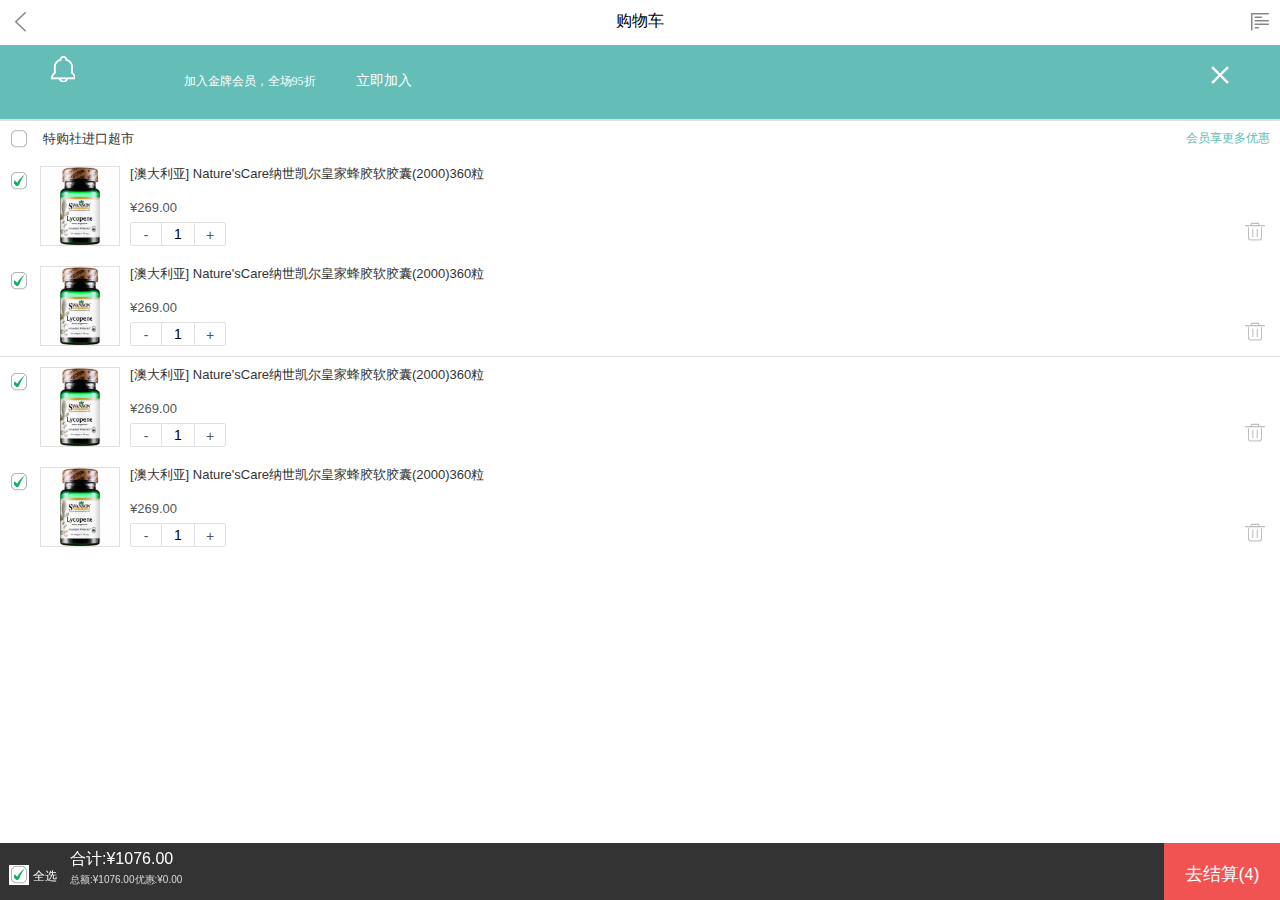
<file: cart.html>
<!DOCTYPE html>
<html>
<head lang="en">
    <meta charset="UTF-8">
    <meta name="apple-touch-fullscreen" content="yes" />
    <!--顶部状态条的颜色    defalult  白色    black 黑色                下面的词灰色半透明-->
<meta name="apple-mobile-web-app-status-bar-style" content="black-translucent">
<!--网站开启对web app程序的支持-->
<meta name="apple-mobile-web-app-capable" content="yes">
<!--手机号码不被显示为拨号链接-->
<meta name="format-detection" content="telephone=no, address=no">

<meta name="viewport" content="width=device-width, initial-scale=1, maximum-scale=1, minimum-scale=1, user-scalable=no">
    
    <title>购物车</title>
    <link href="favico.ico" rel="shortcut icon">
    <link rel="stylesheet" href="css/base01.css"/>
    <link rel="stylesheet" href="css/cart.css"/>
    <link href="css/bass.css" rel="stylesheet" type="text/css">
    <script src="js/cart.js"></script>
</head>
<body style="background:#fff;">
<!--弹出层效果-->
<div class="mask"></div>
<div class="qi_sadefct_q" style=""></div>
<div class="qi_bainbai_paixu">
	<img src="images/qi_jphyimg.png">
	<p>金牌会员</p>
	<p>150元/年</p>
	<p>
		1、加入金牌会员立享95折</br>
		2、每年24次免邮</br>
		3、15天无理由退换货
	</p>
	<input class="qi_xsqjr" type="button" value="立即加入"  onclick="AddVip();"/>
	<img class="qi_jphygnd" src="images/qi_jphygnd.png">
</div>

</div>
<script type="text/javascript" src="js/jquery-1.11.0.min.js"></script>
<script type="text/javascript">
	$(document).ready(function(){
		$(".jd_safeTip p>a").click(function(){
			$(".mask").show();
			$(".qi_bainbai_paixu").css("display","block")
		$(".qi_bainbai_paixu>img").css("display","block")
			});		
		$(".qi_jphygnd").click(function(){
		$(".qi_sadefct_q").hide();
		$(".mask").hide();
		$(".qi_bainbai_paixu").css("display","none")
		$(".qi_bainbai_paixu>img").css("display","none")
  });
  
});


$(document).ready(function(){
	$(".guanbi").click(function(){
		$(".jd_safeTip").css("display","none");
		
		});
	
	});



</script>
<!--弹出层结束-->
    <!--头部  开始-->
    <header class="jd_topBar">
    	<a href="#" class="icon_back"></a>
        <h2 style="background:#fff;">购物车</h2>
        <a href="#" class="icon_menu"></a>
    </header>
    <!--头部 结束-->
    <div class="jd_view">
        <div class="jd_safeTip">
            <p><i><img src="images/qi_gmjphy.png"></i><span>加入金牌会员，全场95折</span><a>立即加入</a><em class="guanbi"><img src="images/qi_jphygb.png"></em></p>
        </div>
        <div class="jd_shop">
            <!--顶部的店铺-->
            <div class="jd_shop_name">
                <!--店铺选着框区块-->
                <div class="shop_check">
                    <span class="jd_check_box" ></span>
                </div>
                <div class="shop_title clearfix">
                    <span class="name">特购社进口超市</span>
                    <span class="tip">会员享更多优惠</span>
                </div>
            </div>
            <!--下面商品信息-->
            <div class="jd_shop_product">
                <ul>
                    <li>
                        <!--商品选着框区块-->
                        <div class="product_check">
                        <!--<input type="checkbox" class="checkbox" name="checkbox" value=""> -->
                            <!--<span class="jd_check_box" checked ></span>-->
                        </div>
                        <div class="product_info clearfix">
                            <a href="#" class="image"><img src="images/1.jpg" alt=""/></a>
                            <div class="info">
                                <a href="#" class="name">[澳大利亚] Nature'sCare纳世凯尔皇家蜂胶软胶囊(2000)360粒</a>
                                <p class="price">¥269.00</p>
                                <div class="clearfix">
                                    <!--改变数量-->
                                    <div class="changeNum clearfix">
                                        <span class="changeNum_left">-</span>
                                        <input class="number" type="tel" value="1"/>
                                        <span class="changeNum_right">+</span>
                                    </div>
                                    <!--删除区块-->
                                    <div class="deleteBox">
                                        <span class="deleteBox_top"></span>
                                        <span class="deleteBox_bot"></span>
                                    </div>
                                </div>
                            </div>
                        </div>
                    </li>
                    <li>
                        <!--商品选着框区块-->
                        <div class="product_check">
                            <!--<span class="jd_check_box" checked ></span>-->
                        </div>
                        <div class="product_info clearfix">
                            <a href="#" class="image"><img src="images/1.jpg" alt=""/></a>
                            <div class="info">
                                <a href="#" class="name">[澳大利亚] Nature'sCare纳世凯尔皇家蜂胶软胶囊(2000)360粒</a>
                                <p class="price">¥269.00</p>
                                <div class="clearfix">
                                    <!--改变数量-->
                                    <div class="changeNum clearfix">
                                        <span class="changeNum_left">-</span>
                                        <input class="number" type="tel" value="1"/>
                                        <span class="changeNum_right">+</span>
                                    </div>
                                    <!--删除区块-->
                                    <div class="deleteBox">
                                        <span class="deleteBox_top"></span>
                                        <span class="deleteBox_bot"></span>
                                    </div>
                                </div>
                            </div>
                        </div>
                    </li>
                </ul>
            </div>
        </div>
        <div class="jd_shop">
            <!--下面商品信息-->
            <div class="jd_shop_product">
                <ul>
                    <li>
                        <!--商品选着框区块-->
                        <div class="product_check">
                            <!--<span class="jd_check_box" checked ></span>-->
                        </div>
                        <div class="product_info clearfix">
                            <a href="#" class="image"><img src="images/1.jpg" alt=""/></a>
                            <div class="info">
                                <a href="#" class="name">[澳大利亚] Nature'sCare纳世凯尔皇家蜂胶软胶囊(2000)360粒</a>
                                <p class="price">¥269.00</p>
                                <div class="clearfix">
                                    <!--改变数量-->
                                    <div class="changeNum clearfix">
                                        <span class="changeNum_left">-</span>
                                        <input class="number" type="tel" value="1"/>
                                        <span class="changeNum_right">+</span>
                                    </div>
                                    <!--删除区块-->
                                    <div class="deleteBox">
                                        <span class="deleteBox_top"></span>
                                        <span class="deleteBox_bot"></span>
                                    </div>
                                </div>
                            </div>
                        </div>
                    </li>
                    <li>
                        <!--商品选着框区块-->
                        <div class="product_check">
                            <!--<span class="jd_check_box" checked ></span>-->
                        </div>
                        <div class="product_info clearfix">
                            <a href="#" class="image"><img src="images/1.jpg" alt=""/></a>
                            <div class="info">
                                <a href="#" class="name">[澳大利亚] Nature'sCare纳世凯尔皇家蜂胶软胶囊(2000)360粒</a>
                                <p class="price">¥<i id="price">269.00</i></p>
                                <div class="clearfix">
                                    <!--改变数量-->
                                    <div class="changeNum clearfix">
                                        <span class="changeNum_left">-</span>
                                        <input class="number" type="tel" value="1"/>
                                        <span class="changeNum_right">+</span>
                                    </div>
                                    <!--删除区块-->
                                    <div class="deleteBox">
                                        <span class="deleteBox_top"></span>
                                        <span class="deleteBox_bot"></span>
                                    </div>
                                </div>
                            </div>
                        </div>
                    </li>
                </ul>
            </div>
        </div>
    </div>
    <div class="jd_option">
        <!--商品选着框区块-->
        <div class="option_check">
        <div id="checkAll">
        <!--<input type="checkbox" id="checkAll" name="checkbox" value="">-->
        </div>
            <!--<span class="jd_check_box" id="checkboxall" checked></span>-->
            <span class="jd_check_label">全选</span>
        </div>
        <div class="option_info">
            <p class="amount">合计:<span id="num">¥1076.00</span></p>
            <p class="amount_dec">总额:<span id="numAll">¥1076.00</span>优惠:<span>¥0.00</span></p>
        </div>
        <div class="option_submit">
            <a href="#">去结算(<span class="totalNumber">4</span>)</a>
        </div>
    </div>

<!--
    <div class="jd_win" style="display: none">
        <div class="jd_win_box">
            <div class="jd_win_box_con">确认要删除这些商品吗？</div>
            <div class="jd_win_box_btn clearfix">
                <a href="" class="cancel">取消</a>
                <a href="" class="submit">确认</a>
            </div>
        </div>
    </div>-->
    <script src="js/cart.js"></script>
    <script src="js/jquery-1.11.0.min.js"></script>
    <script>
$(function(){
//获得文本框对象
var t = $(".number");

//数量增加操作
$(".changeNum_right").click(function(){
t.val(parseInt(t.val())+1)
if (parseInt(t.val())!=1){
$('.changeNum_left').attr('disabled',false);
}
money()
})
//数量减少操作
$(".changeNum_left").click(function(){
  if (parseInt(t.val())==1){
$('.minus').attr('disabled',true);
}else{	
t.val(parseInt(t.val())-1);
}
money()
})
function money(){
	var total=parseInt($(".number").val())*parseFloat($("#price").text())*4;
	
			$(".totalNumber").text(t.val()*4);	
			$("#num").text("￥"+total);
			$("#numAll").text("￥"+total);
		}

})

/*单一删除*/
$(".deleteBox_bot").click(function() {
	var selected=true;
     $(".product_check").each(function() {
        if ($(this).hasClass('oncheck')) {
            selected = false;
        }
    });
    if (!selected) {
        alert("请先选择商品");
        return false;
    }
    if (!confirm("你确定要删除选中的商品吗？")) {
        return false;
    }
	$(this).parent().parent().parent().parent().parent().remove();
});
<!--单选框-->
$(".product_check").click(function(){
	
    $(this).hasClass("oncheck")? $(this).removeClass("oncheck"):$(this).addClass("oncheck");
	
});

<!--全选框-->
$("#checkAll").click(function() {
    if ($(this).hasClass("oncheck")) {
        $(this).removeClass("oncheck");
          
    } else {
        $(this).addClass("oncheck");     
    }
});

<!--全选效果-->
$("#checkAll").click(function(){
	$(".product_check").hasClass("oncheck")? $(".product_check").removeClass("oncheck"):$(".product_check").addClass("oncheck");	
	});

$(".product_check").click(function() {
    /*var checked = $(this).hasClass("oncheck") ? 0 : 1;
    $(this).toggleClass("oncheck");*/
    var checkAll = true;
    $(".product_check").each(function(){
        if ($(this).hasClass("oncheck")) {
            checkAll = false;
        }
    });
	if (checkAll) {
		$("#checkAll").removeClass("oncheck");
        
    } else {
        $("#checkAll").addClass("oncheck");
    }

 });



</script>
</body>
</html>
</file>
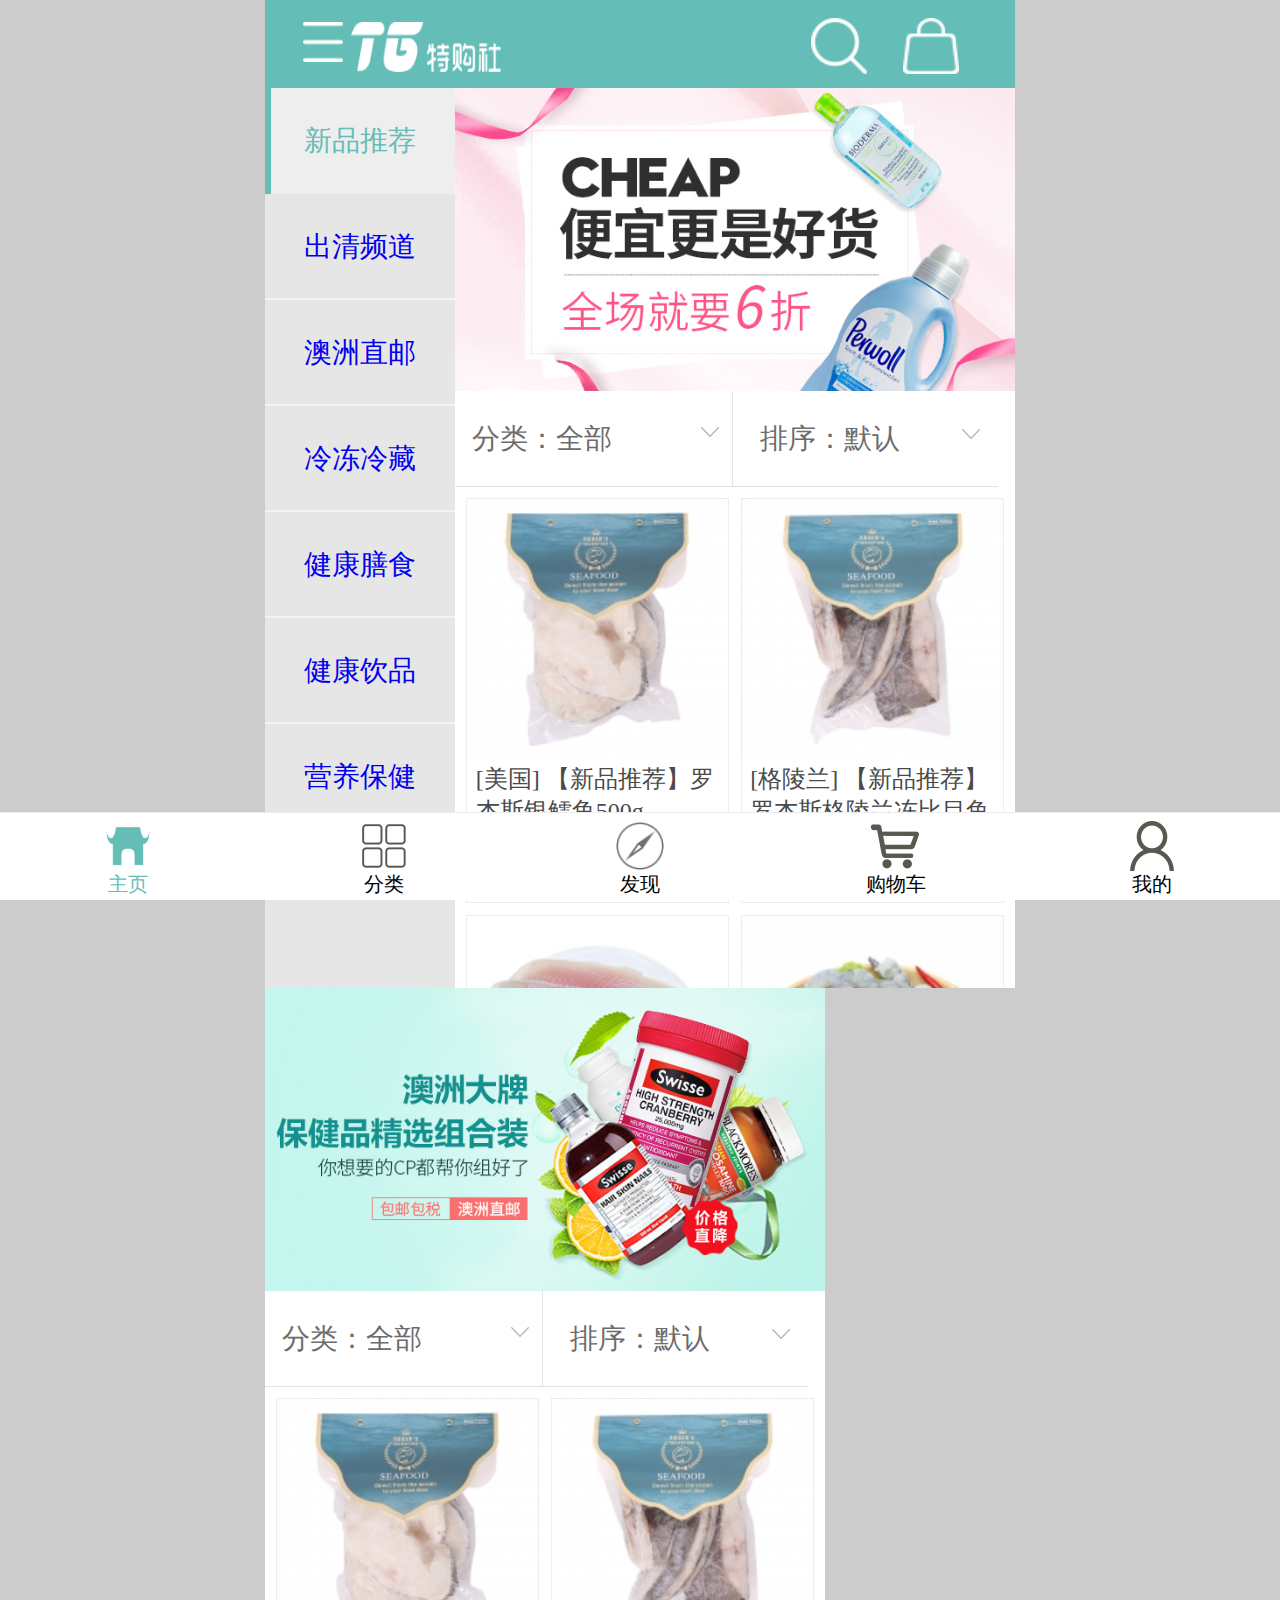
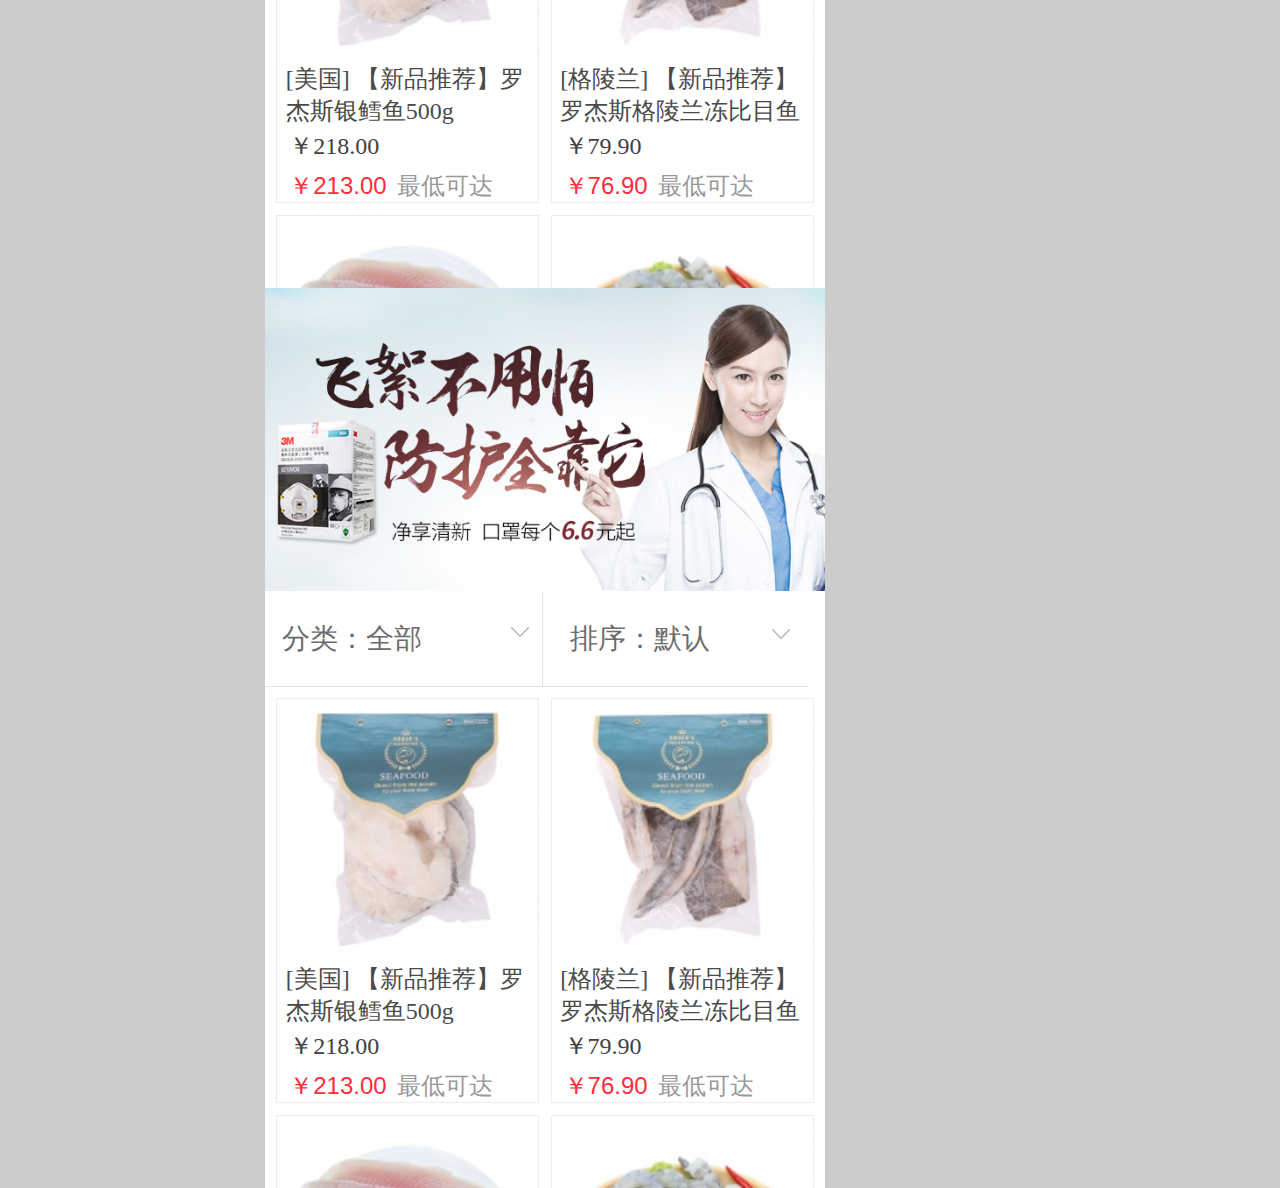
<file: category.html>
<!doctype html>
<html>
<head>
<meta charset="utf-8">
<meta charset="utf-8">
<!--解决uc浏览器字体变大的问题-->
<meta name="wap-font-scale" content="no">
<!--顶部状态条的颜色    defalult  白色    black 黑色                下面的词灰色半透明-->
<meta name="apple-mobile-web-app-status-bar-style" content="black-translucent">
<!--网站开启对web app程序的支持-->
<meta name="apple-mobile-web-app-capable" content="yes">
<!--手机号码不被显示为拨号链接-->
<meta name="format-detection" content="telephone=no, address=no">

<meta name="viewport" content="width=device-width, initial-scale=1, maximum-scale=1, minimum-scale=1, user-scalable=no">
<title>特购社触屏版</title>
<link href="favico.ico" rel="shortcut icon">
<link href="css/category.css" rel="stylesheet" type="text/css">
<link href="css/bass.css" rel="stylesheet" type="text/css">
<link href="css/other.css" rel="stylesheet" type="text/css">
<script src="js/jquery-1.11.0.min.js"></script>
</head>

<body>
<!--遮罩层开始-->
<div class="mask"></div>
<!--遮罩层结束-->
<div class="wrap">
<div class="header fl">
	<div class="classify fl"><a href="#"><img src="images/fenlei.png" style='width:0.8rem; height:0.8rem;'></a></div>	
	<div class="header_logo fl"><a href="#"><img src="images/logo_03.png" style='width:3rem; height:1rem;'></a></div>
    <div class="header_gouwudai fr"><a href="#"><img src="images/gwd.png" style='width:1.12rem; height:1.12rem;'></a></div>
	<div class="header_sousuo fr"><a href="#"><img src="images/sousuo.png" style='width:1.12rem; height:1.12rem;'></a></div>  
</div>
</div>
<div class="clear"></div>


<!--导航栏开始-->
<div class="nav_box">
<!--左侧导航栏开始-->
<div class="nav_left">
<ul class="nav_left_list">
			<li>
               
           			<a href="#" class="nav_left_list_on">新品推荐</a>
                   
                </li>
                <li>
                  
                        <a href="#">出清频道</a>
                   
                </li>
                <li>
                    
                        <a href="#">澳洲直邮</a>
                   
                </li>
                                    <li>
                       
                            <a href="#">冷冻冷藏</a>
                       
                    </li>
                                    <li>
                       
                            <a href="#">健康膳食</a>
                       
                    </li>
                                    <li>
                       
                            <a href="#">健康饮品</a>
                       
                    </li>
                                    <li>
                        
                            <a href="#">营养保健</a>
                       
                    </li>
                                    <li>
                        
                            <a href="#">个人护理</a>
                        
                    </li>
                                    <li>
                        
                            <a href="#">绿色家居</a>
                       
                    </li>
                                    <li >
                       
                            <a href="#">环球特购</a>
                       
                    </li>
                     <li>
                        
                            <a href="#">营养保健</a>
                       
                    </li>
                                    <li>
                        
                            <a href="#">个人护理</a>
                        
                    </li>
                                    <li>
                        
                            <a href="#">绿色家居</a>
                       
                    </li>
                                    <li >
                       
                            <a href="#">环球特购</a>
                       
                    </li>

</ul>

</div>
<script type="text/javascript">
$(document).ready(function() {  
    $(".nav_left_list li").click(function() {  
       $(".nav_left_list li a").removeClass("nav_left_list_on");
	   $(this).children("a").addClass("nav_left_list_on");
	   
	   $(".nav_right").hide(0);
	   $(".nav_right:eq(" + $(this).index() + ")").show(0);
    });  
  
});  
</script>
<!--右侧导航栏开始-->
<div class="nav_right">
<div class="nav_right_content">
<div class="nav_right_banner">
<img src="images/banner3.jpg">
</div>
<!--菜单列表-->
<div class="list">
<div class="list_top">
<div class="fenlei">
<p><em>分类：</em><span>全部</span><img src="images/qi_img_07.png"></p>


</div>
<div class="paixu">
<p><i>排序：</i><em>默认</em><img src="images/qi_img_07.png"></p>


</div>
</div>
<ol class="ol_l">
<li ><a href="#">全部</a></li>
<li ><a href="#">冷冻水产</a></li>
<li ><a href="#">冷冻肉</a></li>
<li ><a href="#">冷冻半成品</a></li>
</ol>

<ol class="ol_r">
<li ><a href="#">默认</a></li>
<li ><a href="#">销量最高</a></li>
<li><a href="#">价格最高</a></li>
<li ><a href="#">价格最低</a></li>
<li ><a href="#">最新上架</a></li>
</ol>
</div>
<!--内容区-->
<div class="goods">
   <div class="goods-content">
    <ul>
      <li><a href="#" target="_blank"><img src="images/17.jpg"></a> <strong> <a target="_blank" href="#">[美国] 【新品推荐】罗杰斯银鳕鱼500g</a></strong>
       
        <div class="goods-content-bot"> <span class="goods-nprice">￥218.00</span>
          <p class="goods-sprice">￥213.00<em>最低可达</em></p>
        </div>
      </li>
      <li><a href="#" target="_blank"><img src="images/18.jpg"></a> <strong> <a target="_blank" href="#">[格陵兰] 【新品推荐】罗杰斯格陵兰冻比目鱼500g</a></strong>
      
        <div class="goods-content-bot"> <span class="goods-nprice">￥79.90</span>
          <p class="goods-sprice">￥76.90<em>最低可达</em></p>
        </div>
      </li>
      <li><a href="#" target="_blank"><img src="images/19.jpg"></a> <strong> <a target="_blank" href="#">[越南] 罗杰斯精选龙利鱼（巴沙鱼片）约1.4kg左右</a></strong>
       
        <div class="goods-content-bot"> <span class="goods-nprice">￥78.50</span>
          <p class="goods-sprice">￥76.50<em>最低可达</em></p>
        </div>
      </li>
      <li><a href="#" target="_blank"><img src="images/20.jpg"></a> <strong> <a target="_blank" href="#">[越南] 黑虎虾仁500g</a></strong>
        
        <div class="goods-content-bot"> <span class="goods-nprice">￥108.00</span>
          <p class="goods-sprice">￥105.00<em>最低可达</em></p>
        </div>
      </li>
      <li><a href="#" target="_blank"><img src="images/21.jpg"></a> <strong> <a target="_blank" href="#">[越南] 黑虎虾仁500g</a></strong>
        
        <div class="goods-content-bot"> <span class="goods-nprice">￥108.00</span>
          <p class="goods-sprice">￥105.00<em>最低可达</em></p>
        </div>
      </li>
      <li><a href="#" target="_blank"><img src="images/19.jpg"></a> <strong> <a target="_blank" href="#">[越南] 罗杰斯精选龙利鱼（巴沙鱼片）约1.4kg左右</a></strong>
       
        <div class="goods-content-bot"> <span class="goods-nprice">￥78.50</span>
          <p class="goods-sprice">￥76.50<em>最低可达</em></p>
        </div>
      </li>
      <li><a href="#" target="_blank"><img src="images/20.jpg"></a> <strong> <a target="_blank" href="#">[越南] 黑虎虾仁500g</a></strong>
        
        <div class="goods-content-bot"> <span class="goods-nprice">￥108.00</span>
          <p class="goods-sprice">￥105.00<em>最低可达</em></p>
        </div>
      </li>
      <li><a href="#" target="_blank"><img src="images/21.jpg"></a> <strong> <a target="_blank" href="#">[越南] 黑虎虾仁500g</a></strong>
        
        <div class="goods-content-bot"> <span class="goods-nprice">￥108.00</span>
          <p class="goods-sprice">￥105.00<em>最低可达</em></p>
        </div>
      </li>
    </ul>
  </div>
</div>
<!--内容区结束-->
</div>
</div>

<!--右侧导航栏开始-->
<div class="nav_right">
<div class="nav_right_content">
<div class="nav_right_banner">
<img src="images/banner2.jpg">
</div>
<!--菜单列表-->
<div class="list">
<div class="list_top">
<div class="fenlei">
<p><em>分类：</em><span>全部</span><img src="images/qi_img_07.png"></p>


</div>
<div class="paixu">
<p><i>排序：</i><em>默认</em><img src="images/qi_img_07.png"></p>


</div>
</div>
<ol class="ol_l">
<li ><a href="#">全部</a></li>
<li ><a href="#">冷冻水产</a></li>
<li ><a href="#">冷冻肉</a></li>
<li ><a href="#">冷冻半成品</a></li>
</ol>

<ol class="ol_r">
<li ><a href="#">默认</a></li>
<li ><a href="#">销量最高</a></li>
<li><a href="#">价格最高</a></li>
<li ><a href="#">价格最低</a></li>
<li ><a href="#">最新上架</a></li>
</ol>
</div>
<!--内容区-->
<div class="goods">
   <div class="goods-content">
    <ul>
      <li><a href="#" target="_blank"><img src="images/17.jpg"></a> <strong> <a target="_blank" href="#">[美国] 【新品推荐】罗杰斯银鳕鱼500g</a></strong>
       
        <div class="goods-content-bot"> <span class="goods-nprice">￥218.00</span>
          <p class="goods-sprice">￥213.00<em>最低可达</em></p>
        </div>
      </li>
      <li><a href="#" target="_blank"><img src="images/18.jpg"></a> <strong> <a target="_blank" href="#">[格陵兰] 【新品推荐】罗杰斯格陵兰冻比目鱼500g</a></strong>
      
        <div class="goods-content-bot"> <span class="goods-nprice">￥79.90</span>
          <p class="goods-sprice">￥76.90<em>最低可达</em></p>
        </div>
      </li>
      <li><a href="#" target="_blank"><img src="images/19.jpg"></a> <strong> <a target="_blank" href="#">[越南] 罗杰斯精选龙利鱼（巴沙鱼片）约1.4kg左右</a></strong>
       
        <div class="goods-content-bot"> <span class="goods-nprice">￥78.50</span>
          <p class="goods-sprice">￥76.50<em>最低可达</em></p>
        </div>
      </li>
      <li><a href="#" target="_blank"><img src="images/20.jpg"></a> <strong> <a target="_blank" href="#">[越南] 黑虎虾仁500g</a></strong>
        
        <div class="goods-content-bot"> <span class="goods-nprice">￥108.00</span>
          <p class="goods-sprice">￥105.00<em>最低可达</em></p>
        </div>
      </li>
      <li><a href="#" target="_blank"><img src="images/21.jpg"></a> <strong> <a target="_blank" href="#">[越南] 黑虎虾仁500g</a></strong>
        
        <div class="goods-content-bot"> <span class="goods-nprice">￥108.00</span>
          <p class="goods-sprice">￥105.00<em>最低可达</em></p>
        </div>
      </li>
    </ul>
  </div>
</div>
<!--内容区结束-->

</div>
</div>


<!--右侧导航栏开始-->
<div class="nav_right">
<div class="nav_right_content">
<div class="nav_right_banner">
<img src="images/banner1.jpg">
</div>
<!--菜单列表-->
<div class="list">
<div class="list_top">
<div class="fenlei">
<p><em>分类：</em><span>全部</span><img src="images/qi_img_07.png"></p>


</div>
<div class="paixu">
<p><i>排序：</i><em>默认</em><img src="images/qi_img_07.png"></p>
</div>
</div>
<ol class="ol_l">
<li ><a href="#">全部</a></li>
<li ><a href="#">冷冻水产</a></li>
<li ><a href="#">冷冻肉</a></li>
<li ><a href="#">冷冻半成品</a></li>
</ol>

<ol class="ol_r">
<li ><a href="#">默认</a></li>
<li ><a href="#">销量最高</a></li>
<li><a href="#">价格最高</a></li>
<li ><a href="#">价格最低</a></li>
<li ><a href="#">最新上架</a></li>
</ol>
</div>
<!--内容区-->
<div class="goods">
   <div class="goods-content">
    <ul>
      <li><a href="#" target="_blank"><img src="images/17.jpg"></a> <strong> <a target="_blank" href="#">[美国] 【新品推荐】罗杰斯银鳕鱼500g</a></strong>
       
        <div class="goods-content-bot"> <span class="goods-nprice">￥218.00</span>
          <p class="goods-sprice">￥213.00<em>最低可达</em></p>
        </div>
      </li>
      <li><a href="#" target="_blank"><img src="images/18.jpg"></a> <strong> <a target="_blank" href="#">[格陵兰] 【新品推荐】罗杰斯格陵兰冻比目鱼500g</a></strong>
      
        <div class="goods-content-bot"> <span class="goods-nprice">￥79.90</span>
          <p class="goods-sprice">￥76.90<em>最低可达</em></p>
        </div>
      </li>
      <li><a href="#" target="_blank"><img src="images/19.jpg"></a> <strong> <a target="_blank" href="#">[越南] 罗杰斯精选龙利鱼（巴沙鱼片）约1.4kg左右</a></strong>
       
        <div class="goods-content-bot"> <span class="goods-nprice">￥78.50</span>
          <p class="goods-sprice">￥76.50<em>最低可达</em></p>
        </div>
      </li>
      <li><a href="#" target="_blank"><img src="images/20.jpg"></a> <strong> <a target="_blank" href="#">[越南] 黑虎虾仁500g</a></strong>
        
        <div class="goods-content-bot"> <span class="goods-nprice">￥108.00</span>
          <p class="goods-sprice">￥105.00<em>最低可达</em></p>
        </div>
      </li>
      <li><a href="#" target="_blank"><img src="images/21.jpg"></a> <strong> <a target="_blank" href="#">[越南] 黑虎虾仁500g</a></strong>
        
        <div class="goods-content-bot"> <span class="goods-nprice">￥108.00</span>
          <p class="goods-sprice">￥105.00<em>最低可达</em></p>
        </div>
      </li>
    </ul>
  </div>
</div>
<!--内容区结束-->
</div>
</div>
</div>
<script>
$(document).ready(function(){
			$(".fenlei").click(function(){
				if($(".ol_l").css("display")=="none"){
					$(".ol_l").css("display","block");
					}else{
						$(".ol_l").css("display","none");
						}
						$(".ol_r").css("display","none");
			$('html,body').addClass('ovfHiden');			
				});
				
			$(".paixu").click(function(){
				if($(".ol_r").css("display")=="none"){
					$(".ol_r").css("display","block");
					}else{
						$(".ol_r").css("display","none");
						}
						$(".ol_l").css("display","none");
				});
				
			});


</script>
<script>
$(document).ready(function(){
	$(".list").click(function(){
		if($(".ol_l").css("display")=="none"&&$(".ol_r").css("display")=="none"){
			$(".mask").css("display","none");
			}else {
				$(".mask").css("display","block");
				}		
		});	
	});

</script>
<script>
$(document).ready(function(){
	$(".mask").click(function(){
		
		$(".mask").css("display","none");
					
		});	
	});

</script>


<!--底部开始-->
<div class="footer">
<ul class="footer_list">
			<li><img src="images/foot01.png"><p>主页</p></li>
			<li><img src="images/foot02.png"><p>分类</p></li>
            <li><img src="images/发现.png"><p>发现</p></li>
			<li><img src="images/foot03.png"><p>购物车</p></li>
			<li><img src="images/foot04.png"><p>我的</p></li>
		</ul>



</div>


</body>
</html>
</file>
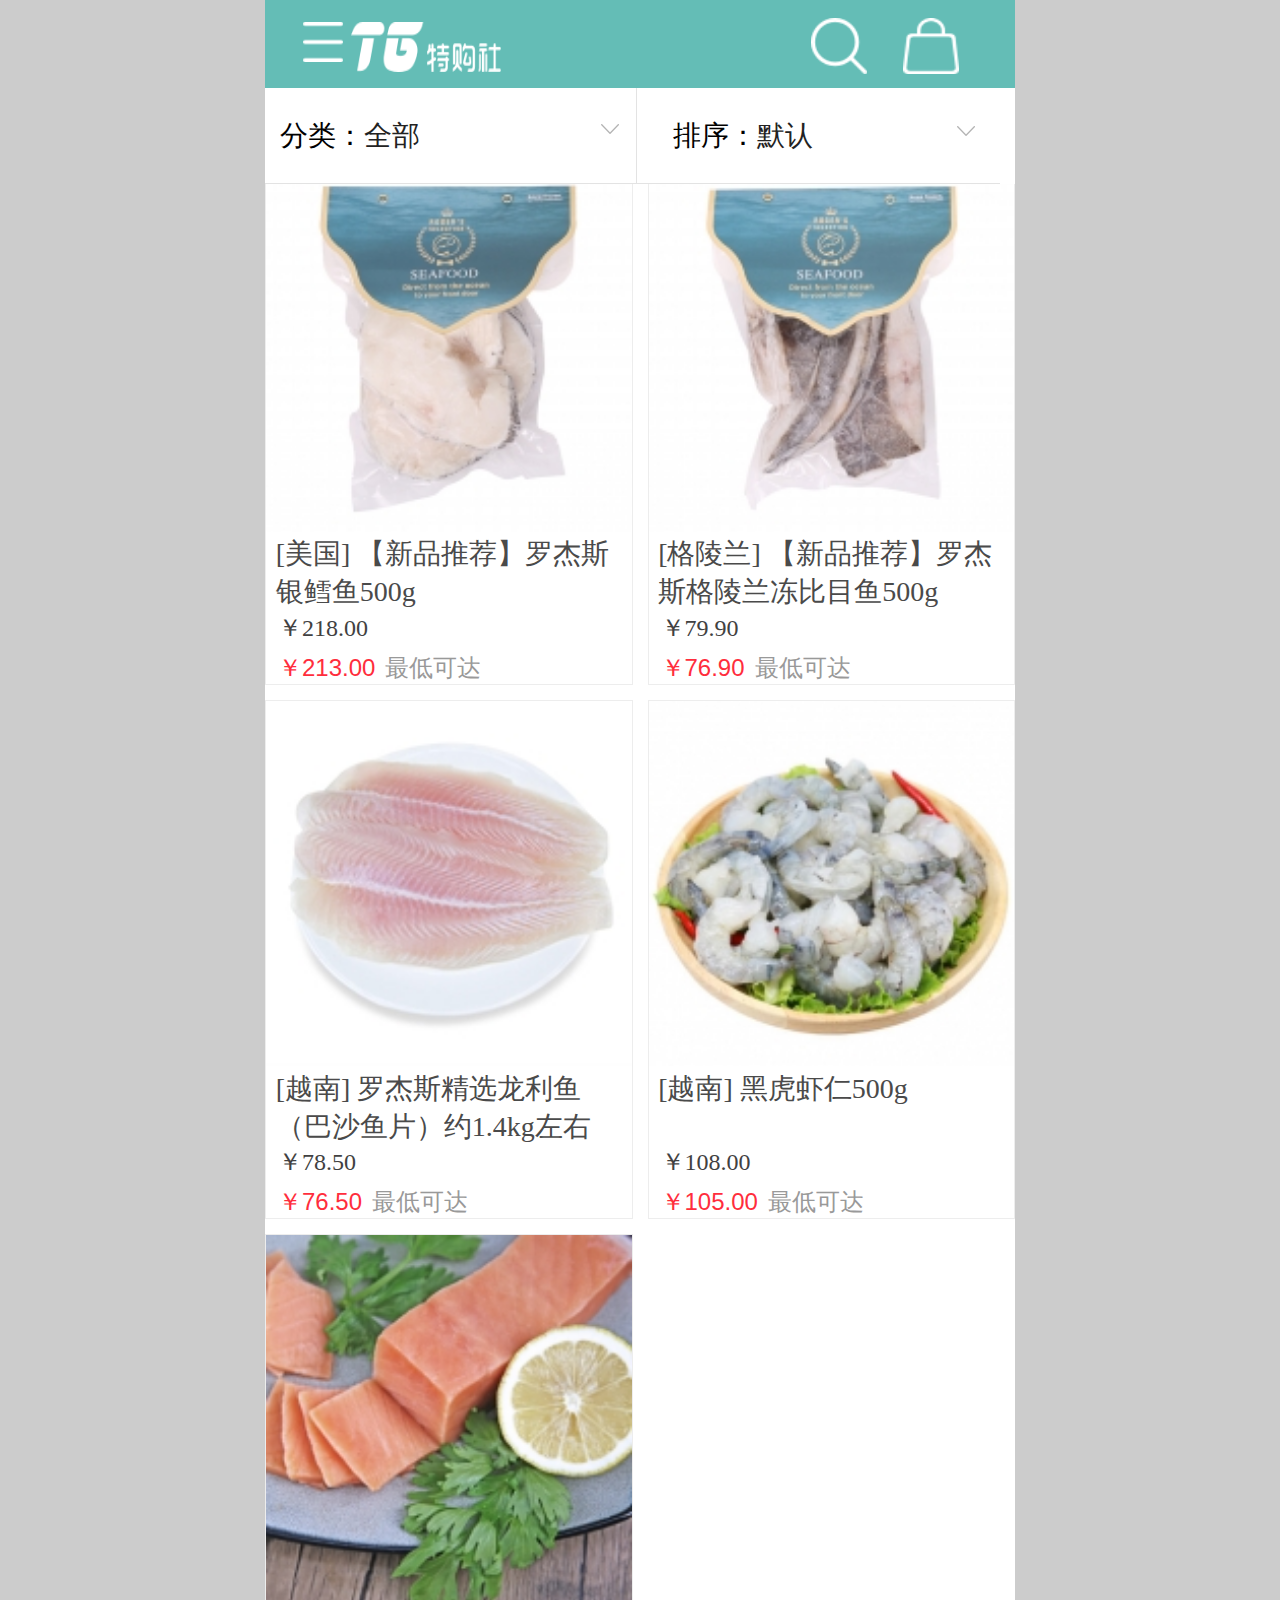
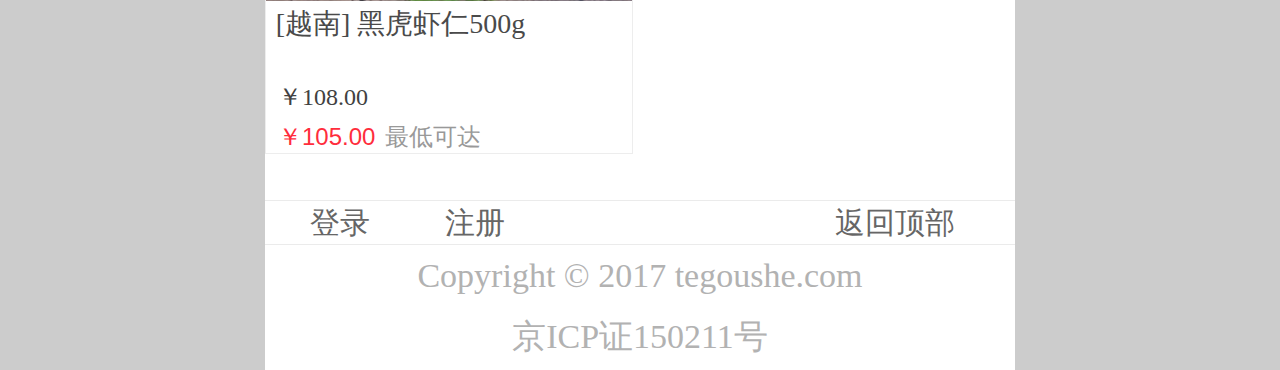
<file: detail.html>
<!doctype html>
<html>
<head>
<meta charset="utf-8">
<meta name="wap-font-scale" content="no">
<!--顶部状态条的颜色    defalult  白色    black 黑色                下面的词灰色半透明-->
<meta name="apple-mobile-web-app-status-bar-style" content="black-translucent">
<!--网站开启对web app程序的支持-->
<meta name="apple-mobile-web-app-capable" content="yes">
<!--手机号码不被显示为拨号链接-->
<meta name="format-detection" content="telephone=no, address=no">

<meta name="viewport" content="width=device-width, initial-scale=1, maximum-scale=1, minimum-scale=1, user-scalable=no">
<title>详情页</title>
<link href="css/detail.css" rel="stylesheet" type="text/css">
<link href="css/bass.css" rel="stylesheet" type="text/css">
</head>

<body>
<div class="wrap">
<div class="header fl">
	<div class="classify fl"><a href="#"><img src="images/fenlei.png" style='width:0.8rem; height:0.8rem;'></a></div>	
	<div class="header_logo fl"><a href="#"><img src="images/logo_03.png" style='width:3rem; height:1rem;'></a></div>
    <div class="header_gouwudai fr"><a href="#"><img src="images/gwd.png" style='width:1.12rem; height:1.12rem;'></a></div>
	<div class="header_sousuo fr"><a href="#"><img src="images/sousuo.png" style='width:1.12rem; height:1.12rem;'></a></div>  
</div>
<div class="clear"></div>

<!--菜单列表-->
<div class="list">
<div class="list_top">
<div class="fenlei">
<p><strong>分类：</strong><span>全部</span><img src="images/qi_img_07.png"></p>


</div>
<div class="paixu">
<p><i>排序：</i><em>默认</em><img src="images/qi_img_07.png"></p>


</div>
</div>
<ol class="ol_l">
<li ><a href="#">全部</a></li>
<li ><a href="#">冷冻水产</a></li>
<li ><a href="#">冷冻肉</a></li>
<li ><a href="#">冷冻半成品</a></li>
</ol>

<ol class="ol_r">
<li ><a href="#">默认</a></li>
<li ><a href="#">销量最高</a></li>
<li><a href="#">价格最高</a></li>
<li ><a href="#">价格最低</a></li>
<li ><a href="#">最新上架</a></li>
</ol>
</div>

<script>
var fenlei=document.getElementsByClassName("fenlei")[0];
var paixu=document.getElementsByClassName("paixu")[0];
var ol1=document.getElementsByClassName("ol_l")[0];
var o_l=window.getComputedStyle(ol1,null);
var ol2=document.getElementsByClassName("ol_r")[0];
var o_r=window.getComputedStyle(ol2,null);
	fenlei.onclick=function(){
		//console.log(o_l.display);
		if(o_l.display=="block"){
			ol1.style.display="none";
		}
		else{ol1.style.display="block";
		ol2.style.display="none";
		}
	};
	
	paixu.onclick=function(){
		if(o_r.display=="none"){
			ol2.style.display="block";
			}
			else{
			ol1.style.display="none";
			ol2.style.display="none";	
				
				}
		
		
		};



</script>

<!--内容区-->
<div class="goods">
   <div class="goods-content">
    <ul>
      <li><a href="#" target="_blank"><img src="images/17.jpg"></a> <strong> <a target="_blank" href="#">[美国] 【新品推荐】罗杰斯银鳕鱼500g</a></strong>
       
        <div class="goods-content-bot"> <span class="goods-nprice">￥218.00</span>
          <p class="goods-sprice">￥213.00<em>最低可达</em></p>
        </div>
      </li>
      <li><a href="#" target="_blank"><img src="images/18.jpg"></a> <strong> <a target="_blank" href="#">[格陵兰] 【新品推荐】罗杰斯格陵兰冻比目鱼500g</a></strong>
      
        <div class="goods-content-bot"> <span class="goods-nprice">￥79.90</span>
          <p class="goods-sprice">￥76.90<em>最低可达</em></p>
        </div>
      </li>
      <li><a href="#" target="_blank"><img src="images/19.jpg"></a> <strong> <a target="_blank" href="#">[越南] 罗杰斯精选龙利鱼（巴沙鱼片）约1.4kg左右</a></strong>
       
        <div class="goods-content-bot"> <span class="goods-nprice">￥78.50</span>
          <p class="goods-sprice">￥76.50<em>最低可达</em></p>
        </div>
      </li>
      <li><a href="#" target="_blank"><img src="images/20.jpg"></a> <strong> <a target="_blank" href="#">[越南] 黑虎虾仁500g</a></strong>
        
        <div class="goods-content-bot"> <span class="goods-nprice">￥108.00</span>
          <p class="goods-sprice">￥105.00<em>最低可达</em></p>
        </div>
      </li>
      <li><a href="#" target="_blank"><img src="images/21.jpg"></a> <strong> <a target="_blank" href="#">[越南] 黑虎虾仁500g</a></strong>
        
        <div class="goods-content-bot"> <span class="goods-nprice">￥108.00</span>
          <p class="goods-sprice">￥105.00<em>最低可达</em></p>
        </div>
      </li>
    </ul>
  </div>
</div>
<!--底部内容-->
<div class="footer">
<div class="footer_top">
<span class="login"><a href="login.html">登录</a></span>
<span class="register"><a href="register.html">注册</a></span>
<span class="back"><a href="#">返回顶部</a></span>

</div>
<div class="footer_bottom">
<p>Copyright &copy; 2017 tegoushe.com<br>京ICP证150211号</p>
</div>
</div>



</body>
</html>
</file>
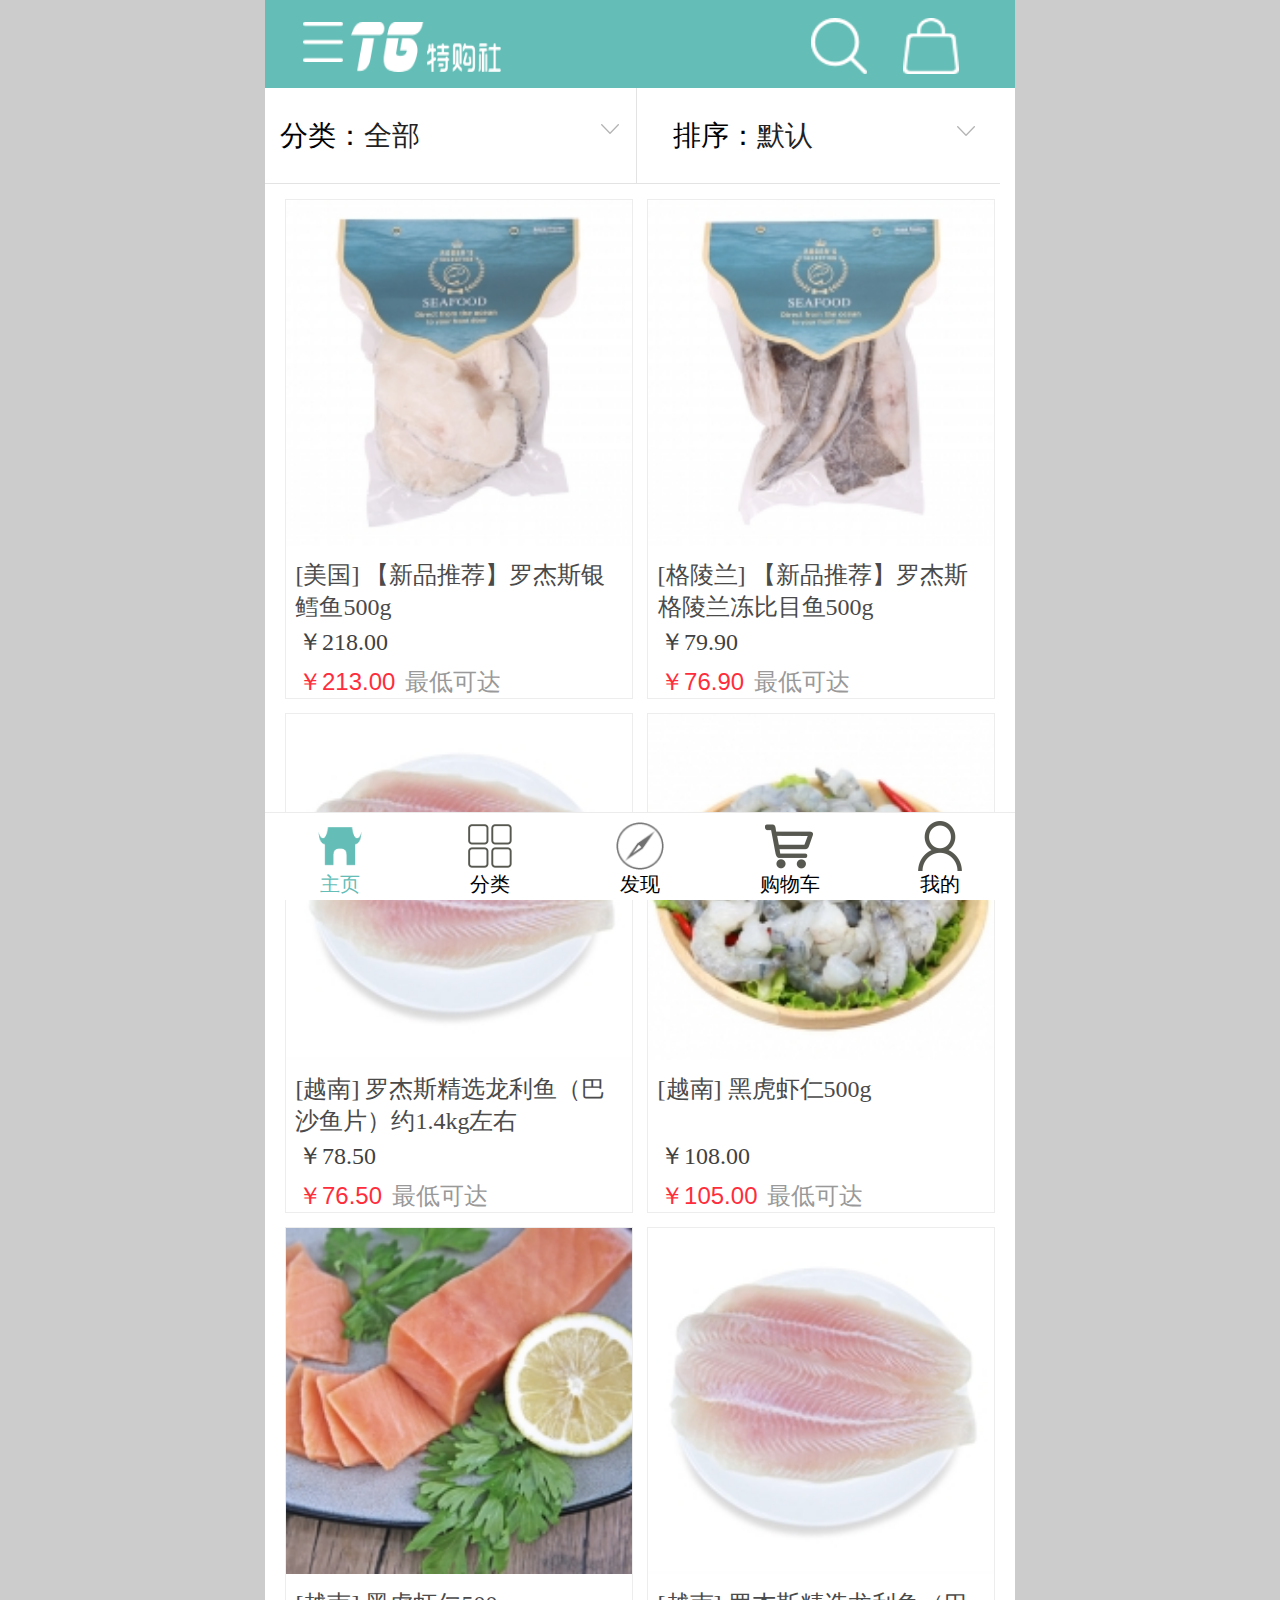
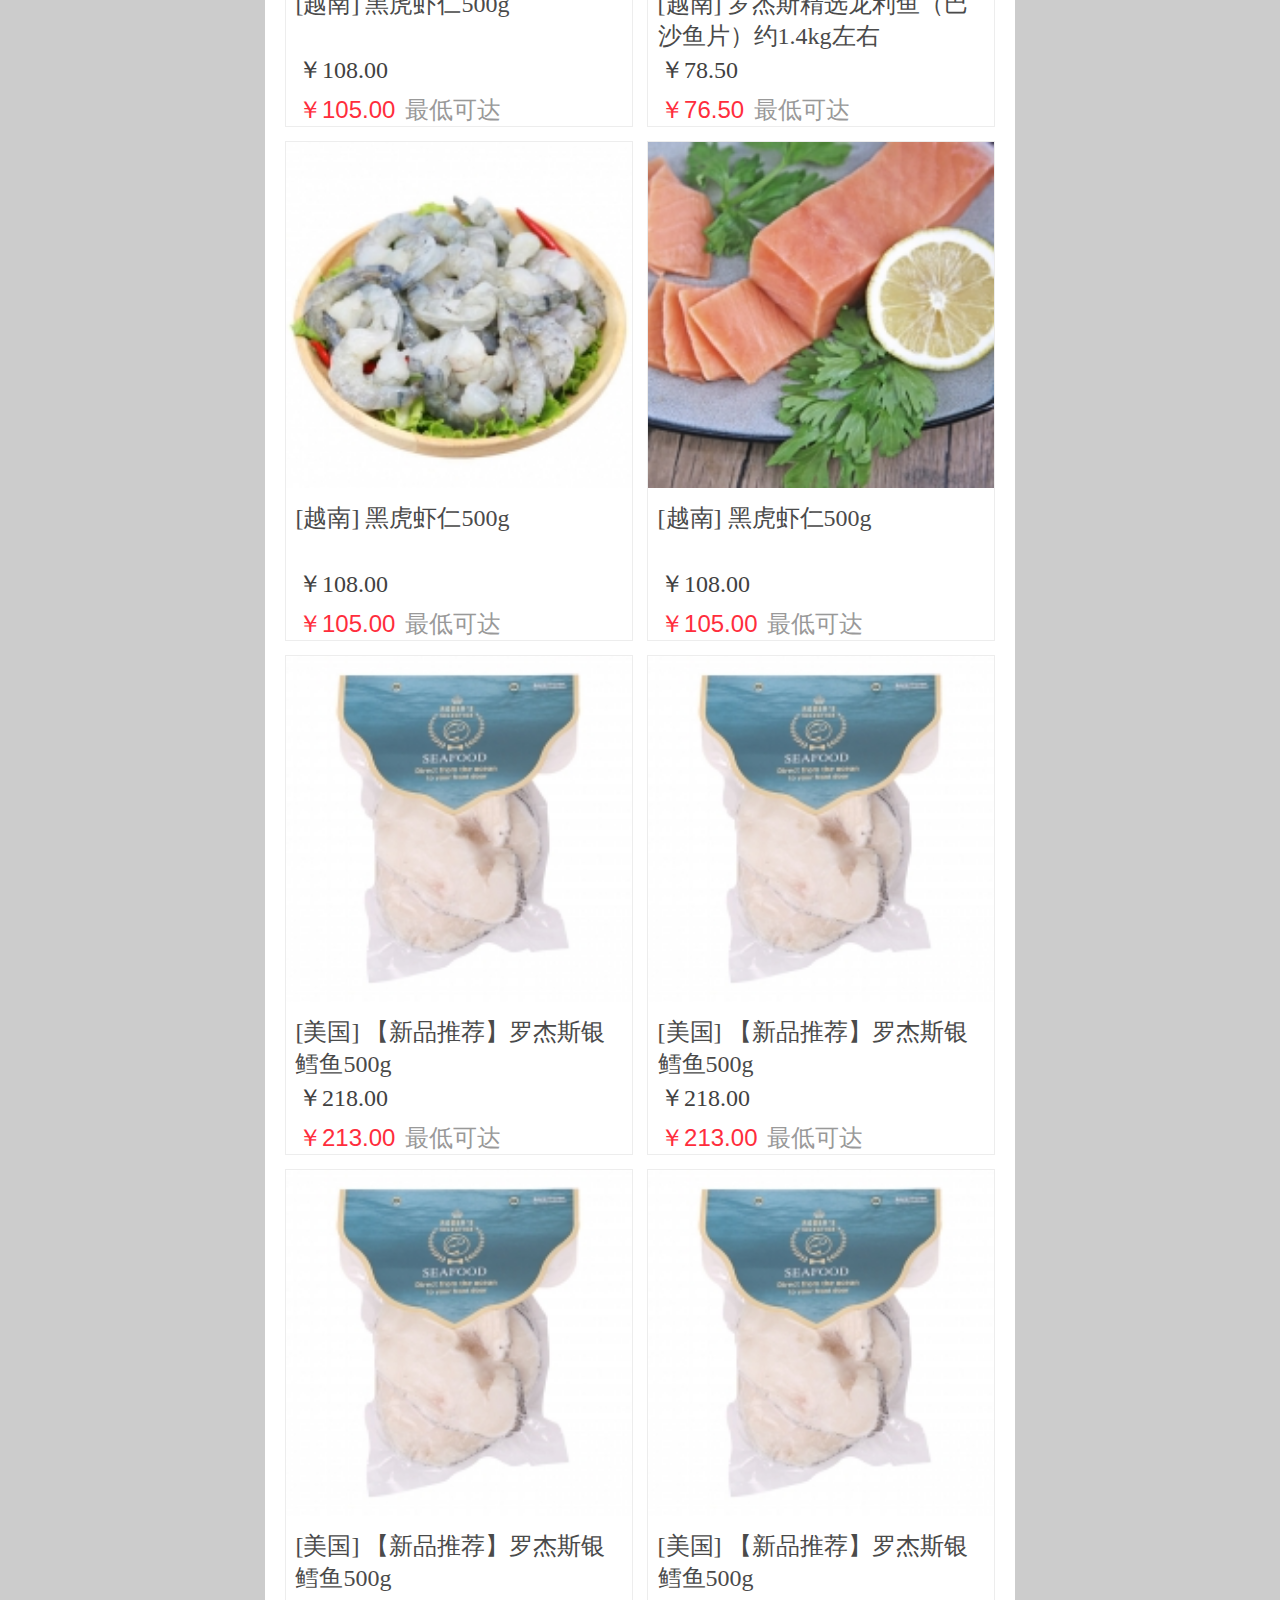
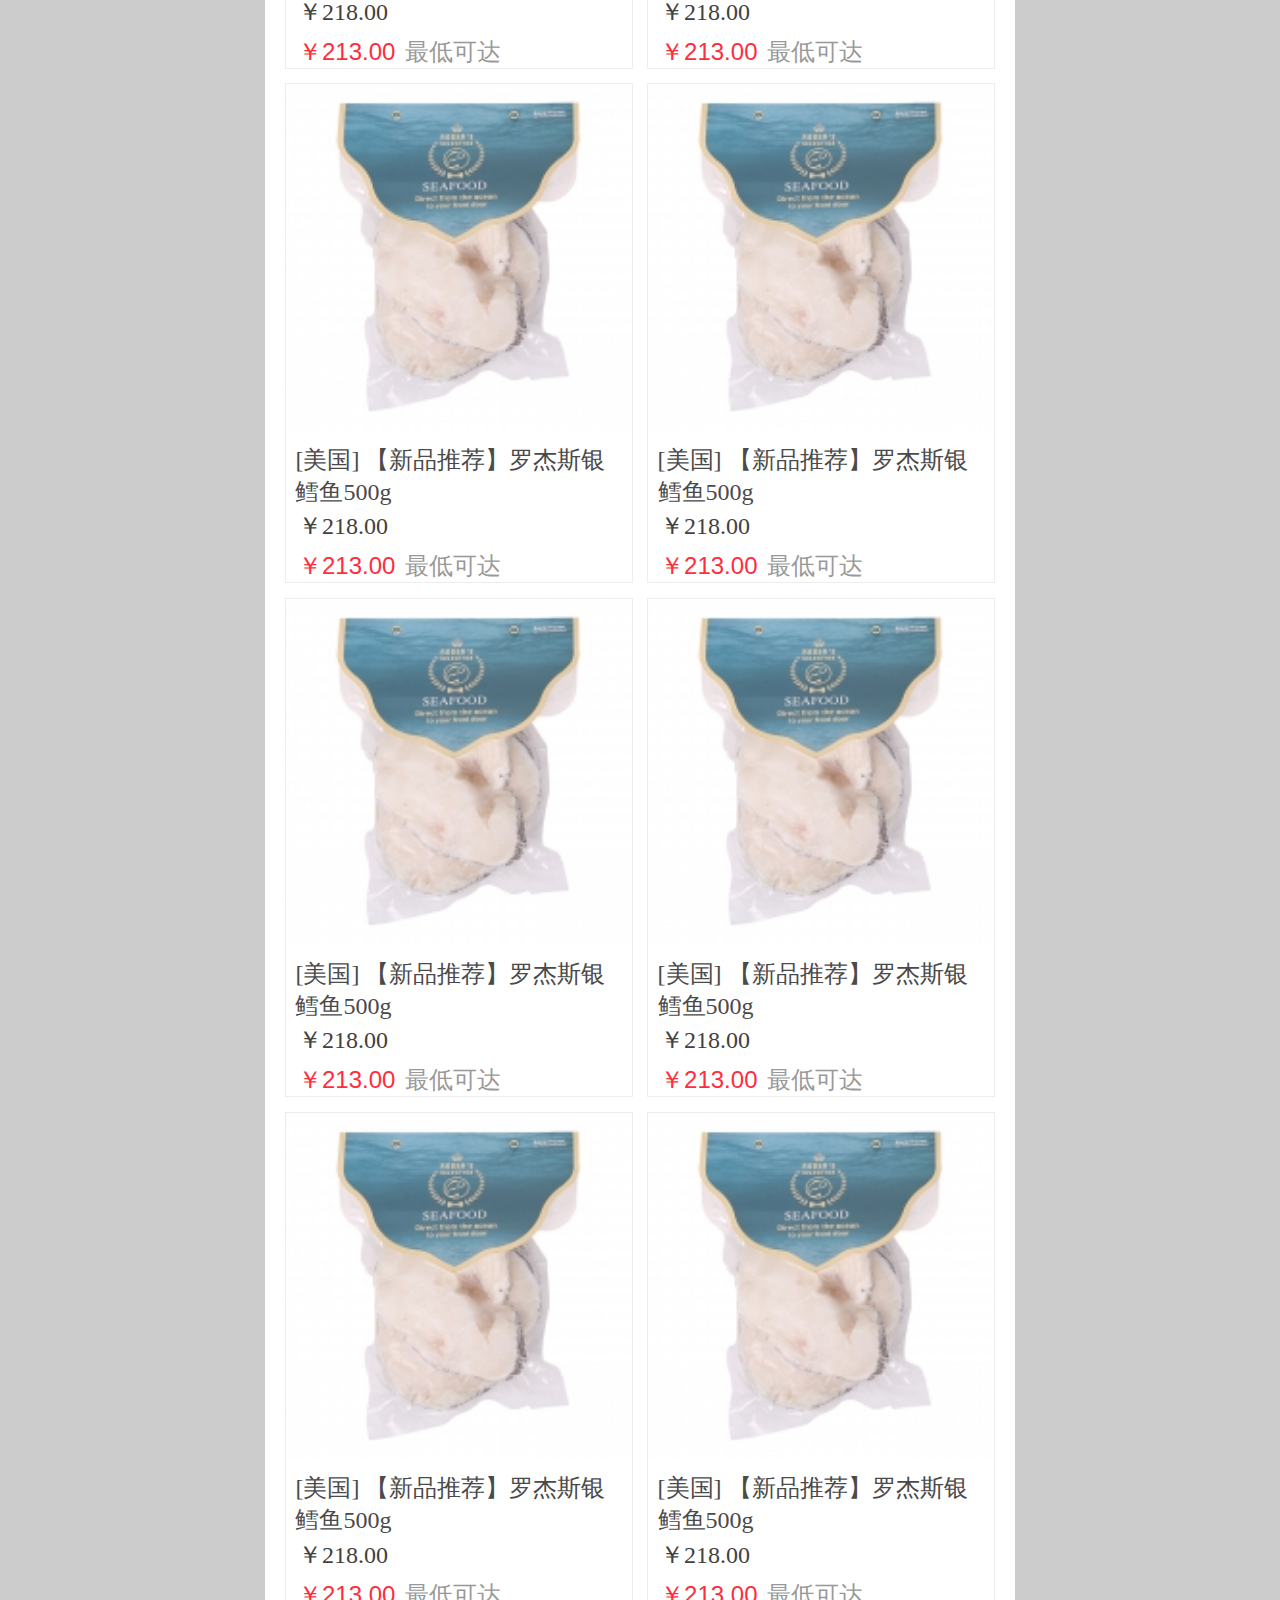
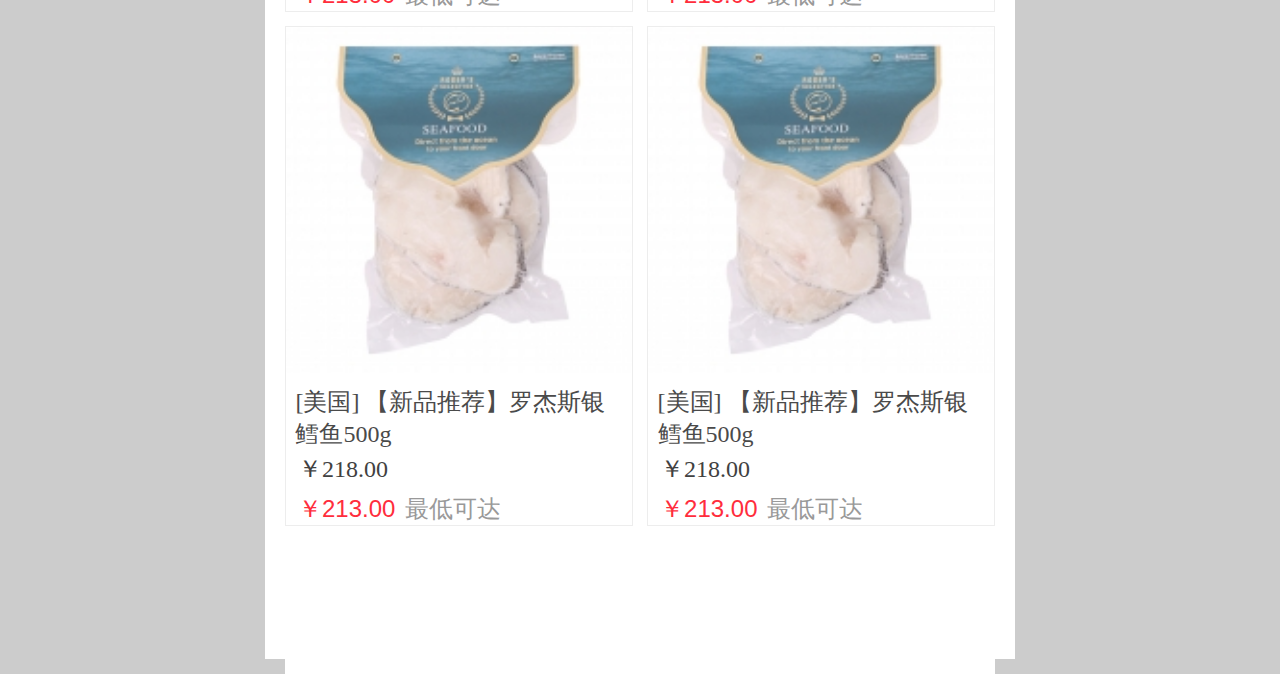
<file: g_list.html>
<!doctype html>
<html>
<head>
<meta charset="utf-8">
<meta charset="utf-8">
<!--解决uc浏览器字体变大的问题-->
<meta name="wap-font-scale" content="no">
<!--顶部状态条的颜色    defalult  白色    black 黑色                下面的词灰色半透明-->
<meta name="apple-mobile-web-app-status-bar-style" content="black-translucent">
<!--网站开启对web app程序的支持-->
<meta name="apple-mobile-web-app-capable" content="yes">
<!--手机号码不被显示为拨号链接-->
<meta name="format-detection" content="telephone=no, address=no">

<meta name="viewport" content="width=device-width, initial-scale=1, maximum-scale=1, minimum-scale=1, user-scalable=no">
<title>特购社触屏版</title>
<link href="favico.ico" rel="shortcut icon">
<link href="css/g_list.css" rel="stylesheet" type="text/css">
<link href="css/bass.css" rel="stylesheet" type="text/css">
<link href="css/other.css" rel="stylesheet" type="text/css">
<script src="js/jquery-1.11.0.min.js"></script>
</head>

<body>
<!--遮罩层开始-->
<div class="mask"></div>
<!--遮罩层结束-->
<div class="wrap">
<div class="header fl">
	<div class="classify fl"><a href="#"><img src="images/fenlei.png" style='width:0.8rem; height:0.8rem;'></a></div>	
	<div class="header_logo fl"><a href="#"><img src="images/logo_03.png" style='width:3rem; height:1rem;'></a></div>
    <div class="header_gouwudai fr"><a href="#"><img src="images/gwd.png" style='width:1.12rem; height:1.12rem;'></a></div>
	<div class="header_sousuo fr"><a href="#"><img src="images/sousuo.png" style='width:1.12rem; height:1.12rem;'></a></div>  
</div>
</div>
<div class="clear"></div>


<!--导航栏开始-->
<div class="nav_box">

<!--菜单列表-->
<div class="list">
<div class="list_top">
<div class="fenlei">
<p><strong>分类：</strong><span>全部</span><img src="images/qi_img_07.png"></p>
</div>
<div class="paixu">
<p><i>排序：</i><em>默认</em><img src="images/qi_img_07.png"></p>
</div>
</div>
<ol class="ol_l">
<li class="current"><a href="#">全部</a></li>
<li ><a href="javascript:;">冷冻水产</a></li>
<li ><a href="javascript:;">冷冻肉</a></li>
<li ><a href="javascript:;">冷冻半成品</a></li>
</ol>

<ol class="ol_r">
<li class="active"><a href="#">默认</a></li>
<li ><a href="javascript:;">销量最高</a></li>
<li><a href="javascript:;">价格最高</a></li>
<li ><a href="javascript:;">价格最低</a></li>
<li ><a href="javascript:;">最新上架</a></li>
</ol>
</div>
<script>
$(document).ready(function(){
    $(".ol_l li").click(function(){
		$(this).attr("class","current").siblings().removeAttr("class");
		
		});
});
$(document).ready(function(){
    $(".ol_r li").click(function(){
		$(this).attr("class","active").siblings().removeAttr("class");
		
		});
});


</script>



<!--内容区-->
<div class="goods">
   <div class="goods-content">
    <ul>
      <li><a href="#" target="_blank"><img src="images/17.jpg"></a> <strong> <a target="_blank" href="#">[美国] 【新品推荐】罗杰斯银鳕鱼500g</a></strong>
       
        <div class="goods-content-bot"> <span class="goods-nprice">￥218.00</span>
          <p class="goods-sprice">￥213.00<em>最低可达</em></p>
        </div>
      </li>
      <li><a href="#" target="_blank"><img src="images/18.jpg"></a> <strong> <a target="_blank" href="#">[格陵兰] 【新品推荐】罗杰斯格陵兰冻比目鱼500g</a></strong>
      
        <div class="goods-content-bot"> <span class="goods-nprice">￥79.90</span>
          <p class="goods-sprice">￥76.90<em>最低可达</em></p>
        </div>
      </li>
      <li><a href="#" target="_blank"><img src="images/19.jpg"></a> <strong> <a target="_blank" href="#">[越南] 罗杰斯精选龙利鱼（巴沙鱼片）约1.4kg左右</a></strong>
       
        <div class="goods-content-bot"> <span class="goods-nprice">￥78.50</span>
          <p class="goods-sprice">￥76.50<em>最低可达</em></p>
        </div>
      </li>
      <li><a href="#" target="_blank"><img src="images/20.jpg"></a> <strong> <a target="_blank" href="#">[越南] 黑虎虾仁500g</a></strong>
        
        <div class="goods-content-bot"> <span class="goods-nprice">￥108.00</span>
          <p class="goods-sprice">￥105.00<em>最低可达</em></p>
        </div>
      </li>
      <li><a href="#" target="_blank"><img src="images/21.jpg"></a> <strong> <a target="_blank" href="#">[越南] 黑虎虾仁500g</a></strong>
        
        <div class="goods-content-bot"> <span class="goods-nprice">￥108.00</span>
          <p class="goods-sprice">￥105.00<em>最低可达</em></p>
        </div>
      </li>
      <li><a href="#" target="_blank"><img src="images/19.jpg"></a> <strong> <a target="_blank" href="#">[越南] 罗杰斯精选龙利鱼（巴沙鱼片）约1.4kg左右</a></strong>
       
        <div class="goods-content-bot"> <span class="goods-nprice">￥78.50</span>
          <p class="goods-sprice">￥76.50<em>最低可达</em></p>
        </div>
      </li>
      <li><a href="#" target="_blank"><img src="images/20.jpg"></a> <strong> <a target="_blank" href="#">[越南] 黑虎虾仁500g</a></strong>
        
        <div class="goods-content-bot"> <span class="goods-nprice">￥108.00</span>
          <p class="goods-sprice">￥105.00<em>最低可达</em></p>
        </div>
      </li>
      <li><a href="#" target="_blank"><img src="images/21.jpg"></a> <strong> <a target="_blank" href="#">[越南] 黑虎虾仁500g</a></strong>
        
        <div class="goods-content-bot"> <span class="goods-nprice">￥108.00</span>
          <p class="goods-sprice">￥105.00<em>最低可达</em></p>
        </div>
      </li>
      <li><a href="#" target="_blank"><img src="images/17.jpg"></a> <strong> <a target="_blank" href="#">[美国] 【新品推荐】罗杰斯银鳕鱼500g</a></strong>
       
        <div class="goods-content-bot"> <span class="goods-nprice">￥218.00</span>
          <p class="goods-sprice">￥213.00<em>最低可达</em></p>
        </div>
      </li>
      <li><a href="#" target="_blank"><img src="images/17.jpg"></a> <strong> <a target="_blank" href="#">[美国] 【新品推荐】罗杰斯银鳕鱼500g</a></strong>
       
        <div class="goods-content-bot"> <span class="goods-nprice">￥218.00</span>
          <p class="goods-sprice">￥213.00<em>最低可达</em></p>
        </div>
      </li>
      <li><a href="#" target="_blank"><img src="images/17.jpg"></a> <strong> <a target="_blank" href="#">[美国] 【新品推荐】罗杰斯银鳕鱼500g</a></strong>
       
        <div class="goods-content-bot"> <span class="goods-nprice">￥218.00</span>
          <p class="goods-sprice">￥213.00<em>最低可达</em></p>
        </div>
      </li>
      <li><a href="#" target="_blank"><img src="images/17.jpg"></a> <strong> <a target="_blank" href="#">[美国] 【新品推荐】罗杰斯银鳕鱼500g</a></strong>
       
        <div class="goods-content-bot"> <span class="goods-nprice">￥218.00</span>
          <p class="goods-sprice">￥213.00<em>最低可达</em></p>
        </div>
      </li>
      <li><a href="#" target="_blank"><img src="images/17.jpg"></a> <strong> <a target="_blank" href="#">[美国] 【新品推荐】罗杰斯银鳕鱼500g</a></strong>
       
        <div class="goods-content-bot"> <span class="goods-nprice">￥218.00</span>
          <p class="goods-sprice">￥213.00<em>最低可达</em></p>
        </div>
      </li>
      <li><a href="#" target="_blank"><img src="images/17.jpg"></a> <strong> <a target="_blank" href="#">[美国] 【新品推荐】罗杰斯银鳕鱼500g</a></strong>
       
        <div class="goods-content-bot"> <span class="goods-nprice">￥218.00</span>
          <p class="goods-sprice">￥213.00<em>最低可达</em></p>
        </div>
      </li>
      <li><a href="#" target="_blank"><img src="images/17.jpg"></a> <strong> <a target="_blank" href="#">[美国] 【新品推荐】罗杰斯银鳕鱼500g</a></strong>
       
        <div class="goods-content-bot"> <span class="goods-nprice">￥218.00</span>
          <p class="goods-sprice">￥213.00<em>最低可达</em></p>
        </div>
      </li>
      <li><a href="#" target="_blank"><img src="images/17.jpg"></a> <strong> <a target="_blank" href="#">[美国] 【新品推荐】罗杰斯银鳕鱼500g</a></strong>
       
        <div class="goods-content-bot"> <span class="goods-nprice">￥218.00</span>
          <p class="goods-sprice">￥213.00<em>最低可达</em></p>
        </div>
      </li>
      <li><a href="#" target="_blank"><img src="images/17.jpg"></a> <strong> <a target="_blank" href="#">[美国] 【新品推荐】罗杰斯银鳕鱼500g</a></strong>
       
        <div class="goods-content-bot"> <span class="goods-nprice">￥218.00</span>
          <p class="goods-sprice">￥213.00<em>最低可达</em></p>
        </div>
      </li>
      <li><a href="#" target="_blank"><img src="images/17.jpg"></a> <strong> <a target="_blank" href="#">[美国] 【新品推荐】罗杰斯银鳕鱼500g</a></strong>
       
        <div class="goods-content-bot"> <span class="goods-nprice">￥218.00</span>
          <p class="goods-sprice">￥213.00<em>最低可达</em></p>
        </div>
      </li>
      <li><a href="#" target="_blank"><img src="images/17.jpg"></a> <strong> <a target="_blank" href="#">[美国] 【新品推荐】罗杰斯银鳕鱼500g</a></strong>
       
        <div class="goods-content-bot"> <span class="goods-nprice">￥218.00</span>
          <p class="goods-sprice">￥213.00<em>最低可达</em></p>
        </div>
      </li>
      <li><a href="#" target="_blank"><img src="images/17.jpg"></a> <strong> <a target="_blank" href="#">[美国] 【新品推荐】罗杰斯银鳕鱼500g</a></strong>
       
        <div class="goods-content-bot"> <span class="goods-nprice">￥218.00</span>
          <p class="goods-sprice">￥213.00<em>最低可达</em></p>
        </div>
      </li>
      
    </ul>
  </div>
</div>
<!--内容区结束-->
</div>
<script>
$(document).ready(function(){
			$(".fenlei").click(function(){
				if($(".ol_l").css("display")=="none"){
					$(".ol_l").css("display","block");
					}else{
						$(".ol_l").css("display","none");
						}
						$(".ol_r").css("display","none");
			$('html,body').addClass('ovfHiden');			
				});
				
			$(".paixu").click(function(){
				if($(".ol_r").css("display")=="none"){
					$(".ol_r").css("display","block");
					}else{
						$(".ol_r").css("display","none");
						}
						$(".ol_l").css("display","none");
				});
				
			});


</script>
<script>
$(document).ready(function(){
	$(".list").click(function(){
		if($(".ol_l").css("display")=="none"&&$(".ol_r").css("display")=="none"){
			$(".mask").css("display","none");
			}else {
				$(".mask").css("display","block");
				}		
		});	
	});

</script>
<script>
$(document).ready(function(){
	$(".mask").click(function(){
		
		$(".mask").css("display","none");
					
		});	
	});

</script>


<!--底部开始-->
<div class="footer">
<ul class="footer_list">
			<li><img src="images/foot01.png"><p>主页</p></li>
			<li><img src="images/foot02.png"><p>分类</p></li>
            <li><img src="images/发现.png"><p>发现</p></li>
			<li><img src="images/foot03.png"><p>购物车</p></li>
			<li><img src="images/foot04.png"><p>我的</p></li>
		</ul>



</div>


</body>
</html>
</file>
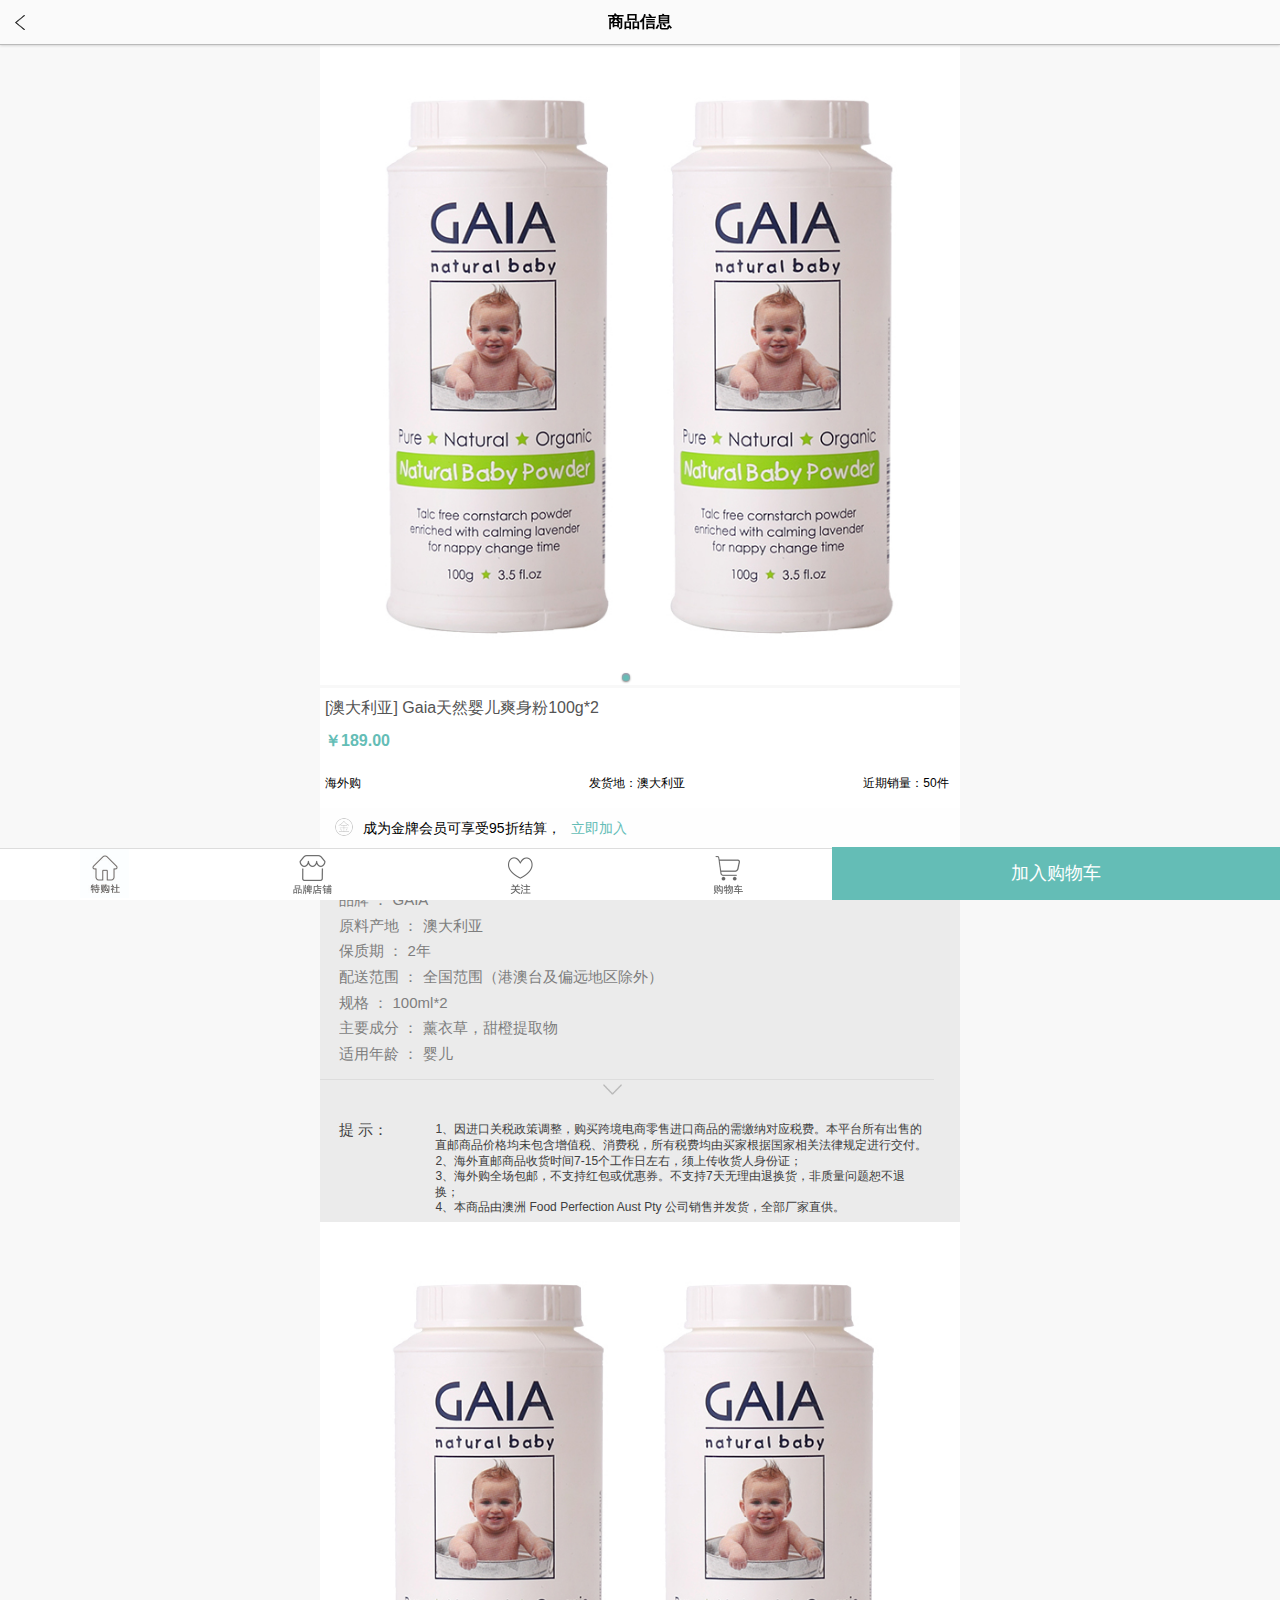
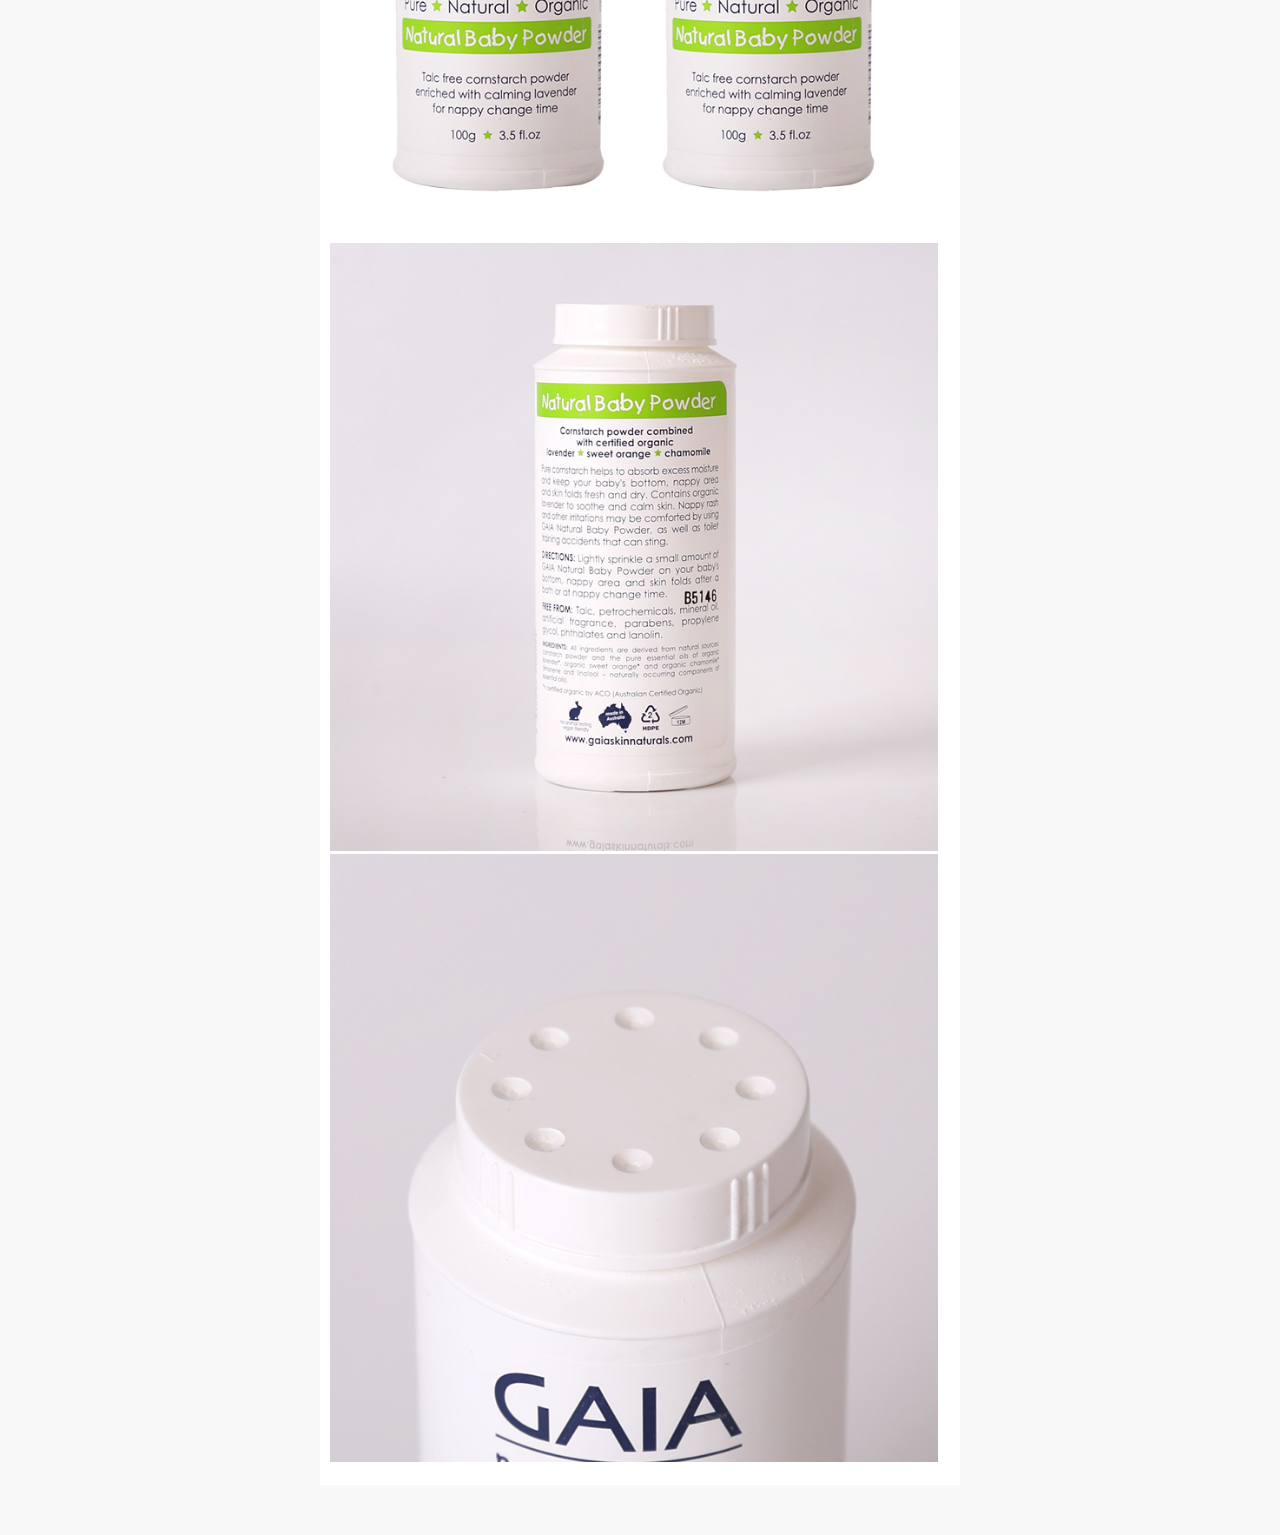
<file: goods.html>
<!doctype html>
<html>
<head>
<meta charset="utf-8">
<!-- 移动设备支持 -->

<!-- uc强制竖屏 -->
<meta name="screen-orientation" content="portrait">
<!-- QQ强制竖屏 -->
<meta name="x5-orientation" content="portrait">
<!-- 适应移动端end -->

<!--页面缓存的问题-->
<meta http-equiv="Cache-Control" content="no-cache,must-revalidate">
<meta http-equiv="pragma" content="no-cache">
<meta http-equiv="expires" content="0">
<meta http-equiv="Cache-Control" content="no-cache">

<!--viewport网页缩放-->
<meta name="viewport" content="width=device-width, initial-scale=1.0, minimum-scale=1.0, maximum-scale=1.0, user-scalable=no">
<meta name="format-detection" content="telephone=no, address=no">
<meta name="apple-mobile-web-app-capable" content="yes">
<meta name="apple-mobile-web-app-status-bar-style" content="black-translucent">
<title>个人护理单品</title>
<link href="favico.ico" rel="shortcut icon">
<link rel="stylesheet" type="text/css" href="css/wap_base.css">
<link rel="stylesheet" type="text/css" href="css/wap_global.css">
<link rel="stylesheet" type="text/css" href="css/wap_other.css">
<link rel="stylesheet" type="text/css" href="css/plus_swipe.css">
<link href="css/goods.css" rel="stylesheet" type="text/css">
<script src="js/jquery-1.11.0.min.js"></script>
</head>

<body>

<!--header-->
<div class="header" id="header">
  <div class="sub_nav_left"> <a href="javascript:;" onclick="history.go(-1);"></a> </div>
  <h2>商品信息</h2>
</div>
<!--body-->
<div class="common-wrapper"> 
  <!--banner-->
  <div class="m_banner page-swipe">
    <div id="slider" class="swipe" style="visibility:visible;">
      <div class="swipe-wrap" style="width: 3200px;">
        <figure data-index="0" style="width: 640px; left: 0px; transition-duration: 300ms; transform: translate(-640px, 0px) translateZ(0px);">
          <div class="face faceInner"> <img src="images/bj8.jpg" width="100%" height="100%"> </div>
        </figure>
        <figure data-index="1" style="width: 640px; left: -640px; transition-duration: 300ms; transform: translate(-640px, 0px) translateZ(0px);">
          <div class="face faceInner"> <img src="images/bj7.jpg" width="100%" height="100%"> </div>
        </figure>
        <figure data-index="2" style="width: 640px; left: -1280px; transition-duration: 300ms; transform: translate(0px, 0px) translateZ(0px);">
          <div class="face faceInner"> <img src="images/bj6.jpg" width="100%" height="100%"> </div>
        </figure>
      </div>
    </div>
    <nav>
      <ul id="position">
        <li class="on"></li>
        <li class=" "></li>
        <li class=" "></li>
      </ul>
    </nav>
    <script src="js/swipe.js"></script> 
    <script>
			var slider = Swipe(document.getElementById('slider'), {
							auto: 3000,
							continuous: true,
							callback: function(pos) {
								var i = bullets.length;
								while(i--)
									bullets[i].className = ' ';

								bullets[pos].className = 'on';
							}
						});
			
			var bullets = document.getElementById('position').getElementsByTagName('li');
    </script> 
  </div>
  <!--goods attr-->
  <div class="g_title"> <span class="goods_name"><a href="#">
[澳大利亚] Gaia天然婴儿爽身粉100g*2</a></span> <!--<span class="fav_ico"><a href="javascript:;" onclick="fav(11213);"></a></span>-->
    <div class="clear"></div>
  </div>
  <div class="g_price"> ￥189.00<br>
   <!-- <span class="del">专柜价：<em>￥13000.00</em></span> --></div>
  <div class="g_sinfo"> <span class="delivery">海外购</span><span class="sale_num">发货地：澳大利亚</span><span class="comment">近期销量：50件</span> </div>
  <div class="g_pormit"> <span style="float: left;display: block;background-size: 100%;"><img src="images/jphy_img.png" style="margin-top:55%;"/></span><span style="color:black;font-size:14px; float:left;">成为金牌会员可享受95折结算，</span><span style=" color:#64bdb6; font-size:14px; float:left;"><a href="javascript:;" style=" color:#64bdb6;">立即加入</a></span> </div>
  
  <div style="padding: 2% 0 5% 0;float:left;width: 100%;display: block;background-color: #ebebeb;">
			<div class="item">
				<dl>
					<dt>— 规格 — </dt>
					<dd>
                              <p><span>品牌</span> ： GAIA</p>

                            
                               <p><span>原料产地</span> ： 澳大利亚</p>

                            
                              <p><span>保质期</span> ： 2年</p>

                            
                           <p><span>配送范围</span> ： 全国范围（港澳台及偏远地区除外）</p>

                            
                         <p><span>规格</span> ： 100ml*2</p>

                            
                          <p><span>主要成分</span> ： 薰衣草，甜橙提取物</p>

                            
                                                    
                        <p><span>适用年龄</span> ： 婴儿</p>

                            
                                            </dd>
                </dl>
                    <p class="lqbz xy"></p>
            </div>
        </div>
        		        <div class="tgs-ts">
            <span>提 示：</span>
            <ul>
                <li>1、因进口关税政策调整，购买跨境电商零售进口商品的需缴纳对应税费。本平台所有出售的直邮商品价格均未包含增值税、消费税，所有税费均由买家根据国家相关法律规定进行交付。</li>
                <li>2、海外直邮商品收货时间7-15个工作日左右，须上传收货人身份证；</li>
                <li>3、海外购全场包邮，不支持红包或优惠券。不支持7天无理由退换货，非质量问题恕不退换；</li>
                <li>4、本商品由澳洲 Food Perfection Aust Pty 公司销售并发货，全部厂家直供。</li>
            </ul>
        </div>
        
<script>
//console.log($(".item dd").height())
$(".lqbz").click(function(){
	$(".item p.lqbz").addClass("xy")
	if($(".item dd").height()==177){
		$(".lqbz").css("background-image","url(images/shangla.png)");
		$(".item dd").css("height","7rem");
	
		}else{
			$(".item dd").css("height","auto");
			/*$(".item p.lqbz").addClass("xy")*/
	$(".lqbz").css("background-image","url(images/xiala.png)");
			}
		
		
});



</script>



  
  <!--goods_info-->
  <div class="g_goodsinfo"> <img src="images/bj8.jpg" width="100%" alt="image"><img src="images/bj7.jpg" width="100%" alt="image"><img src="images/bj6.jpg" width="100%" alt="image"></div>
</div>
<div class="bar bar-tab" style="width:65%;"> <a class="tab-item" href="#"> <i class="bar-home"></i> </a> <a class="tab-item" href="#"> <i class="bar-store"></i> </a> <a class="tab-item" href="javascript:;" onclick="fav(11213);"><i class="bar-fav"></i></a> <a class="tab-item" href="#"> <i class="bar-cart"> </i> </a> </div>
<div class="ginfo_add" onclick="addToCart(11213);">加入购物车</div>
</body>
</html>
</file>
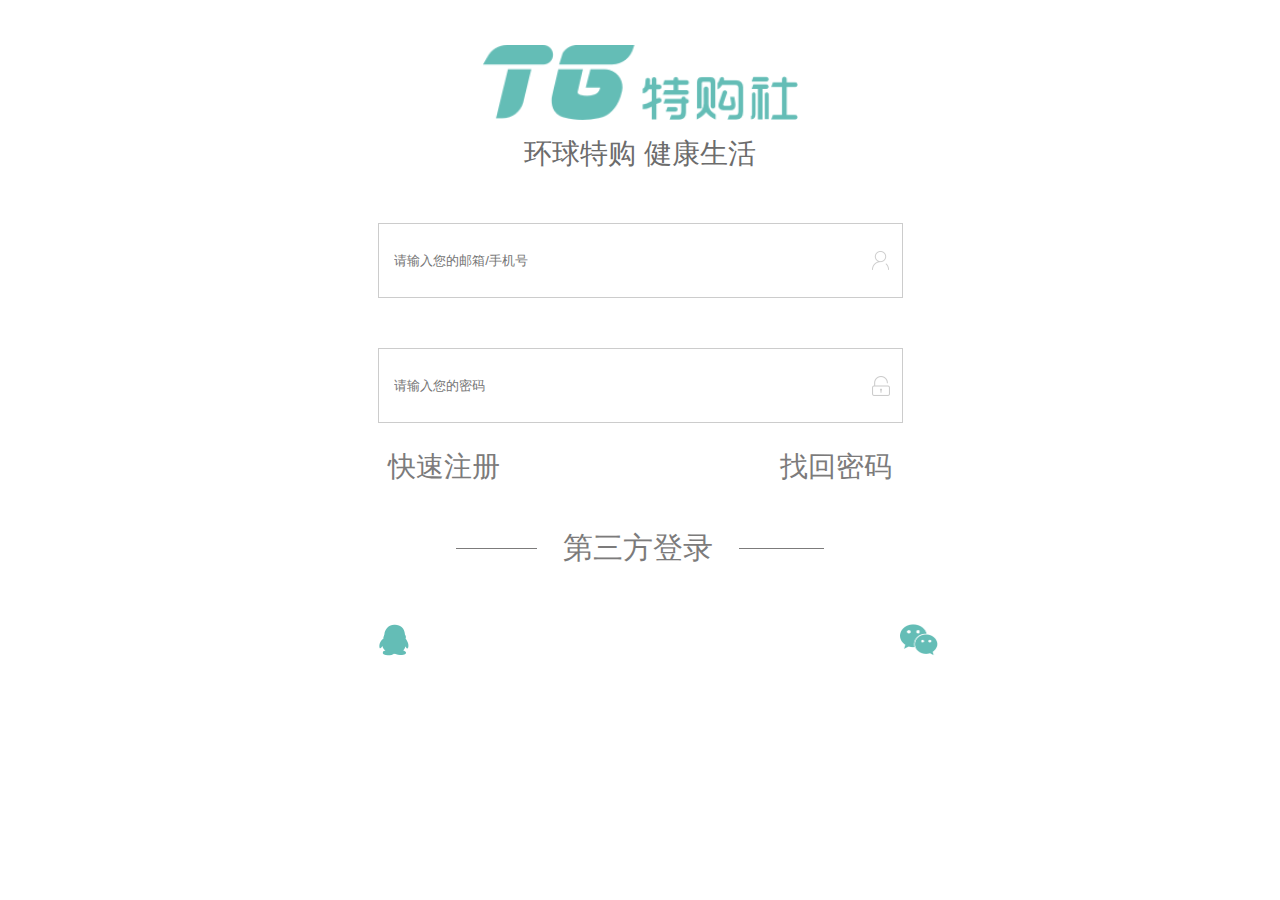
<file: login.html>
﻿<!DOCTYPE html>
<html>
<head>
<meta charset="utf-8">
<!--解决uc浏览器字体变大的问题-->
<meta name="wap-font-scale" content="no">
<!--顶部状态条的颜色    defalult  白色    black 黑色                下面的词灰色半透明-->
<meta name="apple-mobile-web-app-status-bar-style" content="black-translucent">
<!--网站开启对web app程序的支持-->
<meta name="apple-mobile-web-app-capable" content="yes">
<!--手机号码不被显示为拨号链接-->
<meta name="format-detection" content="telephone=no, address=no">

<meta name="viewport" content="width=device-width, initial-scale=1, maximum-scale=1, minimum-scale=1, user-scalable=no">
<link href="css/bass.css" rel="stylesheet" type="text/css">
<title>登录</title>
<link href="favico.ico" rel="shortcut icon">
<style>
* {
	margin: 0;
	padding: 0
}
body {
	font-size: 0.4rem;
}
.v_logo { max-width:15rem;
	height:2.92rem;
    display: block;
    text-align: center;
	margin:auto;
    margin-top: 0.9rem;
    margin-bottom: 0.645rem;
	background:#fff;
	}
.v_logo img {width: 42%;
    margin: 5% auto 2%;
    display: block;}
h3 {font-size: 0.56rem;
    color: #6c6c6c;
    display: block;
    text-align: center;
    margin-bottom: 0.5rem;
    font-weight: 100;}
.box {max-width:15rem; height:10.5rem;/*box-shadow: 0.06rem 0.06rem 0.06rem #cccccc;*/background-color: #FFFFFF; margin:auto;}
/*.box1 {width:50%; height:auto; float:left;}
.box1 img {padding-top:20%; padding-left:0.2rem; width:100%; height:100%;}*/
#allcontent {
	/*width:1024px;
            padding:15px;
            margin:100px auto 0;
            border: 1px dashed orange;*/
			width: 70%;
	height:auto;
	margin:auto;
	/*position: relative;
	float:left;*/
	
}

.entry {
	width: 100%;
	height: 1.5rem;
	/*margin: 1.4rem 0 0 0;*/
	border:0;
	border-bottom:0.02rem solid gray;
	display: block;
}
.entry input {
	float: left;
	display: block;
	outline: 0;
	border:1px solid #CCCCCC;
	width:100%;
	line-height: 1.5rem;
	height: 1.5rem;
	box-sizing:border-box;
	background:url(images/username.png) no-repeat right center;
}

.key {
	width: 100%;
	height: 1.5rem;
	margin: 1rem 0 0 0;
	border:0;
	border-bottom:0.02rem solid gray;
	display: block;
}
.key input {
	float: left;
	display: block;
	/*outline: 0;*/
	border:1px solid #CCCCCC;
	width:100%;
	line-height: 1.5rem;
	height: 1.5rem;
	box-sizing:border-box;
	background: url(images/password.png) no-repeat right center;
}


input {
	width: 10.36rem;
	height: 1rem;
	padding-left:3%;
}
input:focus{outline:none; border-color:#33cccc;}
p { width:100%; height:2rem; padding-top:0.5rem;}
p strong a{font-size:0.56rem; display:block; float:left;color: #7c7b7b;font-family: "微软雅黑"; padding-left:2%; font-weight:normal;}
p span a{font-size:0.56rem; display:block; float:right;color: #7c7b7b;font-family: "微软雅黑"; padding-right:2%;}
/*.sanfang { position:relative;display: block;width: 100%;height: 0.56rem;float: left; margin:0 auto;}
.sanfang em {width: 2.4rem;height: 0.04rem;display: block;float: left; margin-top: 0.16rem;background-color: #dbdbdb;}
.sanfang i {position:absolute; left:43.5%; font-style:normal; float:left;width: 2.8rem;height: 0.32rem;line-height: 0.32rem;font-size: 0.56rem;color: #969696;font-family: "微软雅黑";text-align: center;}*/
.sanfang {width:70%; border-bottom:0.02rem solid #7c7b7b; position:relative; height:0.02rem; margin:0% auto 8%;}
.sanfang span {position: absolute;top: 0.1rem;background: #fff;padding: 0 7%;margin-left: 22%;color: #7c7b7b;font-size: 0.6rem;}
ul {width:100%; height:4rem; margin-top:1.5rem; position:relative;}
ul li { display:block;}
ul li img { width:50%;}
</style>
</head>

<body style="background-color:#fff;">
<div class="v_logo">
<a href="#"><img src="images/LOGO.png"></a>
<h3>环球特购&nbsp;健康生活</h3>
</div>
<div class="box">
<!--<div class="box1">
<img src="file:///E|/企业站/images/V.jpg">

</div>-->
<form id="allcontent">
    <div class="entry">
      <input type="text" placeholder="请输入您的邮箱/手机号">     
    </div>
    <div class="key">
      <input type="password" class="text" placeholder="请输入您的密码"/>     
    </div>
    <p><strong><a href="register.html">快速注册</a></strong><span><a href="#">找回密码</a></span></p>
    <!--<div class="sanfang"><em style="position:absolute;left:35%;"></em><i>第三方登录</i><em style="position:absolute;left:53.3%;"></em></div>-->
    <p class="sanfang"><span>第三方登录</span></p>
    <ul>
    <li style="float:left;"><img src="images/koukou.png"></li>
    <!--<li style="float:left; left:50%;margin-left:-1.1rem;"><img src="images/weixin1.png"></li>-->
    <li style=" position:absolute; right:-1.5rem;"><img src="images/weixin1.png"></li>
    </ul>
</form>
</div>

</body>
</html>
</file>
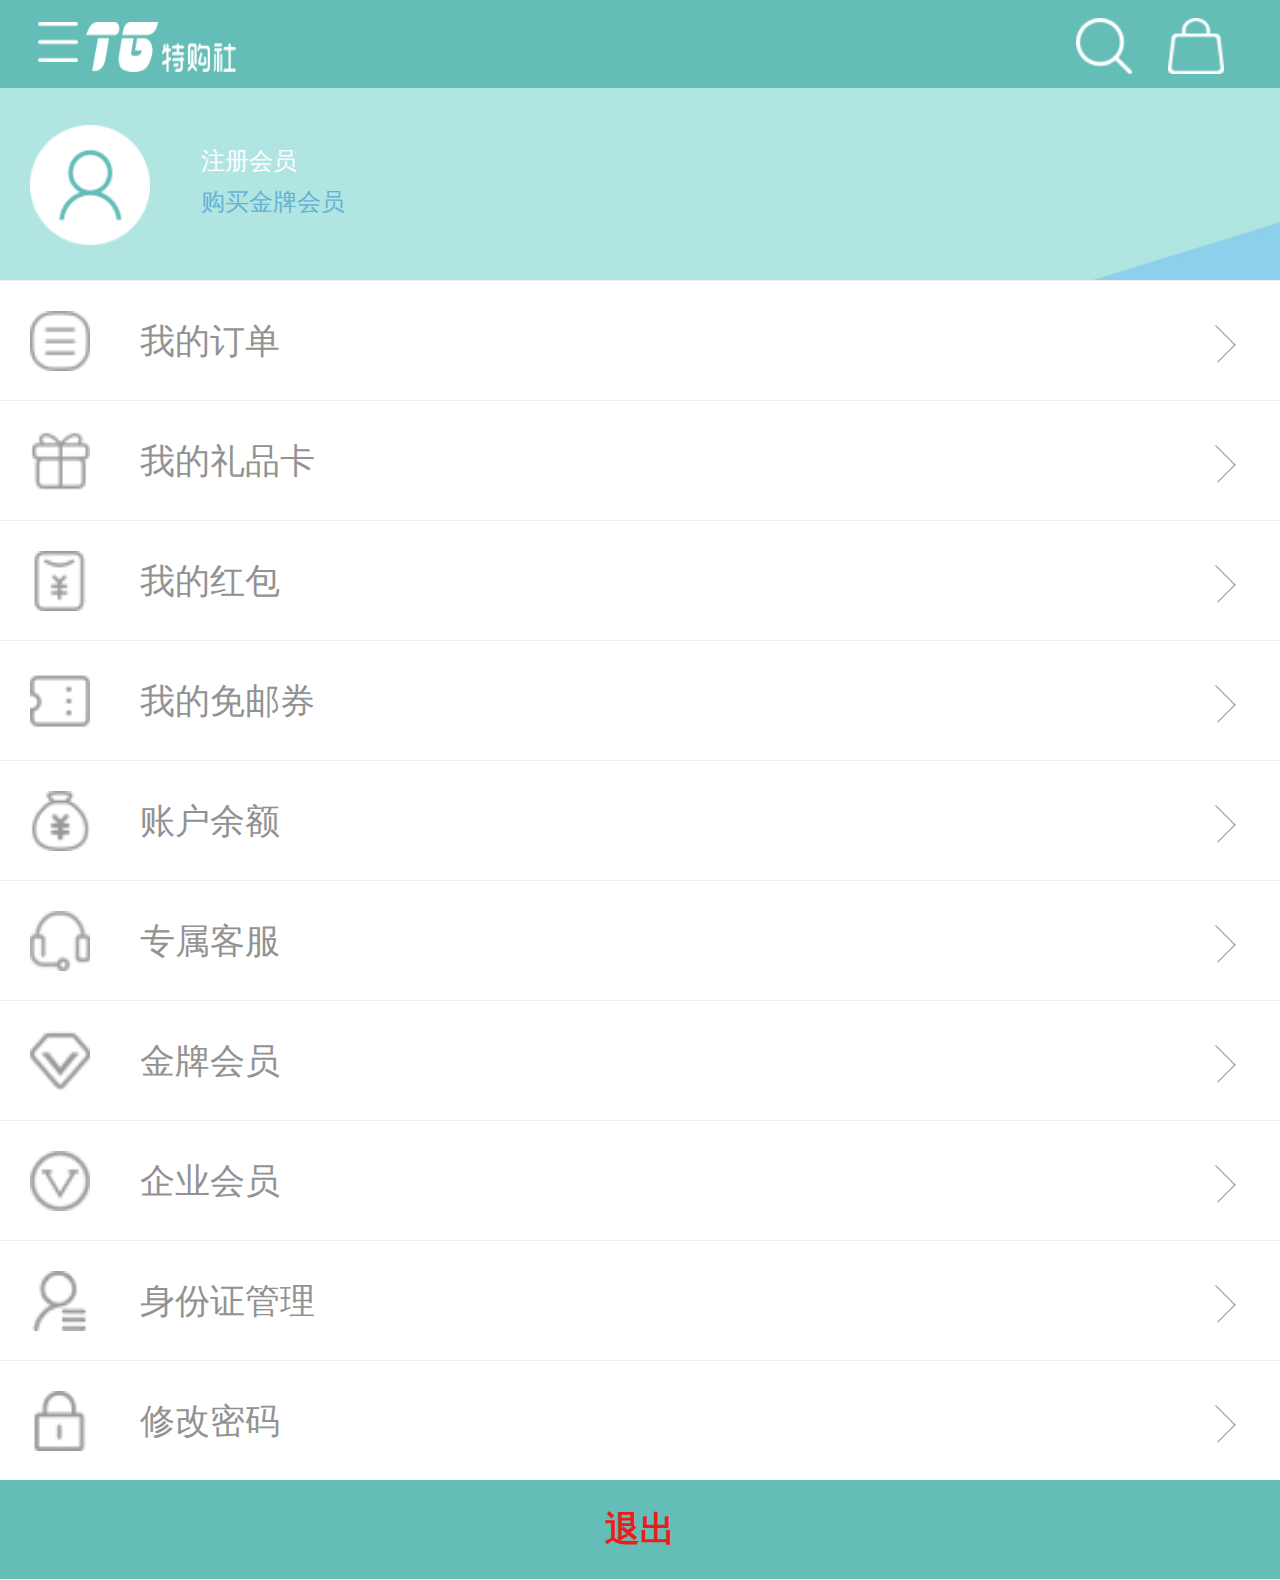
<file: personal.html>
<!doctype html>
<html>
<head>
<meta charset="utf-8">
<meta name="wap-font-scale" content="no">
<!--顶部状态条的颜色    defalult  白色    black 黑色                下面的词灰色半透明-->
<meta name="apple-mobile-web-app-status-bar-style" content="black-translucent">
<!--网站开启对web app程序的支持-->
<meta name="apple-mobile-web-app-capable" content="yes">
<!--手机号码不被显示为拨号链接-->
<meta name="format-detection" content="telephone=no, address=no">
<meta name="viewport" content="width=device-width, initial-scale=1, maximum-scale=1, minimum-scale=1, user-scalable=no">
<title>个人中心</title>
<link href="favico.ico" rel="shortcut icon">
<link href="css/personal.css" rel="stylesheet" type="text/css">
<link href="css/bass.css" rel="stylesheet" type="text/css">
</head>

<body>
<div class="wrap">
<div class="header fl">
	<div class="classify fl"><a href="#"><img src="images/fenlei.png" style='width:0.8rem; height:0.8rem;'></a></div>	
	<div class="header_logo fl"><a href="#"><img src="images/logo_03.png" style='width:3rem; height:1rem;'></a></div>
    <div class="header_gouwudai fr"><a href="#"><img src="images/gwd.png" style='width:1.12rem; height:1.12rem;'></a></div>
	<div class="header_sousuo fr"><a href="#"><img src="images/sousuo.png" style='width:1.12rem; height:1.12rem;'></a></div>  
    
</div>
<div class="title">
				<em><img src="images/mrtouxiang.png" ></em>
				<p class="wz1"><a href="#">注册会员</a></p>
				<p class="wz2"><a href="#">购买金牌会员</a></p>
</div>
</div>	

<section class="floor">
	<div class="ibill">
    	<a href=""><i class="bill"><img src="images/dingdan.png"></i>
        <strong>我的订单</strong>
       
        <em class="arrow_r"></em>
        </a>
        
    </div>
    <div class="ibill">
    	<a href=""><i class="bill"><img src="images/lipinka.png"></i>
        <strong>我的礼品卡</strong>
        <em class="arrow_r"></em>
        </a>
        
    </div>	
    <div class="ibill">
    	<a href=""><i class="bill"><img src="images/hongbao.png"></i>
        <strong>我的红包</strong>
       
        <em class="arrow_r"></em>
        </a>
        
    </div>	
    <div class="ibill">
    	<a href=""><i class="bill"><img src="images/wdmyq.png"></i>
        <strong>我的免邮券</strong>
       
        <em class="arrow_r"></em>
        </a>
        
    </div>	
    <div class="ibill">
    	<a href=""><i class="bill"><img src="images/yue.png"></i>
        <strong>账户余额</strong>
       
        <em class="arrow_r"></em>
        </a>
        
    </div>	
    <div class="ibill">
    	<a href=""><i class="bill"><img src="images/zskf.png"></i>
        <strong>专属客服</strong>
       
        <em class="arrow_r"></em>
        </a>
        
    </div>	
    <div class="ibill">
    	<a href=""><i class="bill"><img src="images/xufei.png"></i>
        <strong>金牌会员</strong>
       
        <em class="arrow_r"></em>
        </a>
        
    </div>	
    <div class="ibill">
    	<a href=""><i class="bill"><img src="images/client.png"></i>
        <strong>企业会员</strong>
       
        <em class="arrow_r"></em>
        </a>
        
    </div>	
    <div class="ibill">
    	<a href=""><i class="bill"><img src="images/shenfenzheng.png"></i>
        <strong>身份证管理</strong>
       
        <em class="arrow_r"></em>
        </a>
        
    </div>	
    <div class="ibill">
    	<a href=""><i class="bill"><img src="images/xiugaimima.png"></i>
        <strong>修改密码</strong>
       
        <em class="arrow_r"></em>
        </a>
        
    </div>		
</section>
<span class="tuichu">退出</span>


</div>


</div>
	
</body>
</html>
</file>
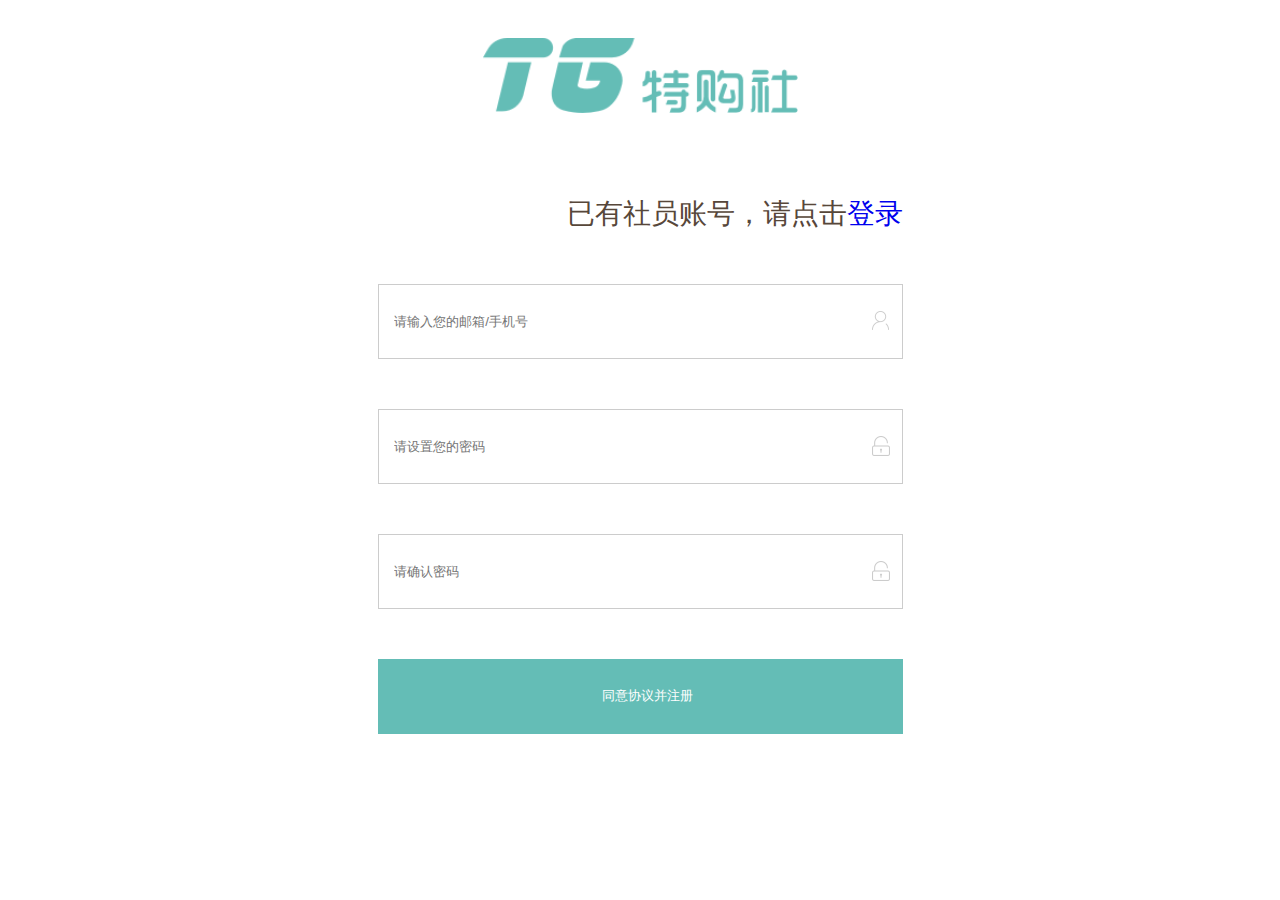
<file: register.html>
﻿<!DOCTYPE html>
<html>
<head>
<meta charset="utf-8">
<!--解决uc浏览器字体变大的问题-->
<meta name="wap-font-scale" content="no">
<!--顶部状态条的颜色    defalult  白色    black 黑色                下面的词灰色半透明-->
<meta name="apple-mobile-web-app-status-bar-style" content="black-translucent">
<!--网站开启对web app程序的支持-->
<meta name="apple-mobile-web-app-capable" content="yes">
<!--手机号码不被显示为拨号链接-->
<meta name="format-detection" content="telephone=no, address=no">

<meta name="viewport" content="width=device-width, initial-scale=1, maximum-scale=1, minimum-scale=1, user-scalable=no">
<link href="css/bass.css" rel="stylesheet" type="text/css">
<title>注册</title>
<link href="favico.ico" rel="shortcut icon">
<style>
* {
	margin: 0;
	padding: 0
}
body {
	font-size: 0.4rem;
}
.v_logo { max-width: 15rem;
	height:2.92rem;
    display: block;
    text-align: center;
    margin-top: 0.9rem;
	margin:auto;
	background:#fff;
	}
.v_logo img {width: 42%;
    margin: 5% auto 2%;
    display: block;}
.box {max-width:15rem; height:13rem;/*box-shadow: 0.06rem 0.06rem 0.06rem #cccccc;*/background-color: #FFFFFF; margin:auto;}
/*.box1 {width:50%; height:auto; float:left;}
.box1 img {padding-top:20%; padding-left:0.2rem; width:100%; height:100%;}*/
#allcontent {
	/*width:1024px;
            padding:15px;
            margin:100px auto 0;
            border: 1px dashed orange;*/
			width: 70%;
	height:auto;
	margin:auto;
	position: relative;
	
	
	
}

span{ width:100%; height:1rem; line-height:1.2rem; font-size:0.56rem; display:block; color:#57473a; text-align:right; }
span a:visited { text-decoration:none; color:#33cccc;}
.entry {
	width: 100%;
	height: 1.5rem;
	margin: 1rem 0 0 0;
	border:0;
	border-bottom:0.02rem solid gray;
	display: block;
}
.entry input {
	float: left;
	display: block;
	outline: 0;
	border:1px solid #CCCCCC;
	width:100%;
	line-height: 1.5rem;
	height: 1.5rem;
	box-sizing:border-box;
	background:url(images/username.png) no-repeat right center;
}

.key {
	width: 100%;
	height: 1.5rem;
	margin: 1rem 0 0 0;
	border:0;
	border-bottom:0.02rem solid gray;
	display: block;
}
.key input {
	float: left;
	display: block;
	/*outline: 0;*/
	border:1px solid #CCCCCC;
	width:100%;
	line-height: 1.5rem;
	height: 1.5rem;
	box-sizing:border-box;
	background: url(images/password.png) no-repeat right center;
}

.conform {
	width:100%;
	height: 1.5rem;
	margin: 1rem 0 0 0;
	border:0;
	border-bottom:0.02rem solid gray;
	display: block;
}
.conform input {
	float: left;
	display: block;
	line-height: 1.5rem;
	height:1.5rem;
	width:100%;
	border:1px solid #CCCCCC;
	background: #fff;
	box-sizing:border-box;
	background: url(images/password.png) no-repeat right center;
	
}

input {
	width: 10.36rem;
	height: 1rem;
	padding-left:3%;
}
input:focus{outline:none; border-color:#33cccc;}

.active {
	background: orange;
	opacity: 1
}
.agr {
	width: 100%;
	height: 1.5rem;
	margin: 1rem 0 0 0;
	
}
.agr .submitBtn {
	background: #64bdb6;
	width: 100%;
	height: 1.5rem;
	cursor:pointer;
	color:#fff;
}
</style>
</head>

<body style="background-color:#fff;">
<div class="v_logo">
<a href="#"><img src="images/LOGO.png"></a>

</div>
<div class="box">
<!--<div class="box1">
<img src="file:///E|/企业站/images/V.jpg">

</div>-->
<form id="allcontent">
 
  <span>已有社员账号，请点击<a href="login.html">登录</a></span>
    <div class="entry">
      <input type="text" placeholder="请输入您的邮箱/手机号">
     
    </div>
    <div class="key">
      <input type="password" class="text" placeholder="请设置您的密码"/>
      
    </div>
    <div class="conform">
      <input type="password" class="text" placeholder="请确认密码">
     
    </div>
    <div class="agr">
      <input class="submitBtn btn" type="submit" value="同意协议并注册"/>
    </div>
</form>
</div>

</body>
</html>
</file>
<file: css/base01.css>
*,
::after,
::before{

    padding: 0;
    margin: 0;

    /*���iosĬ�ϵĵ��ʱ�����ĸ�������   rgba(0,0,0,0)*/
    -webkit-tap-highlight-color: transparent;
    tap-highlight-color:transparent;
    /*�������ģ�Ͷ���Ŀ��ȴӱ߿����*/
    -webkit-box-sizing: border-box;

}

body{
    font-family: "Microsoft YaHei" , "sans-serif";
    font-size: 14px;
    line-height: 1;
    color: #333;
    position: relative;
    background: #f5f5f5;
}

ul{
    list-style: none;
}

a{
    text-decoration: none;
    color: #333;
}

input,textarea{
    border:0;
    outline: none;
    resize: none;

    /*���ios�����Ĭ�ϵ���ʽ*/
   /* -webkit-appearance: none;*/
}

img{
    vertical-align: middle;/*���3px��bug*/
    border: 0;
}

.clearfix::after,
.clearfix::before{
    clear: both;
    content: '.';
    height: 0;
    line-height: 0;
    visibility: hidden;
    display: block;
}

.jd_layout{
    min-width: 300px;
    max-width: 640px;
    margin: 0 auto;
    position: relative;
}
[class^="icon_"]{
	background: url("../images/sprites.png") no-repeat;
    background-size: 200px 200px;
}

/*ͷ��*/
.jd_topBar{
    height: 45px;
    width: 100%;
    position: absolute;
    top: 0;
    left: 0;
    z-index: 1000;
}

.jd_topBar .icon_back{
    height: 44px;
    width: 40px;
    background-position: -20px 0;
    display: block;

    padding:12px 10px;
    background-clip: content-box;
    background-origin: content-box;

    position: absolute;
    left: 0;
    top: 0;

}

.jd_topBar .icon_menu{
    height: 20px;
    width: 20px;
    background-position: -60px 0;
    display: block;

    margin:12px 10px;
    background-clip: content-box;
    background-origin: content-box;

    position: absolute;
    right: 0;
    top: 0;

}

.jd_topBar form{
    width: 100%;
    height: 44px;
    padding: 0 40px;
}
.jd_topBar form input{
    width: 100%;
    height: 32px;
    border: 1px solid #bfbfbf;
    padding: 0 8px;
    border-radius: 4px;
    margin-top: 7px;
    font-family: sans-serif;
    font-size: 12px;
}

.jd_topBar h2{
    width: 100%;
    height: 44px;
    line-height: 42px;
    font-size: 16px;
    font-family: sans-serif;
    color: #000;
    font-weight: inherit;
    text-align: center;
}
</file>
<file: css/cart.css>
/*������*/
.mask{width: 100%;
    height: 100%;
    background: rgba(0,0,0,0.5);
    z-index: 2;
    position: fixed;
    top: 0;
    left: 0;
	display:none;}
.qi_bainbai_paixu {
    width: 80%;
    background-color: #fff;
    z-index: 3;
    position: fixed;
    top: 20%;
    left: 10%;
    padding: 8% 10%;
    font-size: 14px;
    display:none;
}
.qi_bainbai_paixu img:nth-of-type(1) {
    width: 50%;
    margin: 0 auto;
	display:none;
}
.qi_bainbai_paixu p:nth-of-type(1) {
    font-size: 20px;
    color: #ef821f;
    font-weight: bold;
}
.qi_bainbai_paixu p {
    text-align: center;
}
.qi_bainbai_paixu p:nth-of-type(2) {
    color: #e24c45;
    margin-top: 2%;
}
.qi_bainbai_paixu p {
    text-align: center;
}
.qi_bainbai_paixu p:nth-of-type(3) {
    text-align: left;
    line-height: 150%;
    margin-top: 5%;
}
.qi_bainbai_paixu input {
    background: #64bdb6;
    color: #fff;
    font-size: 16px;
    border-radius: 4px;
    padding: 4% 0;
    margin-top: 5%;
    width: 100%;
}
.qi_jphygnd {
    width: 10%;
    position: absolute;
    bottom: -20%;
    left: 45%;
    z-index: 2;
	display:block;
}

/*���������*/




/*����ͼ*/
.jd_view{
    padding-top: 45px;
    padding-bottom: 156px;
    min-width: 300px;
	background:#fff;
}

/*��ȫ��ʾ*/
.jd_safeTip{
    text-align: center;
    height: 1.5rem;
    border-bottom: 1px solid #e0e0e0;
    line-height: 1rem;
    color: #888;
   background:#64bdb6;
   display:block;
}

.jd_safeTip p{
   /* display: inline-block;*/
    height: 0.8rem;
    line-height: 18px;
    position: relative;
   /* padding-left: 25px;*/
    color: #fff;
    font-size: 12px;
	/*padding: 2% 4%;*/
    width: 96%;
	padding-left:4%;
	padding-top:0.5%;
	padding-bottom:2%;

	
}
.jd_safeTip p i { display:block; width:7%; float:left; margin-top:0.1rem;}
.jd_safeTip p span { display:block;float:left; padding-left:1rem; line-height:1.2rem; font-family:"΢���ź�";}
.jd_safeTip p a { float:left; color:#fff; padding-left:0.8rem; line-height:1.2rem;  font-family:"΢���ź�"; font-size:14px;}
.jd_safeTip p em { float:right; margin-top:0.3rem;} 
/*.jd_safeTip p::before{
    content: "";
    display:block;
    width: 18px;
    height: 18px;
    position: absolute;
    top:0px;
    left:0px;

}*/

/*��Ʒ����*/
.jd_shop{
   /* margin-top: 10px;*/
    border-top: 1px solid #e0e0e0;
    background: #fff;
}

.jd_shop .jd_shop_name{
    height: 35px;
    line-height: 35px;
    position: relative;
}
/*ѡ�ſ�*/
.jd_shop .jd_shop_name .shop_check{
    width: 40px;
    height: 35px;
    position: absolute;
    top: 0;
    left: 0;
}
.jd_shop .jd_shop_name .shop_check .jd_check_box{
    position: absolute;
    top: 8px;
    left: 9px;
}

.jd_shop .jd_shop_name .shop_title{
    padding-left: 40px;
    padding-right: 10px;
    font-size: 13px;
}
.jd_shop .jd_shop_name .shop_title img{
    width: 15px;
    height: 13px;
    float: left;
    margin-top: 11px;
}
.jd_shop .jd_shop_name .shop_title .name{
    float: left;
    margin-left: 3px;
}
.jd_shop .jd_shop_name .shop_title .tip{
    color: #64bdb6;
    float: right;
    font-size: 12px;
}
/*��Ʒ*/
.jd_shop .jd_shop_product{
    /*border-top: 1px solid #e0e0e0;*/
    position: relative;
}

.jd_shop .jd_shop_product ul li{
    padding-bottom: 10px;
   /* border-bottom: 1px solid #e0e0e0;*/
    position: relative;
}
/*��Ʒѡ�ſ�*/
.jd_shop .jd_shop_product .product_check{
	display:block;
    width: 20px;
	height:20px;
    position: absolute;
    top: 15px;
    left: 9px;
	background:url(../images/checkbox_01.gif);
	background-repeat: no-repeat;
	background-position:0 -21px;
}
.oncheck {
	 background-position:0 0 !important;
	}
.checkbox {opacity: 0;
cursor: pointer;
-ms-filter: "progid:DXImageTransform.Microsoft.Alpha(Opacity=0)";
filter: alpha(opacity=0);
width:20px;
height:20px;
	/*border:1px solid gray !important;*/	
}



.jd_shop .jd_shop_product .product_check .jd_check_box{
    position: absolute;
    top: 20px;
    left: 10px;
}
/*��Ʒ��Ϣ*/
.jd_shop .jd_shop_product .product_info{
    padding-left: 40px;
    padding-top: 10px;
    padding-right: 10px;
}
.jd_shop .jd_shop_product .product_info .image{
    height: 80px;
    width: 80px;
    border:1px solid #e0e0e0;
    display: block;
    float: left;
    margin-right: 10px;
}
.jd_shop .jd_shop_product .product_info .image img{
    width: 100%;
}
.jd_shop .jd_shop_product .product_info .info{
    height: 80px;
    overflow: hidden;
    font-size: 13px;
    color: #555;
}
.jd_shop .jd_shop_product .product_info .info .name{
    font-size: 13px;
    line-height: 15px;
    height: 30px;
    text-overflow: ellipsis;/*�����ı�ʡ�Ժ�*/
    margin-bottom: 5px;
    overflow: hidden;
    display: -webkit-box;
    -webkit-line-clamp:2;
    -webkit-box-orient:vertical;
}
.jd_shop .jd_shop_product .product_info .info .price{
    margin-bottom: 8px;
}
#price { font-style:normal;}

/*ѡ������ģ��*/
.changeNum{
    float: left;
}
.changeNum span{
    height: 24px;
    width: 32px;
    border:1px solid #e0e0e0;
    line-height: 24px;
    text-align: center;
    font-size: 14px;
    display: block;
    float: left;
}
.changeNum span.changeNum_left{
    border-top-left-radius: 2px;
    border-bottom-left-radius: 2px;
}

.changeNum span.changeNum_right{
    border-top-right-radius: 2px;
    border-bottom-right-radius: 2px;
}
.changeNum input{
    height: 24px;
    width: 32px;
    border-top:1px solid #e0e0e0;
    border-bottom:1px solid #e0e0e0;
    line-height: 24px;
    text-align: center;
    font-size: 14px;
    float: left;
    border-radius: 0;
}

/*ɾ��*/
.deleteBox{
    float: right;
    margin-right: 5px;
}
.deleteBox .deleteBox_top{
    width: 20px;
    height: 5px;
    background: url("../images/delete_up.png");
    background-size: 20px 5px;
    display: block;
    margin-left: -1px;
	cursor:pointer;
}
.deleteBox .deleteBox_bot{
    width: 18px;
    height: 18px;
    background: url("../images/delete_down.png");
    background-size: 18px 18px;
    display: block;
    margin-top: -3px;
	cursor:pointer;
}

/*��ѡ��*/
.jd_check_box{
    height: 20px;
    width: 20px;
    display: block;

    background: url("../images/checkbox_01.gif") no-repeat;
	background-position:0 0;
    /*background-size: 50px 100px;*/
}
/*.jd_check_box[checked]{
    background-position: -25px 0;
}*/
check_box{
    height: 20px;
    width: 20px;
    display: block;

    background: url("../images/shop-icon.png") no-repeat;
    background-size: 50px 100px;
}

/*�ײ�������*/
.jd_option{
    height: 57px;
    width: 100%;
    position: fixed;
    bottom:0;
    left: 0;

    background: rgba(0,0,0,0.8);
    color: #fff;
    z-index: 999;
}
/*���  ��ť*/
.jd_option .option_check{
    width: 60px;
    height: 57px;
    line-height: 57px;
    position: absolute;
    top: 0;
    left: 0;
    z-index: 200;
	
}
 #checkAll{
	display:block;
    width: 20px;
	height:20px;
    position: absolute;
    top: 22px;
    left: 9px;
	background:url(../images/checkbox_01.gif);
	background-repeat: no-repeat;
	background-position:0 -21px ;
}

.jd_option .option_check .jd_check_box{
    top: 20px;
    left: 10px;
    position: absolute;
	
}
.jd_option .option_check .jd_check_boxall{top: 20px;
    left: 10px;
    position: absolute;}
.jd_option .option_check .jd_check_label{
    margin-left: 33px;
    font-size: 12px;
	color:#fff;
}

/*�м���Ϣ*/
.jd_option .option_info{
    width: 100%;
    padding: 0 70px 0 70px;
    height: 57px;
    z-index: 199;
}
.jd_option .option_info .amount{
    font-size: 16px;
    line-height: 32px;
}
.jd_option .option_info .amount_dec{
    font-size: 10px;
    opacity: 0.8;
}

/*�Ҳఴť*/
.jd_option .option_submit{
    width: 116px;
    height: 57px;
    line-height: 57px;
    position: absolute;
    top: 0;
    right: 0;
    z-index: 200;
    background: #f15353;
    text-align: center;
}
.jd_option .option_submit a{
    color: #fff;
    font-size: 18px;
}
.jd_option .option_submit a span{
    font-size: 16px;
}


/*����*/
.jd_win{
    position: absolute;
    top:0;
    left: 0;
    width: 100%;
    height: 100%;
    background: rgba(0,0,0,0.6);
    z-index: 1001;
}

.jd_win_box{
    width: 80%;
    margin: 0 auto;
    background: #fff;
    border: 1px solid #e0e0e0;
    border-radius: 4px;
    opacity: 0;
}
.jd_win_box .jd_win_box_con{
    line-height: 74px;
    border-bottom: 1px solid #e0e0e0;
    font-size: 16px;
    color: #555555;
    text-align: center;
    margin: 0 20px;
}
.jd_win_box .jd_win_box_btn{
    padding: 10px 20px;

}
.jd_win_box .jd_win_box_btn .cancel{
    height: 36px;
    width: 45%;
    display: block;
    border: 1px solid #e0e0e0;
    text-align: center;
    line-height: 36px;
    border-radius: 4px;
    font-size: 16px;
    float: left;
}
.jd_win_box .jd_win_box_btn .submit{
    height: 36px;
    width: 45%;
    display: block;
    background: #f15353;
    text-align: center;
    line-height: 36px;
    border-radius: 4px;
    color: #ffffff;
    font-size: 16px;
    margin-left: 10%;
    float: left;
}

@keyframes bounceInDown {
    0%, 100%, 60%, 75%, 90% {
        animation-timing-function: cubic-bezier(0.215, 0.61, 0.355, 1);
    }
    0% {
        opacity: 0;
        transform: translate3d(0px, -3000px, 0px);
        -webkit-transform: translate3d(0px, -3000px, 0px);
    }
    60% {
        opacity: 1;
        transform: translate3d(0px, 25px, 0px);
        -webkit-transform:translate3d(0px, 25px, 0px);
    }
    75% {
        transform: translate3d(0px, -10px, 0px);
        -webkit-transform:translate3d(0px, -10px, 0px);
    }
    90% {
        transform: translate3d(0px, 5px, 0px);
        -webkit-transform:translate3d(0px, 5px, 0px);
    }
    100% {
        opacity: 1;
        transform: none;
        -webkit-transform:none;
    }
}
.bounceInDown {
    animation-name: bounceInDown;
    animation-duration: 1s;
    animation-fill-mode: both;
}
</file>
<file: css/bass.css>
/* CSS Document */
*,::before,::after{margin:0; padding:0; -webkit-box-sizing:border-box; -webkit-tap-highlight:transparent;/*清除点击默认的高亮效果*/}

a, article, aside, audio, b, blockquote, body, canvas, caption, dd,  details,div, dl, dt, em, embed, fieldset, figcaption, figure, footer, form, h1, h2, h3, h4, h5, h6, header, hgroup, html, i, iframe, img, label, legend, li, menu, nav, object, ol, output, p,s, section, small, span, strong, sub, summary, sup, table, tbody, td, tfoot, th, thead, time, tr, tt, u, ul, var, video
 { margin: 0; padding: 0; border: 0; }
 
ol, ul,li{ list-style: none;}
table { border-collapse: collapse;/*表格的边线重叠*/ border-spacing: 0; }
input,textarea{border:0 none; resize:none;/*调整尺寸*/  outline:none;/*清除表单默认的蓝色边框效果*/ -webkit-appearance:none;/* 针对表单的默认的样式进行清除  比如立体效果*/}

img{ display:block;}

a,a:link,a:visited{ text-decoration:none;}
/*a:hover{ color:#64bdb6;}*/
.clearfix:after{content:""; display:block; height:0; clear:both; visibility:hidden;}

.fl{float:left;}
.fr{float:right;}

html{-webkit-text-size-adjust: none;/*不调整（拉伸）字大小*/  font-size:50px;/*表示50px=1rem;       625%    62.5%*/}

body{font-family: "microsoft yahei", "\534E\6587\7EC6\9ED1", Verdana, Arial, Helvetica, sans-serif; font-size:24px; background:rgba(204,204,204,1); }  

                 /*微软雅黑      华文细黑                                         最后一个字体：ios系统默认 */ 
	 
.s3-content ul li strong a { font-weight:400; font-size:0.56rem;}

				 
.carousel { max-width:15rem; min-width:6.4rem; width:100%; height:auto; background:rgba(255,255,255,0.5); margin:0 auto;}				 
				 
				 
 @font-face {font-family: "iconfont";
          src: url('../fonts/iconfont.eot'); /* IE9*/
          src: url('../fonts/iconfont.eot#iefix') format('embedded-opentype'), /* IE6-IE8 */
         url('../fonts/iconfont.woff') format('woff'), /* chrome, firefox */
          url('../fonts/iconfont.ttf') format('truetype'), /* chrome, firefox, opera, Safari, Android, iOS 4.2+*/
          url('../fonts/iconfont.svg#iconfont') format('svg'); /* iOS 4.1- */
        }

        .iconfont {
          font-family:"iconfont" !important;
          font-size:16px;
          font-style:normal;
          -webkit-font-smoothing: antialiased;
          -webkit-text-stroke-width: 0.2px;
          -moz-osx-font-smoothing: grayscale;
        }
				 
				 
				 
				 
/* 
  rem方式，750px 为高保真基准，原高保真大小除以基数50，即 10px/50 = 0.2rem，以此类推,字体还是 px
 */


html{font-size:50px;}
body{font-size:24px;}


@media screen and (min-width:320px){
  html{font-size:21.333333333333332px;}
  body{font-size:12px;}
}
@media screen and (min-width:360px){
  html{font-size:24px;}
  body{font-size:12px;}
}
@media screen and (min-width:375px){
  html{font-size:25px;}
  body{font-size:12px;}
}
@media screen and (min-width:384px){
html{font-size:25.6px;}
body{font-size:14px;}
}
@media screen and (min-width:400px){
html{font-size:26.666666666666668px;}
body{font-size:14px;}
}
@media screen and (min-width:414px){
html{font-size:27.6px;}
body{font-size:14px;}
}
@media screen and (min-width:424px){
html{font-size:28.266666666666667px;}
body{font-size:14px;}
}
@media screen and (min-width:480px){
html{font-size:32px;}
body{font-size:15.36px;}
}
@media screen and (min-width:540px){
html{font-size:36px;}
body{font-size:17.28px;}
}
@media screen and (min-width:720px){
html{font-size:48px;}
body{font-size:23.04px;}
}
@media screen and (min-width:750px){
html{font-size:50px;}
body{font-size:24px;}
}
</file>
<file: css/category.css>
@charset "utf-8";
/* CSS Document */




body{width:100%; height:100%; position:absolute; overflow:hidden;}

.mask{ width:11.2rem; height:100%;margin:0 auto; background:black; opacity:0.5; position:fixed;_position:absoulte; left:3.8rem; top:16.5rem; z-index:999; display:none;}
.nav_box {max-width:15rem; min-width:6.4rem; width:100%; height:100%;background: rgba(255,255,255,0.5); margin:0 auto;/* position:relative;*/}
.nav_box .nav_left {width:3.8rem; height:100%; overflow:hidden; float:left; padding-bottom:3rem;}
.nav_box .nav_left ul {width:100%; height:100%; overflow:scroll;}
.nav_box .nav_left ul li {width:100%; height:2.12rem; text-align:center; font-size:0.56rem; line-height:2.12rem; /*border-left:2px solid rgba(255,0,0,1);*/ border-bottom:2px solid #f3f3f3; position:relative;}
.nav_box .nav_left ul li:last-child{border-bottom:none;}
.nav_box .nav_left ul li a.nav_left_list_on { background:#eee; display:block; color:#64bdb6;}
.nav_box .nav_left ul li a.nav_left_list_on::before {content:" ";width:0.12rem; height:2.12rem; background:#64bdb6;display:block; position:absolute; left:0; top:0;}
.nav_box .nav_left ul li a.nav_left_list_on { line-height:2.12rem;}


.nav_box .nav_right{ width:11.2rem; height:100%; overflow-y:hidden; float:left; background:#fff;}
.nav_box .nav_right .nav_right_content{width:100%; height:100%; overflow:scroll;}
.nav_box .nav_right .nav_right_content .nav_right_banner {width:100%; height:auto;}
.nav_box .nav_right .nav_right_content .nav_right_banner img {width:100%; height:auto;}
/*.nav_box .nav_right .nav_right_content .nav_right_list {width:100%,height:auto;}
.nav_box .nav_right .nav_right_content .nav_right_list li {width:33.3%; float:left;}
.nav_box .nav_right .nav_right_content .nav_right_list li img {width:100%; height:auto;}*/
/*分类排序*/
.list{ width:11.2rem; height:auto; background:#fff;; margin:0 auto; position:relative; z-index:1000;}
.list .list_top{width:97%;height:1.92rem; border-bottom: 1px solid #e3e3e3; padding-left:3%;}
.fenlei {width:49.5%; height:100%; float:left;  position:relative; cursor:pointer; z-index:2; }
.fenlei p { display:block; width:55.5%; height:100%; float:left; text-align:center; line-height:1.92rem;}
.fenlei p em{ display:block; font-size:0.56rem; float:left; font-family:"华文细黑"; font-style:normal;color:#6c6c6c;}
.fenlei p span {display:block; font-size:0.56rem; float:left; color:#6c6c6c; font-family:"微软雅黑";}
.fenlei p img { position: absolute;display:block;right:5%; top:38%;}
.paixu {width:49.5%; float:left;float:left;  position:relative; border-left:1px solid #e3e3e3; padding-left:5%;cursor:pointer;}
.paixu p { display:block; width:60.5%; height:100%; float:left; text-align:center; line-height:1.92rem;}
.paixu p i{ display:block; font-size:0.56rem; float:left; font-family:"微软雅黑"; font-style:normal;color:#6c6c6c;}
.paixu p em {display:block; font-size:0.56rem; float:left; color:#6c6c6c; font-family:"微软雅黑"; font-style:normal;}
.paixu p img { position: absolute;display:block;right:5%; top:40%;}
.list .ol_l {/* position:absolute;*/ width:99%; height:auto; margin:0 auto; /*top:1.92rem;*/ display:none;  background:#fff;}
.list .ol_l li {width:100%; height:1.72rem;border-bottom: 1px solid #e2e2e2; text-align:left; line-height:1.72rem; margin-left:2%;}
.list .ol_l li a {color: #404040;font-size: 0.56rem;font-family: "微软雅黑";display: block;}
.list .ol_r {/*position:absolute;*/ width:99%; height:auto; margin:0 auto;/* top:1.92rem;*/ display:none;background:#fff;}
.list .ol_r li {width:100%; height:1.72rem;border-bottom: 1px solid #e2e2e2;text-align:left; line-height:1.72rem; margin-left:2%;}
.list .ol_r li a {color: #404040;font-size: 0.56rem;font-family: "微软雅黑";display: block; }

/*内容区*/
.goods {
	width: 11.2rem;
	height: 36rem;
	margin:0 auto;
	/*padding-top:3.3rem;*/
	background:#fff;
	margin-top:2%;
}
.goods-content{width:11.2rem;;height:30rem; margin-top:1.5rem; margin:0 auto; background:#fff;}
.goods-content ul{width:100%;;height:auto; float:left; display:block;}
.goods-content ul li{width:47%;height:32%; display:inline-block; box-sizing:border-box;float:left; margin-left:2%;}
.goods-content ul li img { width:100%; height:100%;}
.goods-content ul li { display:block;  border:1px solid #ededed; margin-bottom:2%;}
.goods-content ul li:nth-child(2n){display:block; border:1px solid #ededed; margin-bottom:2%; }
.goods-content ul li strong {width:98%;padding:1%; height:1.4rem;display:block; margin: 0.2px 0px 0px 0.12rem; overflow:hidden;}
.goods-content ul li strong{ font-family:"微软雅黑";} 
.goods-content ul li strong a {text-decoration:none; font-size: 0.48rem;color: #4a4a4a; font-weight:100; }
.goods-content ul li .goods-content-bot { width:100%;height:1rem; display:block;}
.goods-content ul li .goods-content-bot span.goods-nprice{ width:100%;display: block;float: left;font-size: 0.48rem;color: #414141;font-family: "微软雅黑";text-indent:0.5em;}
.goods-content ul li .goods-content-bot p.goods-sprice { width:100%; text-indent:0.5em; color: #ff2d3c;font-size: 0.48rem;padding-top: 0.16rem;width: 100%;overflow: hidden;float: left;}
.goods-content ul li .goods-content-bot p.goods-sprice em{ color: #999999;margin-left: 0.2rem;font-size: 0.48rem; font-style:normal;}

/*底部开始*/
.footer{width: 100%;height: 1.76rem; margin:0 auto;background:rgba(255,255,255,1);border-top: 1px solid #ececec;position: fixed;bottom:0;}
.footer .footer_list{width: 100%;height: 1.76rem;}
.footer .footer_list li{width: 20%;float: left;height: 1.76rem;padding-top: 0.15rem;text-align: center;}
.footer .footer_list li:first-child{color: #64bdb6;}
.footer .footer_list li img{width: 1rem;height: 1rem;margin: 0 auto;}
.footer .footer_list li p{font-size: 0.4rem;}
</file>
<file: css/other.css>
@charset "utf-8";
/* CSS Document */
.wrap { max-width:15rem;height:1.76rem; margin:0 auto; }
.header { width:15rem;height:1.76rem;position:fixed; top:0; display:block; background:#64bdb6;  z-index:9999; padding:0 3%;}
.header .classify {margin-top:0.44rem; cursor:pointer;}
.header .header_logo {float: left;
    width: 3.76rem;
    height: 1.2rem;
    margin: 0.44rem 0 0 0.16rem;}
.header .header_sousuo { display:block;width: 1.12rem;height: 1.12rem;margin: 0.36rem;}
.header .header_gouwudai{ width: 1.12rem;height: 1.12rem;margin: 0.36rem;
    line-height: 0.76rem;
    display: block;
    color: #fff;
    font-size: 0.9rem;}
</file>
<file: css/detail.css>
@charset "utf-8";
/* CSS Document */

.wrap { max-width:15rem;height:8.96rem; margin:0 auto; }
.header { width:15rem;height:1.76rem;position:fixed; top:0; display:block; background:#64bdb6;  z-index:9999; padding:0 3%;}
.header .classify {margin-top:0.44rem; cursor:pointer;}
.header .header_logo {float: left;
    width: 3.76rem;
    height: 1.2rem;
    margin: 0.44rem 0 0 0.16rem;}
.header .header_sousuo { display:block;width: 1.12rem;height: 1.12rem;margin: 0.36rem;}
.header .header_gouwudai{ width: 1.12rem;height: 1.12rem;margin: 0.36rem;
    line-height: 0.76rem;
    display: block;
    color: #fff;
    font-size: 0.9rem;}
/*分类排序*/
.list{ width:15rem; height:auto; background:#fff;; margin:0 auto; position:fixed; top:1.76rem; z-index:3; cursor:pointer;}
.list .list_top{width:98%;height:1.92rem; border-bottom: 1px solid #e3e3e3; padding-left:2%;}
.fenlei {width:49.5%; height:100%; float:left;  position:relative; cursor:pointer; z-index:2; cursor:pointer;}
.fenlei p { display:block; width:49.5%; height:100%; float:left; text-align:center; line-height:1.92rem;}
.fenlei p strong{ display:block; font-size:0.56rem; float:left; font-family:"微软雅黑"; font-weight:400;}
.fenlei p span {display:block; font-size:0.56rem; float:left; color:#222222; font-family:"微软雅黑";}
.fenlei p img { position: absolute;display:block;right:5%; top:38%;}
.paixu {width:49.5%; float:left;float:left;  position:relative; border-left:1px solid #e3e3e3; padding-left:5%;cursor:pointer;}
.paixu p { display:block; width:49.5%; height:100%; float:left; text-align:center; line-height:1.92rem;}
.paixu p i{ display:block; font-size:0.56rem; float:left; font-family:"微软雅黑"; font-style:normal;}
.paixu p em {display:block; font-size:0.56rem; float:left; color:#222222; font-family:"微软雅黑"; font-style:normal;}
.paixu p img { position: absolute;display:block;right:5%; top:40%;}
.list .ol_l { position:absolute; width:99%; height:auto; margin:0 auto; top:1.92rem; display:none;  background:#fff;}
.list .ol_l li {width:100%; height:1.72rem;border-bottom: 1px solid #e2e2e2; text-align:left; line-height:1.72rem; margin-left:2%;}
.list .ol_l li a {color: #404040;font-size: 0.56rem;font-family: "微软雅黑";display: block;}
.list .ol_r {position:absolute; width:99%; height:auto; margin:0 auto; top:1.92rem; display:none;background:#fff;}
.list .ol_r li {width:100%; height:1.72rem;border-bottom: 1px solid #e2e2e2;text-align:left; line-height:1.72rem; margin-left:2%;}
.list .ol_r li a {color: #404040;font-size: 0.56rem;font-family: "微软雅黑";display: block; }

/*内容区*/
.goods {
	width: 15rem;
	height: 36rem;
	margin:0 auto;
	padding-top:3.3rem;
	background:#fff;
}
.goods-content{width:15rem;;height:30rem; margin-top:1.5rem; margin:0 auto; background:#fff;}
.goods-content ul{width:100%;;height:auto; float:left; display:block;}
.goods-content ul li{width:49%;height:32%; border:0.02rem solid #dbdbdb; display:inline-block; box-sizing:border-box;float:left;}
.goods-content ul li img { width:100%; height:100%;}
.goods-content ul li { display:block;  border:0.02rem solid #ededed; margin-bottom:2%;}
.goods-content ul li:nth-child(2n){display:block; border:1px solid #ededed; margin-bottom:2%; margin-left:2%;}
.goods-content ul li strong {width:98%;padding:1%; height:1.6rem;display:block; margin: 0.2px 0px 0px 0.12rem; overflow:hidden;}
.goods-content ul li strong{ font-family:"微软雅黑";} 
.goods-content ul li strong a {text-decoration:none; font-size: 0.56rem;color: #4a4a4a; font-weight:400; }
.goods-content ul li .goods-content-bot { width:100%;height:1rem; display:block;}
.goods-content ul li .goods-content-bot span.goods-nprice{ width:100%;display: block;float: left;font-size: 0.48rem;color: #414141;font-family: "微软雅黑";text-indent:0.5em;}
.goods-content ul li .goods-content-bot p.goods-sprice { width:100%; text-indent:0.5em; color: #ff2d3c;font-size: 0.48rem;padding-top: 0.16rem;width: 100%;overflow: hidden;float: left;}
.goods-content ul li .goods-content-bot p.goods-sprice em{ color: #999999;margin-left: 0.2rem;font-size: 0.48rem; font-style:normal;}


/*底部*/	
.footer{width: 15rem;
	height: 3.4rem;
	margin:0 auto;
	/*margin-top:0.82rem;*/
	background:#fff;}	
	
.footer .footer_top{
	width:100%;
	height:0.9rem;
	float:left;
	border: 1px solid #ebebeb;
    border-left: none;
    border-right: none;
	}
.footer .footer_top span{
	width:12%;
	height:0.9rem;
	margin-left: 6%;
    display: block;
    float: left;
    line-height: 0.88rem;}

.footer .footer_top .back{
	display: block;
	width:24%;
	/*margin-right:6%;*/
    float: right;
    }

.footer .footer_top span a {
	font-size: 0.6rem;
    color: #666;
    font-family: "微软雅黑";
    display: block;}


.footer .footer_bottom{ width:100%;height:1.5rem;}
.footer .footer_bottom p{width: 100%;
    display: block;
    float: left;
    text-align: center;
    line-height: 1.8;
    color: #b2b2b2;
    font-size: 0.68rem;
    font-family: "微软雅黑";}
</file>
<file: css/g_list.css>
@charset "utf-8";
/* CSS Document */




body{width:100%; height:100%; position:absolute;}

.mask{ max-width:15rem; min-width:6.4rem; width:100%; height:100%;margin:0 auto; background:black; opacity:0.5; position:fixed;_position:absoulte; left:0; top:0; z-index:999; display:none;top: 50%;
        left: 50%;transform: translate(-50%, -50%);}

.nav_box {max-width:15rem; min-width:6.4rem; width:100%; height:100%;background: rgba(255,255,255,0.5); margin:0 auto; z-index:1001;}
/*分类排序*/
.list{ width:15rem; height:auto; background:#fff;; margin:0 auto; position:relative; z-index:1000;}
.list .list_top{width:98%;height:1.92rem; border-bottom: 1px solid #e3e3e3; padding-left:2%;}
.fenlei {width:49.5%; height:100%; float:left;  position:relative; cursor:pointer; z-index:2; }
.fenlei p { display:block; width:55.5%; height:100%; float:left; text-align:center; line-height:1.92rem;}
.fenlei p strong{ display:block; font-size:0.56rem; float:left; font-family:"微软雅黑"; font-weight:400;}
.fenlei p span {display:block; font-size:0.56rem; float:left; color:#222222; font-family:"微软雅黑";}
.fenlei p img { position: absolute;display:block;right:5%; top:38%;}
.paixu {width:49.5%; float:left;float:left;  position:relative; border-left:1px solid #e3e3e3; padding-left:5%;cursor:pointer;}
.paixu p { display:block; width:60.5%; height:100%; float:left; text-align:center; line-height:1.92rem;}
.paixu p i{ display:block; font-size:0.56rem; float:left; font-family:"微软雅黑"; font-style:normal;}
.paixu p em {display:block; font-size:0.56rem; float:left; color:#222222; font-family:"微软雅黑"; font-style:normal;}
.paixu p img { position: absolute;display:block;right:5%; top:40%;}
.list .ol_l {/* position:absolute;*/ width:99%; height:auto; margin:0 auto; /*top:1.92rem;*/ display:none;  background:#fff;}
.list .ol_l li {width:100%; height:1.72rem;border-bottom: 1px solid #e2e2e2; text-align:left; line-height:1.72rem; padding-left:2%;}
.list .ol_l li.current { background: url(../images/qi_img_09.png) no-repeat 95.5% center;border-bottom: 1px solid #64bdb6;}
.list .ol_l li a {color: #404040;font-size: 0.56rem;font-family: "微软雅黑";display: block;}
.list .ol_r {/*position:absolute;*/ width:99%; height:auto; margin:0 auto;/* top:1.92rem;*/ display:none;background:#fff;}
.list .ol_r li {width:100%; height:1.72rem;border-bottom: 1px solid #e2e2e2;text-align:left; line-height:1.72rem; padding-left:2%;}
.list .ol_r li.active {background: url(../images/qi_img_09.png) no-repeat 95% center;border-bottom: 1px solid #64bdb6;}
.list .ol_r li a {color: #404040;font-size: 0.56rem;font-family: "微软雅黑";display: block; }

/*内容区*/
.goods {
	width: 15rem;
	height: 105.5rem;
	margin:0 auto;
	background:#fff;
	padding-top:0.3rem;
	
}
.goods-content{width:14.2rem;height:105.5rem; margin-top:1.5rem; margin:0 auto; background:#fff;}
.goods-content ul{width:100%;height:auto; float:left; display:block;}
.goods-content ul li{width:49%;height:32%;float:left;}
.goods-content ul li img { width:100%; height:100%;}
.goods-content ul li { display:block;  border:1px solid #ededed; margin-bottom:2%;}
.goods-content ul li:nth-child(2n){/*display:block; border:0.02rem solid #ededed; margin-bottom:2%;*/ margin-left:2%;}
.goods-content ul li strong {width:98%;padding:1%; height:1.4rem;display:block; margin: 10px 0px 0px 0.12rem; overflow:hidden;}
.goods-content ul li strong{ font-family:"微软雅黑";} 
.goods-content ul li strong a {text-decoration:none; font-size: 0.48rem;color: #4a4a4a; font-weight:400; }
.goods-content ul li .goods-content-bot { width:100%;height:1rem; display:block;}
.goods-content ul li .goods-content-bot span.goods-nprice{ width:100%;display: block;float: left;font-size: 0.48rem;color: #414141;font-family: "微软雅黑";text-indent:0.5em;}
.goods-content ul li .goods-content-bot p.goods-sprice { width:100%; text-indent:0.5em; color: #ff2d3c;font-size: 0.48rem;padding-top: 0.16rem;width: 100%;overflow: hidden;float: left;}
.goods-content ul li .goods-content-bot p.goods-sprice em{ color: #999999;margin-left: 10px;font-size: 0.48rem; font-style:normal;}

/*底部开始*/
.footer {max-width:15rem; min-width:6.4rem; width:100%; margin:0 auto;height: 1.76rem;left:50%; transform:translateX(-50%);background:rgba(255,255,255,1);border-top: 1px solid #ececec;position: fixed;bottom:0;}
.footer .footer_list{width: 100%;height: 1.76rem;}
.footer .footer_list li{width: 20%;float: left;height: 1.76rem;padding-top: 0.15rem;text-align: center;}
.footer .footer_list li:first-child{color: #64bdb6;}
.footer .footer_list li img{width: 1rem;height: 1rem;margin: 0 auto;}
.footer .footer_list li p{font-size: 0.4rem;}
</file>
<file: css/wap_base.css>
/* CSS Document */
.common-wrapper, body { background-color: #f8f8f8 }
.pop-bg, body, html { width: 100%; }
.pop, .pop .pop-btns .btn-pop { font-size: 16px; text-align: center }
a, abbr, acronym, address, applet, article, aside, audio, b, big, blockquote, body, canvas, caption, center, cite, code, dd, del, details, dfn, div, dl, dt, em, embed, fieldset, figcaption, figure, footer, form, h1, h2, h3, h4, h5, h6, header, hgroup, html, i, iframe, img, ins, kbd, label, legend, li, mark, menu, nav, object, ol, output, p, pre, q, ruby, s, samp, section, small, span, strike, strong, sub, summary, sup, table, tbody, td, tfoot, th, thead, time, tr, tt, u, ul, var, video { margin: 0; padding: 0; border: 0; font: inherit;}
article, aside, details, figcaption, figure, footer, header, hgroup, menu, nav, section { display: block }
body { line-height: 1; font-family: 'microsoft yahei', '\534E\6587\7EC6\9ED1', Verdana, Arial, Helvetica, sans-serif }
ol, ul { list-style: none }
blockquote, q { quotes: none ; }
blockquote:after, blockquote:before, q:after, q:before { content: ''; content: none }
table { border-collapse: collapse; border-spacing: 0 }
input { -webkit-box-sizing: border-box; -moz-box-sizing: border-box; -ms-box-sizing: border-box; box-sizing: border-box }
html { -webkit-text-size-adjust: none; -ms-text-size-adjust: 100%; font-size:62.5%;}
a, button, input { outline: 0; text-decoration: none; -webkit-tap-highlight-color: transparent }
img { border: 0;}
.hide { display: none }
.common-wrapper { width: 100%; position: relative; max-width: 640px; min-width: 320px; overflow: hidden; margin: 0 auto; font-size: 16px; padding-bottom: 50px }
.common-content { width: 95%; position: relative; margin:0px auto;}
.pop, .pop-bg { position: absolute }
.pop-bg { top: 0; z-index: 1; height: 100%; background: #000; opacity: .75; filter: alpha(opacity=75) }
.pop { left: 50%; top: 50%; z-index: 2; width: 218px; border-radius: 8px; margin: -64px 0 0 -109px; background: #f8f8f8; line-height: 1.5; color: #686868 }
.pop .pop-btns { height: 44px }
.pop .pop-btns .btn-pop { width: 44.82758620689655%; height: 44px; border-radius: 3px; line-height: 44px }
.pop .pop-btns .btn-cancel { float: left; border: 1px solid #d9d9d9; background: #fff; color: #999 }
.pop .pop-btns .btn-continue { float: right; background: #ff6969; color: #fff }
.pop .pop-btns .btn-confirm { margin: 0 auto; display: block; background: #ff6969; color: #fff }
.pop p { padding-top: 40px }
.pop1 p { padding-top: 35px; color: #686868 }
.pop2 { width: 277px; padding: 12px 13px 19px; margin: -92px 0 0 -151px }
.pop2 p { padding-top: 20px; margin-bottom: 22px; text-align: left; font-size: 15px; color: #686868 }
.pop2 p span { color: #252525 }


/*.bar{position:fixed; bottom:0; left:0; z-index:600; height:50px; padding-right:10px; padding-left:10px; background-color:#fff; border-bottom:1px solid #ddd; -webkit-backface-visibility:hidden; backface-visibility:hidden;}
.bar-tab {bottom:0; display:table; width:100%; height:50px; padding:0; table-layout:fixed; border-top:1px solid #ddd; border-bottom:0;}
.bar-tab .tab-item{display:table-cell; width:1%; height:50px; color:#929292; text-align:center; text-decoration:none; vertical-align:middle;}
.bar-tab .tab-item .tab-label{padding-top:4px; display:block; font-size:11px;}
.bar-tab .tab-item i{display:inline-block; width:49px; height:49px; position:relative;}
.bar-tab .tab-item i.bar-home{background: url(../images/home01.jpg) no-repeat; background-size:contain;}
.bar-tab .tab-item i.bar-home:hover{background:url(../images/home.jpg) no-repeat; background-size:contain;}

.bar-tab .tab-item i.bar-cat{background:url(../images/cat.png) no-repeat; background-size:contain;}
.bar-tab .tab-item i.bar-cat:hover{background:url(../images/cat_h.png) no-repeat; background-size:contain;}

.bar-tab .tab-item i.bar-faxian{background:url(../images/ico_fanxian_hui.png) no-repeat; background-size:contain;}
.bar-tab .tab-item i.bar-faxian:hover{background:url(../images/ico_fanxian_red.png) no-repeat; background-size:contain;}

.bar-tab .tab-item i.bar-store{background:url(../images/store.png) no-repeat; background-size:contain;}
.bar-tab .tab-item i.bar-store:hover{background:url(../images/store_h.png) no-repeat; background-size:contain;}

.bar-tab .tab-item i.bar-cart{background:url(../images/cart.png) no-repeat; background-size:contain;}
.bar-tab .tab-item i.bar-cart:hover{background:url(../images/cart_h.png) no-repeat; background-size:contain;}

.bar-tab .tab-item i.bar-cart .cart_gnum{position:absolute; width:16px; height:16px; line-height:16px; border-radius:16px; background:#f69; color:#fff; font-size:8px; text-align:center; top:0; right:0;}

.bar-tab .tab-item i.bar-my{background:url(../images/my.png) no-repeat; background-size:contain;}
.bar-tab .tab-item i.bar-my:hover{background:url(../images/my_h.png) no-repeat; background-size:contain;}

.bar-tab .tab-item i.bar-fav{background: url(../images/fav.png) no-repeat; background-size:contain;}
.bar-tab .tab-item i.bar-fav:hover{background:url(../images/fav_h.png) no-repeat; background-size:contain;}
*/
.txtC_Gray{color:#ccc;}
.txtC_Gray2{color:#aaa;}
.txtC_Gray3{color:#999;}

.no_record{width:100%; height:6rem; margin-top:5rem; margin-bottom:2rem; background:#f7f7f7 url(../image/no_info.png) no-repeat center; background-size:contain; position:relative;}
.no_record span{display:block; width:100%; height:1.5rem; line-height:1.5rem; text-align:center; color:#333; font-size:1.2rem; position:absolute; left:0; top:6rem;}
</file>
<file: css/wap_global.css>
a:hover,a:visited,a:link{ color:#545454; text-decoration:none;}

/*top*/
/*.header { position: relative; z-index: 1; height: 44px; background-size: 100% 44px; border-bottom: 1px solid #BABABA; border-width: 0 0 1px; font-family: 'microsoft yahei', '\534E\6587\7EC6\9ED1', Verdana, Arial, Helvetica, sans-serif; color: #010101; background-color: #FAFAFA; font-size: 16px; min-width: 320px;box-shadow:0 0 3px #BABABA; }
.header h2 {width:80%; height: 44px; line-height: 44px; font-weight: 600; font-size: 16px; text-align: center; margin:0 10%; text-overflow:ellipsis; white-space:nowrap; overflow:hidden;}
.header .sub_nav_left { position: absolute; left: 0; top: 0;}
.header .sub_nav_left a{width: 50px; height: 44px;background-image: url(../images/header_lspan_bg.png); background-repeat: no-repeat; background-position: 15px center; background-size:20px 20px; display:block; float:left; }
.header .sub_nav_left span { height:44px; line-height:44px; font-size:16px; width:80px; display:block; float:left;}
.header .sub_nav_right { top: 0; right: 0; position: absolute; }
.header .sub_nav_right a{ display:block; width: 80px; height: 44px; line-height: 44px; text-align:center; }*/

/*header*/
.i_header { position:fixed; z-index: 10000; height: 44px; background-size: 100% 44px; /*border-bottom: 1px solid #fff; border-width: 0 0 1px;*/ font-family: 'microsoft yahei', '\534E\6587\7EC6\9ED1', Verdana, Arial, Helvetica, sans-serif; color: #fff; background-color:rgba(255,102,153, 1); font-size: 16px; min-width: 100%; /*box-shadow: 0 0 3px #BABABA;*/}
.i_header .search { height: 44px; line-height: 44px; font-size: 16px; text-align: center; margin-left: 40px; width: 80%;}
.i_header .search .search_input { height: 30px; line-height: 30px; border: solid 1px #f7f7f7; padding: 0px 5px; width:95%; border-radius:4px; position:relative; top:-2px;}
.i_header .sub_nav_left { position: absolute; left: 0; top: 0; }
.i_header .sub_nav_left a { width: 50px; height: 44px; background-image: url(../images/iheader_lspan_bg.png); background-repeat: no-repeat; background-position: 15px center; background-size: 20px 20px; display: block; float: left; }
.i_header .sub_nav_left span { height: 44px; line-height: 44px; font-size: 16px; width: 80px; display: block; float: left; }
.i_header .sub_nav_right { top: 0; right: 0; position: absolute; }
.i_header .sub_nav_right input { display: block; width: 35px; height: 35px; line-height: 44px; text-align: center; margin-top: 5px; }

/*golabl*/
.item{ width:100%; /*margin-bottom:20px;*/}
.m20{ height:20px; clear:both;}
.m25{ height:25px; clear:both;}
.m30{ height:30px; clear:both;}
.m40{ height:40px; clear:both;}
.m50{ height:50px; clear:both;}
.m60{ height:60px; clear:both;}
.l{ float:left;}
.r{ float:right;}
.rela{ position:relative;}
.abso{ position:absolute;}
.clear{ clear:both;}
.bdr-r{ border-right:solid 1px #f5f5f5;}
.bdr-l{ border-left:solid 1px #f5f5f5;}
.bdr-b{ border-bottom:solid 1px #f5f5f5;}
.bdr-t{ border-top:solid 1px #f5f5f5;}
/*ad*/
.ad{ margin-bottom:2px;}
.ad img{ width:100%; height:auto; overflow:hidden;}

/*banner*/
.swipe { overflow: hidden; visibility: hidden; position: relative; }
.swipe-wrap { overflow: hidden; position: relative; }
.swipe-wrap > figure { float: left; width: 100%; position: relative; }
#slider { max-width: 650px; margin: 0px auto;  }
figure { margin: 0; }


.tb1{}
.tb1 th{height:40px; line-height:40px; border-bottom:1px solid #999; border-top:1px solid #999; font-size:16px; padding:5px;}
.tb1 td{border-bottom:1px solid #999; font-size:12px; padding:5px;}
.tb1 a{color:#f69; text-decoration:none;}
.tb1 a:hover{text-decoration:underline;}
.tb2{}
.tb2 th{height:30px; line-height:30px; border-bottom:1px solid #999; border-top:1px solid #999; font-size:14px; padding:5px;}
.tb2 td{border-bottom:1px solid #999; font-size:12px; padding:5px; line-height:35px; color:#666;}
.tb2 a{color:#f69; text-decoration:none;}
.tb2 a:hover{text-decoration:underline;}

.clearFix:after { clear: both; display: block; visibility: hidden; height: 0; line-height: 0; content: ''; }
.clearFix { zoom: 1; } /*解决ie6/7兼容问题*/
</file>
<file: css/wap_other.css>
.goodslist_cat { height:8rem; margin-bottom: 5px; box-shadow: 0 0 3px #ccc; background-color: #fff; border-bottom: 1px solid #eee; }
.goodslist_cat ul li{ float: left; width:25%; font-size: 16px; text-align: center; overflow:hidden; }
.goodslist_cat ul li.filter{float: left; width: 8%; }
.goodslist_cat ul li.sift{background:url(../image/sfk.png) no-repeat; background-position:5vw center; background-size:5vw 5vw; text-indent:6vw;}
.goodslist_cat ul li a { display: block; padding-right: 10px;line-height:12rem; overflow:hidden; height:8rem;}
.goodslist_cat ul li a.filter_default { background:url(../images/filter_default.png) no-repeat; background-position:1.6rem 5.2rem; background-size:1.6rem 1.6rem;}
.goodslist_con ul li img { width: 80px; height: 80px; float: left; margin: 5px 5px; }

.sift_list{padding:1rem 2rem; height:0vh; overflow-y:scroll; }
.sift_list li{display:block; width:100%; margin-bottom:1rem;}
.sift_list li span.t{display:inline-block; width:35%; line-height:3rem; font-size:1.2rem; color:#777; text-align:left; float:left;}
.sift_list li span.a{display:inline-block; width:65%; line-height:3rem; font-size:1.2rem; color:#777; text-align:right; float:left; white-space:nowrap; overflow:hidden; text-overflow:ellipsis;}
.sift_list li span.a i{display:inline-block; width:3rem; height:3rem; background:no-repeat right center; background-size:2rem 2rem; float:right;}
.sift_list li span.a.open i{background-image:url(../image/arrow_u_g.png);}
.sift_list li span.a.close i{background-image:url(../image/arrow_d_g.png);}
.sift_list li ul{display:block; width:100%; height:7.2rem; overflow:hidden; float:left;}
.sift_list li li{display:block; width:31%; line-height:3rem; border:1px solid #eee; background:#eee; border-radius:2px; margin:0.2rem 0; text-align:center; color:#777; font-size:1.2rem; white-space:nowrap; overflow:hidden; text-overflow:ellipsis; float:left;}
.sift_list li li:nth-child(3n+1){margin-right:0.5%;}
.sift_list li li:nth-child(3n+3){margin-left:0.5%;}
.sift_list li li.slt{border:1px solid #f69; background:#fff; color:#f69;}

.sift_button_panel{width:100%; height:5rem; position:absolute; left:0; bottom:0;}
.sift_button_panel span{display:inline-block; width:50%; height:5rem; line-height:5rem; text-align:center; color:#000; font-size:1.8rem; float:left;}
.sift_button_panel span.rest{border-top:1px solid #eaeaea; }
.sift_button_panel span.confirm{border-top:1px solid #f69; color:#fff; background:#f69;}

.sift_price{display:block; width:100%; float:left; height:3rem; text-align:left; font-size:1.2rem; color:#777; overflow:hidden; white-space:nowrap;}
.sift_price input{display:inline-block; width:20vw; height:3rem; line-height:3rem; font-size:1.2rem; border:0; background:#eee; border-radius:2px; text-align:center; color:#777;}

.goodsinfo { padding-left: 100px; background-color: #fff; border-bottom: solid 1px #eee; height: 110px; padding-top: 5px; }
.goodsinfo .g_title { line-height: 20px; font-size: 14px; font-weight: blod; }
.goodsinfo .g_title a { color: #000; }
.goodsinfo .g_price { font-size: 16px; color: #f69; line-height: 30px; height: 30px; }
.goodsinfo .g_price i { font-size: 12px; color: #f69; }
.goodsinfo .g_subinfo { color: #aaa; line-height: 20px; height: 20px; font-size: 12px; }
.goodsinfo .g_subinfo .g_sale { margin-right: 10px; }
.goodsinfo .g_subinfo .g_store { float: right; padding-right: 10px; }

/*cat*/
.cat_left {float:left; width:25%; height:100%; overflow:scroll;}
.cat_left ul li { height: 50px; margin-bottom: 1px; background-color: #fff; }
.cat_left ul li a { display: block; height: 50px; line-height: 50px; text-align: center; font-size:1.4rem; color:#000;}
.cat_left ul li a:hover { color: #f69; border-left: solid 3px #f69; text-decoration: none; }
.cat_left ul li a.current { color: #f69; border-left: solid 3px #f69; }
.cat_right {float: left; width:73%; height:100%; overflow-x:hidden; overflow-y:scroll; margin-left:1%;}
.cat_info { margin-bottom: 10px; }
.cat_info h3 { line-height: 50px; height: 50px; display: block; background-image: url(../image/cat_tb.png); background-repeat: no-repeat; background-position: left center; padding-left: 15px; font-size: 14px; }
.cat_info .cat_con ul li { width: 30%; margin-right: 5px; float: left; background-color: #fff; margin-bottom: 5px; text-align: center; }
.cat_info .cat_con ul li img { margin: 10px auto 20px; }
.cat_info .cat_con ul li p { height: 25px; line-height: 25px; text-align: center; font-size: 12px; }
/*goods info*/
.g_title {line-height: 20px; padding: 10px 5px; background-color: #fff;}
.g_title .goods_name { float: left; width: 97%; padding-right: 10px; display:block; }
.g_title .fav_ico { width: 15%; height: 50px; display: block; float: right; background-image: url(../image/fav_ico.jpg); background-repeat: no-repeat; background-position: center center; border-left: solid 2px #DBDBDB; background-size: 25px 25px; }
.g_title .fav_ico.h { background-image: url(../image/fav_ico_h.jpg); }
.g_title .fav_ico a { display: block; width: 100%; height: 50px; }
.g_price { font-size: 16px; color: #64bdb6; font-weight: bold; line-height: 25px; height: 30px; background-color: #fff; padding-left: 5px; }
.g_price .del { color: #ccc; font-size: 12px;  font-weight: normal; }
.g_price .del em{text-decoration: line-through; }
.g_sinfo { line-height: 30px; line-height: 30px; padding: 10px 5px; background-color: #fff; font-size: 12px; }
.g_actinfo { height: 30px; line-height: 30px; padding: 10px 5px; background-color: #fff; font-size: 12px; text-overflow: ellipsis; white-space: nowrap; overflow: hidden; }
.g_actinfo .g_sr { display: inline-block; padding: 0 10px; margin: 0 5px; width: auto; line-height: 2rem; text-align: center; background: #dd0000; color: #fff; }
.g_sinfo span { display: inline-block; width: 33%; }
.g_sinfo .delivery { text-align: left; }
.g_sinfo .sale_num { text-align: center; }
.g_sinfo .comment { text-align: right; }
.g_pormit { height: 43px; background-color: #fefefe; line-height: 40px; padding: 0px 5px; border-bottom: 1px solid #eee; font-size: 12px; }
.g_pormit span { display: inline-block; margin-left:10px; /*padding: 0px 10px 0px 20px;*/ /*background-image: url(../image/promit_ico.jpg); background-size: 15px; background-repeat: no-repeat; background-position: left center;*/ /*margin-right: 20px;*/ color: #666; }
.g_attr { line-height: 40px; line-height: 40px; padding: 0px 5ox; margin: 5px auto; border: solid 1px #eee; border-left: none; border-right: none; background-color: #fff; }
.g_attr a { display: block; height: 40px; width: 100%; font-size: 12px; padding-left: 5px; }
.g_attr a span { display: block; width: 20px; height: 40px; margin-right: 30px; background-image: url(../image/jt_right%27.jpg); background-repeat: no-repeat; background-position: right center; float: right; }
.g_comment { background-color: #fff; padding: 10px 5px; line-height: 22px; border: solid 1px #eee; border-left: none; border-right: none; }
.comm_btn { width: 120px; height: 30px; line-height: 30px; border: solid 2px #64bdb6;; border-radius: 3px; margin: 10px auto; color: #f69; text-align: center; display: block; }
.stroe_info { margin: 10px auto; border: solid 1px #eee; border-left: none; border-right: none; background-color: #fff; padding: 5px; }
.store_shopname .store_logo{width:60px; height:60px; float:left; border:solid 1px #ddd; padding:2px; margin-right:10px;}
.store_shopname .store_logo a{width:60px; height:60px; display:table-cell; vertical-align:middle; text-align:center; overflow:hidden;}
.stroe_info img {display:table-column; max-width:60px; width:60px; max-height:60px; height:auto; margin:0 auto;}
.stroe_info .store_name { line-height: 60px; font-weight: bold; }
.store_count { clear: both; padding-top: 20px; }
.store_count ul li { float: left; border-right: solid 1px #F1F1F1; font-size: 12px; width: 24%; }
.store_count ul li p { line-height: 22px; text-align: center; }
.store_count ul li p.s_num { font-size: 14px; line-height: 25px; padding-top: 10px; font-weight: bold; }
.store_count ul li p.s_num_name { font-size: 12px; }
.store_count ul li.s_miaoshu { border-right: none; }
.store_rukou { text-align: center; }
.store_rukou a { margin-right: 10px; display: inline-block; }
.g_info_title { text-align: center; line-height: 35px; height: 35px; background-image: url(../image/goods_info_bg.jpg); background-repeat: repeat-x; background-position: left center; }
.g_info_title h3 { width: 200px; background-color: #f8f8f8; height: 35px; line-height: 35px; margin: 0px auto; font-size: 14px; }
.g_goodsinfo { overflow: hidden; width: 100%; background-color: #fff; padding: 10px; padding-bottom:20px; }
.g_goodsinfo img { max-width: 95%; }
/*.ginfo_add { position: fixed; right: 0; bottom: 0; z-index: 10; width: 35%; height: 53px; line-height: 53px; background: #f69; text-align: center; font-size: 18px; text-align: center; color: #fff; cursor: pointer; }*/
/*buy*/
.goods_item { background-color: #FFF; margin-bottom: 15px; width: 100%; }
.goods_item .store_name { height: 40px; line-height: 40px; }
.goods_item .store_name .s_name { display: block; background-image: url(../image/user_store_tb.png); background-repeat: no-repeat; background-position: 5px center; padding-left: 25px; font-size: 14px; color: #333; background-size: 15px; }
.goods_item .store_name .nav_right { display: block; background-image: url(../image/user_nav_right.png); background-repeat: no-repeat; background-position: right center; width: 25px; padding-left: 10px; height: 40px; background-size: 11px; }
.goods_item .store_name .trans_status { color: #f69; padding-right: 15px; }
.goods_item .goods_info { background-color: #F5F5F5; padding: 10px; margin: 10px auto; width: 100%; }
.goods_item .goods_info .goods_info_left { float: left; width: 70%; font-size: 14px; }
.goods_item .goods_info .goods_info_left img { float: left; margin-right: 10px; width: 60px; height: 60px; }
.goods_item .goods_info .goods_info_left p.goods_name { height: 30px; line-height: 30px; overflow: hidden; text-overflow: ellipsis; white-space: nowrap; }
.goods_item .goods_info .goods_info_left p.goods_name a { color: #333; }
.goods_item .goods_info .goods_info_left p.goods_intro { height: 20px; line-height: 20px; color: #666; font-size: 12px; overflow: hidden; text-overflow: ellipsis; white-space: nowrap; }
.goods_item .goods_info .goods_intro_right { float: right; text-align: right; padding-right: 20px; }
.goods_item .goods_info .goods_intro_right p.goods_price { line-height: 30px; font-weight: bold; }
.goods_item .goods_info .goods_intro_right p.goods_price i { font-size: 14px; }
.goods_item .goods_info .goods_intro_right p.goods_num { line-height: 25px; color: #333; font-size: 14px; }
.goods_item .order_price { line-height: 30px; text-align: right; padding-right: 10px; font-size: 16px; }
.goods_item .order_price span { color: #f69; font-size: 18px; font-weight: bold; }
.goods_item .order_price span i { font-size: 14px; }
.goods_item .goods_opt { height: 30px; text-align: right; margin: 10px auto; padding-bottom: 20px; }
.goods_item .goods_opt a.user_btn { display: block; width: 80px; height: 30px; line-height: 30px; float: right; margin: 0px 10px; box-shadow: 0 0 5px #ccc; border: solid 1px #ccc; border-radius: 3px; text-align: center; cursor: pointer; }
.goods_item .goods_opt a:hover { box-shadow: 0 0 5px #f69; border: solid 1px #f69; background-color: #f69; color: #FFF; }
.goods_item .goods_opt a.btn_hot { box-shadow: 0 0 5px #f69; border: solid 1px #f69; background-color: #f69; color: #FFF; }
/*car*/
.buy_num { line-height: 22px; height: 22px; font-size: 14px; color: #999; }
.buy_num span { display: inline-block; width: 23px; height: 23px; float: left; border: solid 1px #A9A9A9; cursor: pointer; }
.buy_num span.buy_jian { background-image: url(../images/car_jian.jpg); background-repeat: no-repeat; border-right: none; float: left; }
.buy_num span.buy_jia { background-image: url(../images/car_jia.jpg); background-repeat: no-repeat; border-left: none; float: left; }
.buy_num input { display: inline-block; border: solid 1px #A9A9A9; float: left; width: 40px; height: 25px; line-height: 25px; text-align: center; }
.cart_chick { display: block; float: left; margin-right: 10px; width: 40px; height: 40px; background-image: url(../image/cart_check_n.png); background-repeat: no-repeat; background-position: center; background-size: 20px; cursor: pointer; }
.cart_goods_tb { display: block; float: left; margin-right: 10px; width: 20px; height: 60px; background-image: url(../images/cart_check_n.png); background-repeat: no-repeat; background-position: center; background-size: 20px; cursor: pointer; }
.cart_checked { background-image: url(../images/cart_check_y.png); background-repeat: no-repeat; background-position: center; background-size: 20px; }
.cart_disabled { background-image: url(../images/cart_check_d.png); background-repeat: no-repeat; background-position: center; background-size: 20px; }
.cart_btn_panel { width: 94%; height: 5rem; line-height: 5rem; padding: 0 3%; background: #fff; border-top: 1px solid #aaa; box-shadow: 0 -1px 3px #bbb; position: fixed; left: 0; bottom: 0; display: none; }
.cart_btn_panel .cart_goods_tb { height: 5rem; }
.cart_btn_panel .cart_btn { width: 6rem; height: 3rem; line-height: 3rem; margin: 1rem; background: #fff; border: 1px solid #f69; border-radius: 4px; text-align: center; float: right; font-size: 1.4rem; }
.car_footer { height: 50px; width: 100%; position: fixed; left: 0; bottom: 0; }
.car_footer .cart_price { width: 70%; background-color: #262521; color: #fff; font-size: 12px; float: left; }
.car_footer .cart_price p { font-size: 12px; line-height: 25px; padding-left: 10px; }
.car_footer .cart_price p.all_price { font-size: 16px; padding-top: 5px; }
.car_footer .cart_price p.all_price span { color: #f69; }
.car_footer .cart_js { background-color: #f69; width: 30%; float: left; text-align: center; height: 55px; line-height: 55px; font-size: 18px; color: #fff; font-weight: bold; cursor: pointer; }
.car_footer .cart_js span { font-size: 12px; }

/*store list */
.storelist_con{ clear:both;}
.store_info { margin-top: 5px; background-color: #fff; border-bottom: solid 1px #EDEDED; height:6rem; padding:0.5rem 0;}
.store_info .store_img{width:6rem; height:6rem; float:left; margin:0 1rem;}
.store_info .store_logo{width:6rem; height:6rem; overflow:hidden; display:table-cell; vertical-align:middle; text-align:center;}
.store_info img {width:6rem; max-width:6rem; height:auto; max-height:6rem; display:table-column; margin:0 auto;}
.store_info p.store_name{ font-size: 16px; line-height:3.5rem; height:3.5rem; vertical-align:middle;}
.store_info .store_name a{display:inline-block; vertical-align:middle;}
.store_info .is_own{display:inline-block; line-height:1.1rem; font-size:0.8rem; color:#fff; background:#f69; padding:0 0.2rem; margin-left:0.5rem; vertical-align:middle;}
.store_info p.store_atrr { font-size: 12px; line-height:2rem; height:2rem; }
.store_info p.store_atrr span { margin-right: 10px; }
.store_goods_list { background-color: #FFF; padding: 8px; padding-right: 0px; }
.store_goods_list ul li { float: left; margin-right: 1%; width: 32.33%; }
.store_goods_list ul li img { width: 100%; }
/*store index*/
.store_banner { height: 110px; width: 100%; margin-top:44px; position:relative; }
.store_banner .store_logo { position: absolute; top: 25px; left: 10px; width: 100%; z-index: 2; }
.store_banner .store_logo img { float: left; margin-right: 10px; }
.store_banner .store_logo p.store_name { line-height: 18px; font-size: 14px; color: #fff; padding-bottom: 10px; width: 50%; }
.store_banner .store_logo p.store_bz span { line-height: 25px; font-size: 12px; color: #fff; background-color: #CE0319; padding: 5px; }
.store_banner .store_fav { position: absolute; z-index: 2; top: 30px; right: 10px; width: 40px; padding: 10px; height: 35px; text-align: center; background-color: #f69; color: #fff; padding-top: 15px; }
.store_banner .store_fav a { display: block; color: #FFF; }
.store_banner .banner_shade { /*position:absolute; z-index:1; top:0px; left:0px; background-color:#000; height:120px; width:100%;filter:alpha(Opacity=20);-moz-opacity:0.2;opacity: 0.2;*/ }
/*store_nav*/
.store_nav { height: 50px; margin-bottom: 10px; background-color: #FFF; padding-top: 10px; }
.store_nav ul li { float: left; width: 25%; }
.store_nav .store_nav_ico { line-height: 25px; height: 25px; }
.store_nav .store_nav_ico a { display: block; width: 100%; height: 100%; }
.l1 { background-image: url(../images/store_ico_1.jpg); background-repeat: no-repeat; background-position: center center; background-size: 20px; }
.l2 { background-image: url(../images/store_ico_2.jpg); background-repeat: no-repeat; background-position: center center; background-size: 20px; }
.l3 { background-image: url(../images/store_ico_3.jpg); background-repeat: no-repeat; background-position: center center; background-size: 20px; }
.l4 { background-image: url(../images/store_ico_4.jpg); background-repeat: no-repeat; background-position: center center; background-size: 20px; }
.store_nav .store_nav_title { line-height: 22px; height: 22px; text-align: center; font-size: 12px; }
/*jx_goods_bt*/

.jx_goods_bt { height: 45px; line-height: 45px; background-color: #fff; color: #333; text-align: center; font-weight: bold; border-bottom-width: 1px; border-bottom-style: solid; border-bottom-color: #EEE; }

.jx_goods_con { width: 100%; padding-top: 5px; }

.jx_goods_con ul li { width: 49%; float: left; margin: 0px 0.5%; background-color: #fff; margin-bottom: 5px; text-align: center; }

.jx_goods_con ul li .goods_img img {width:100%;}

.jx_goods_con ul li .goods_bt { line-height: 20px; height: 40px; overflow: hidden; font-size: 12px; text-align: left; padding: 0px 10px; }

.jx_goods_con ul li .goods_price { font-size: 16px; color: #f69; line-height: 30px; height: 30px; text-align: left; padding: 0px 10px; }

.jx_goods_con ul li .goods_price i { font-size: 12px; }
/*m_items*/
.m_items { width: 100%; height: 40px; line-height: 40px; border-bottom: solid 1px #ccc; color: #646464; font-size: 18px; background-color: #fff; cursor: pointer; position: relative; }
.m_items .itme_title { max-width: 85vw; text-indent: 20px; float: left; height: 40px; overflow: hidden; }
.m_items .itme_title a.address { display: block; height: 40px; background-image: url(../image/address_tb.jpg); background-repeat: no-repeat; background-position: 15px center; padding-left: 30px; background-size: 20px; font-size: 14px; }
.m_items .itme_title span.ps_title { display: block; height: 40px; font-size: 14px; }
.m_items .itme_title span.gbook input { font-size: 12px; border: none; color: #ccc; width: 50%; }
.m_items .item_info { width: 30px; text-align: right; float: right; height: 40px; position: absolute; right: 25px; top: 0; }
.m_items .item_info a { display: block; width: 30px; background-image: url(../image/user_nav_right.png); background-repeat: no-repeat; background-position: right center; height: 40px; background-size: 15px; }
.m_items .item_info span.itme_a { display: block; margin-right: 20px; text-align: right; padding-right: 5px; height: 40px; font-size: 12px; }
.m_items.sett { height: auto; line-height: 30px; }
.m_items .order_allprice { font-size: 14px; text-align: right; font-weight: bold; float: right; padding-right: 20px; height: auto; width: 100%; }
.m_items .order_allprice span.jiesuan { display: inline-block; width: 30vw; color: #f69; }
.m_items .order_allprice span.jiesuan.all { width: 80vw; }
.m_items .order_allprice span.jiesuan em { font-size: 12px; }
.m_items .order_allprice select { border: 1px solid #999; height: 30px; line-height: 30px; padding: 0 10px; }
.m_items .order_allprice .p_name { display: inline-block; width: 40vw; text-align: right; }
.car_footer .order_sub { line-height: 55px; text-indent: 5px; font-size: 18px; }
.car_footer .order_sub span { color: #f69; }
.m_itmes_selected { border: none; height: 30px; line-height: 30px; font-size: 16px; margin-top: 5px; }
.m_itmes_selected span.consig_user { display: inline-block; width: 50%; height: 30px; line-height: 30px; overflow: hidden; float: left; text-indent: 20px; }
.m_itmes_selected span.consig_tel { display: inline-block; width: 50%; height: 30px; line-height: 30px; overflow: hidden; float: left; text-indent: 2rem; }
/*msg*/
.address_list_msg { border-bottom: solid 1px #fafafa; padding: 5px 10px; padding-right: 0px; background-color: #f8f8f8; color: #000; height: 80px; cursor: pointer; }
.address_list_msg .address_info { width: 80%; float: left; height: 60px; }
.address_list_msg .address_info .addr_user { font-size: 14px; line-height: 35px; height: 40px; }
.address_list_msg .address_info .addr_address { font-size: 12px; line-height: 18px; }
.address_list_msg .address_def { width: 20%; height: 100%; float: right; }
.selected { background-color: #f69; color: #fff; }
.selected .address_def { background-image: url(../image/ico_selected.png); background-repeat: no-repeat; background-position: center center; background-size: 20px; }
.cash_list_msg { border-bottom: solid 1px #fafafa; background-color: #fff; color: #000; line-height: 25px; font-size: 14px; padding: 5px 10px; cursor: pointer; }
.cash_list_msg b { padding: 0px 5px; color: #f69; font-weight: bold; }
.selected { color: #fff; background-color: #f69; cursor: pointer; }
.selected b { color: #fff; }
.attr_list_msg { background-color: #fff; color: #000; line-height: 25px; font-size: 12px; padding: 5px 10px; }
.attr_list_msg .attr_name { font-size: 14px; }
.attr_list_msg .attr_value { line-height: 20px; }
.attr_list_msg .attr_value a { display: block; background-color: #f1f1f1; margin-right: 5px; padding: 5px 15px; float: left; border-radius: 3px; margin-bottom: 5px; }
.attr_list_msg .attr_value a.selected { background-color: #f69; color: #fff; }
.big_button { display: block; width: 98%; height: 4rem; line-height: 4rem; background: #f69; color: #fff !important; font-size: 1.6rem !important; text-align: center; margin: 0.5rem auto; border-radius: 0.4rem; }
.big_button:hover { background: #ff79ae; }
/*order pay*/
.order_ts { font-size: 18px; font-weight: bold; text-align: center; line-height: 120px; height: 120px; background-color: #fff; color: #f69; }
.order_ts_info { background-color: #fff; }
.order_ts_info .order_ts_items { width: 95%; height: 40px; line-height: 40px; border-bottom: solid 1px #ccc; color: #646464; font-size: 18px; background-color: #fff; margin: 0px auto; font-size: 12px; }
.order_ts_info .order_ts_items .order_ts_itme_title { float: left; height: 40px; overflow: hidden; width: 40%; }
.order_ts_info .order_ts_items .order_ts_item_info { width: 60%; text-align: right; float: right; height: 40px; }
.order_ts_info .order_ts_items .order_ts_item_info span.jiesuan { display: inline-block; width: 30vw; color: #f69; }
.order_ts_info .order_ts_items .order_ts_item_info span.jiesuan em { font-size: 12px; }
.order_ts_info .order_ts_paytype { height: 60px; background-color: #fff; width: 95%; margin: 20px auto; line-height: 33px; font-size: 12px; }
.order_ts_info .order_ts_paytype span { display: block; float: left; font-size: 12px; line-height: 33px; }
.order_ts_info .order_ts_paytype a { height: 25px; width: 60px; border: solid 2px #f5f5f5; padding: 2px; border-radius: 3px; display: block; float: left; margin-right: 10px; }
.order_ts_info .order_ts_paytype a img { height: 25px; width: 60px; }
.order_ts_info .order_ts_paytype a.checked { border: solid 2px #f69; }
.order_ts_info .pay_btn { display: block; text-align: center; height: 40px; background-color: #f69; color: #fff; line-height: 40px; font-size: 16px; font-weight: bold; width: 95%; margin: 20px auto; border-radius: 3px; }
.spec_title { width: 100%; height: 6rem; line-height: 6rem; font-size: 3rem; text-align: center; font-weight: bold; color: #f69; }
.storebase_con li { display: block; width: 46vw; padding-top: 2vw; margin: 2vw; float: left; text-align: center; background: #fff; }
.storebase_con li img { display: inline-block; width: 30vw; border-radius: 30vw; }
.storebase_con li .sb_name a { display: block; width: 100%; height: 3.5rem; line-height: 3.5rem; font-size: 1.6rem; color: #fff; text-align: center; margin-top: 1.5rem; }
.storebaselist_con li { display: block; width: 46vw; padding: 2vw 0; margin: 2vw; float: left; text-align: center; background: #fff; }
.storebaselist_con li .sb_img { display: block; width: 42vw; padding: 2vw; height: 42vw; overflow: hidden; }
.storebaselist_con li .sb_img img { max-width: 100%; }
.storebaselist_con li .sb_con { width: 100%; text-align: center; }
.storebaselist_con li .sb_con .sb_name { display: inline-block; width: 100%; height: 3rem; line-height: 3rem; text-align: center; font-size: 1.8rem; color: #666; text-overflow: ellipsis; white-space: nowrap; overflow: hidden; }
.storebaselist_con li .sb_con .sb_enter { display: inline-block; width: 100%; height: 3rem; line-height: 3rem; text-align: center; font-size: 1.4rem; color: #666; }
.storebaselist_con li .sb_con .sb_enter .sb_btn { display: inline-block; width: 10rem; height: 3rem; line-height: 3rem; background: #f69; color: #fff; text-align: center; border-radius: 4px; }
.dbdlist_con li { display: block; width: 100%; position: relative; margin-bottom: 10px; }
.dbdlist_con li .dbd_bg { width: 100%; }
.dbdlist_con li .dbd_bg img { width: 100%; }
.dbdlist_con li .dbd_con { width: 100%; height: 3.5rem; background: rgba(0, 0, 0, 0.6); position: absolute; left: 0; bottom: 0; padding: 0.5rem 0; }
.dbdlist_con li .dbd_con .dbd_name { display: block; width: 100%; height: 2rem; line-height: 2rem; font-size: 1.4rem; color: #fff; text-align: left; text-indent: 10px; }
.dbdlist_con li .dbd_con .dbd_name a { color: #fff; }
.dbdlist_con li .dbd_con .dbd_price { display: block; width: 100%; height: 1.5rem; line-height: 1.5rem; font-size: 1.4rem; font-weight: bold; color: #dd0000; text-indent: 10px; }
.dbdlist_con li .dbd_con .dbd_price i { display: inline-block; margin-left: 5px; color: #fff; font-size: 1.4rem; text-decoration: line-through; font-weight: normal; }
.dbdlist_con li .dbd_btn { display: block; width: 5rem; height: 3rem; line-height: 3rem; background: #f69; color: #fff; font-size: 1.4rem; text-align: center; position: absolute; right: 20px; bottom: 0.75rem; border-radius: 4px; padding-right: 15px; }
.dbdlist_con li .dbd_btn i { display: inline-block; width: 15px; position: absolute; top: 0; right: 0; text-align: center; font-family: 黑体; }
/*滑动*/
.a_tx { display: block; width: 25px; height: 25px; background-image: url(../image/tr_nav.jpg); background-repeat: no-repeat; background-position: center center; background-size: 20px; }
.tabBox .hd { height: 65px; font-size: 20px; background: #404040; position: relative; }
.tabBox .hd ul { position: absolute; top: 0; overflow: hidden; width: 100%; }
.tabBox .hd ul li { float: left; text-align: center; color: #fff; width: 25%; height: 60px; padding-top: 5px; }
.tabBox .hd ul li a { font-size: 24px; line-height: 35px; display: block; color: #fff; }
.tabBox .hd ul li p { line-height: 18px; font-size: 12px; }
.tabBox .hd ul .on { background: #f69; color: #fff; }
.tabBox .hd ul .on a { display: block; /* 修复Android 4.0.x 默认浏览器当前样色无效果bug */ color: #fff; font-size: 24px; line-height: 35px; }
.tabBox .bd ul { padding: 5px; }
.tabBox .bd li { height: 10rem; font-size: 1.4rem; border-bottom: solid 1px #f1f1f1; padding: 5px 0px; background-color: #fff; }
.tabBox .bd li .m_img { height: 100px; width: 100px; float: left; margin-right: 5px; }
.tabBox .bd li img { height: 100px; width: 100px; float: left; margin-right: 5px; }
.tabBox .bd li .m_title a { display: inline-block; font-size: 14px; line-height: 22px; width: 70%; height: 44px; color: #333; overflow: hidden; }
.tabBox .bd li .m_tinfo { font-size: 14px; line-height: 16px; width: 60%; height: 16px; text-overflow: ellipsis; white-space: nowrap; overflow: hidden; color: #aaa; display: none; }
.tabBox .bd li .p_info { position: relative; padding-top: 5px; }
.tabBox .bd li .p_info p { line-height: 20px; font-size: 14px; }
.tabBox .bd li .p_info p .m_price { font-weight: bold; color: #f69; margin-right: 10px; }
.tabBox .bd li .p_info p .m_marketprice { font-weight: normal; color: #ccc; font-size: 12px; text-decoration: line-through; }
.tabBox .bd li .p_info p .m_sale { font-weight: normal; color: #f69; margin-right: 20px; float: left; }
.tabBox .bd li .p_info p .m_sale_tb { display: block; float: left; margin-top: 8px; color: #aaa; }
.tabBox .bd li .p_info p .m_sale_tb b { height: 6px; width: 80px; background-color: #f1f1f1; border-radius: 5px; position: relative; display: block; }
.tabBox .bd li .p_info p .m_sale_tb b i { position: absolute; height: 6px; border-radius: 5px 0px 0px 5px; display: block; background-color: #f69; }
.tabBox .bd li .p_info .qg { display: block; background-color: #f69; line-height: 30px; text-align: center; font-size: 16px; color: #fff; border-radius: 5px; padding: 0px 10px; position: absolute; top: -5px; right: 15px; }
.tabBox .bd li .p_info p ._m_tx_num { color: #999; line-height: 22px; }
.tabBox .bd li .p_info .m_tx_num { display: block; line-height: 22px; color: #999; position: absolute; right: 15px; top: 30px; float: right; }
.tabBox .bd li .p_info .m_tx_num.pos1 { right: 15px; top: 30px; }
.tabBox .bd li .p_info .m_tx_num.pos2 { right: 15px; top: 30px; }
.tabBox .bd li .p_info .tx { display: block; background-color: #51B946; line-height: 30px; text-align: center; font-size: 16px; color: #fff; border-radius: 5px; padding: 0px 10px; position: absolute; top: 0; right: 15px; }
.tabBox .bd li .p_info .txc { display: inline-block; background-color: #aaa; line-height: 30px; text-align: center; font-size: 16px; color: #fff; border-radius: 5px; padding: 0px 10px; position: absolute; top: 0; right: 15px; }
/*转盘*/
.zp {background:#7cd7e9;}
.zp img {width:100vw; height:auto; margin:0; padding:0; border:0;}

.zp .ly-plate { position: relative; width:100%; height:100vw; }
.zp .rotate-bg { width:100%; height:100vw; background:url(../image/choujiang/ly-plate.png) center no-repeat; background-size:100vw 100vw; position:absolute; top:0; left:0;}
.zp .ly-plate div.lottery-star { width:50vw; height:50vw; position:absolute; top:20vw; left:25vw; outline: none }
.zp .ly-plate div.lottery-star #lotteryBtn {width:100%; height:100%;}

.zp .zp_zj{width:92%; height:3.5rem; line-height:3.5rem; background:#e2e5b6; margin:0 auto; border-radius:8px; position:relative;}
.zp .zp_zj i{display:block; width:7rem; height:2.5rem; line-height:2.5rem; background:#fc5e5f; position:absolute; left:-0.4rem; top:0.5rem; border-radius:0 4px 4px 0; font-size:16px; color:#fff; text-align:center;}
.zp .zp_zj .roll_con{padding:0 1rem 0 7.5rem; height:3.5rem; overflow:hidden;}
.zp .zp_zj .roll_con li{width:100%; height:3.5rem; line-height:3.5rem; font-size:14px; color:#7B7140; text-overflow:ellipsis; white-space:nowrap; overflow:hidden;}

.zp .zp_gz{width:92%; height:18rem; line-height:3.5rem; background:#e2e5b6; margin:0 auto; border-radius:8px; position:relative; margin-top:1.5rem;}
.zp .zp_gz i{display:block; width:7rem; height:2.5rem; line-height:2.5rem; background:#6fc773; position:absolute; left:-0.4rem; top:0.5rem; border-radius:0 4px 4px 0; font-size:16px; color:#fff; text-align:center;}
.zp .zp_gz .zp_gz_content{width:92%; color:#7B7140; font-size:14px; line-height:2rem; padding:4rem 4vw 0 4vw;}

.zp .zp_gz_footer img{width:100vw; height:auto;}

#zp_result {display: none; position:fixed; left:10vw; top:40vw; width:80vw; height:20vw; line-height:20vw; background-color: rgba(0,0,0,0.75); filter: alpha(opacity=90);}
#zp_resultTxt {font:16px "Microsoft Yahei"; color: #fff; text-align: center; padding-top:7vw;}
#zp_resultTxt em { color: #ffea76; font-style: normal;}
#zp_resultBtn {position: absolute; right: 5px; top: 5px; width: 25px; height: 25px; text-indent: -100px; background-image: url(/static/image/choujiang/close.png); overflow: hidden;}

/*
.zp .zp_zj {width:100%; height:52px; padding-top:25px; background-image: url(../image/choujiang/zp_md.jpg); background-size:100vw; background-repeat: no-repeat;  background-position: center center; }
.zp .zp_gz_top { height: 67px; background-image: url(../image/choujiang/zp_gz.jpg); background-size:100vw; background-repeat: no-repeat; background-position: center center; }
.zp .zp_gz_content {width:100%;  background-image: url(../image/choujiang/zp_gz_bg.jpg); background-size:100vw; background-repeat: repeat-y; background-position: center center; color:#7B7140; font-size:14px; line-height:25px; padding:10px 0; }
.zp .zp_gz_footer { height: 147px; background-image: url(../image/choujiang/zp_footer.jpg); background-size:100vw; background-repeat: no-repeat; background-position: center center; }
.roll_con{ height:40px; overflow:hidden; padding-left:160px; padding-right:40px; }
.roll_con li{ height:40px; line-height:40px; font-size:16px;color:#7B7140;}
*/


.goodslist_st2_con{width:100%;}
.goodslist_st2_con li{width:49%; float:left; margin:5px 0.5%; background-color:#fff; margin-bottom:5px; text-align:center; padding:1rem 0;}
.goodslist_st2_con ul li a.gl_img{display:table-cell; width:49vw; height:49vw; overflow:hidden; text-align:center; vertical-align:middle;}
.goodslist_st2_con ul li .gl_img img{ width:90%; height:90%; max-width:49vw; max-height:49vw; height:auto; display:table-column; margin:0 auto;}
.goodslist_st2_con ul li .gl_name{display:block; font-size:1.4rem; color:#000; width:90%; line-height:2.5rem; height:2.5rem; text-align:left; padding:0 5%; padding-top:0.5rem; overflow:hidden; text-overflow:ellipsis; white-space:nowrap;}
.goodslist_st2_con ul li .gl_price{display:block; font-size:1.6rem; color:#f69; width:90%; line-height:2rem; height:2rem; text-align:left; padding:0 5%; overflow:hidden; text-overflow:ellipsis; white-space:nowrap;}
.goodslist_st2_con ul li .gl_price i{font-size:1rem;}
.goodslist_st2_con ul li .gl_sale{display:inline-block; font-size:1rem; height:2rem; line-height:2rem; text-align:right; float:right; color:#666;}
.goodslist_st2_con ul li .gl_store_name{display:block; font-size:1rem; height:1.6rem; line-height:1.6rem; text-align:right; padding:0px 10px; overflow:hidden; text-overflow:ellipsis; white-space:nowrap; display:none;}




.wcl_banner{width:100%; height:auto;}
.wcl_banner img{width:100%; height:100%;}

.wcl_panel_o{width:100%;}
.wcl_panel_o dt{width:100%; height:3rem; line-height:3rem; text-indent:0.5rem; font-size:1.2rem; color:#000;}
.wcl_panel_o dd li{display:block; float:left; width:31.33%; height:auto; margin:1% 1%; padding:1%; background:#fff; box-sizing:border-box;}
.wcl_panel_o dd li img{width:100%; height:auto;}
.wcl_panel_o dd li span{display:block; width:100%; height:2rem; line-height:2rem; text-align:center; font-size:1.2rem; color:#000; text-overflow:ellipsis; white-space:nowrap; overflow:hidden;}


.wcl_panel_t{width:100%;}
.wcl_panel_t dt{width:100%; height:3rem; line-height:3rem; text-indent:0.5rem; font-size:1.2rem; color:#000;}
.wcl_panel_t dd li{display:block; float:left; width:31.33%; height:auto; margin:1% 1%; padding:1%; background:#fff; box-sizing:border-box;}
.wcl_panel_t dd li img{width:100%; height:auto;}
.wcl_panel_t dd li span{display:block; width:100%; height:2rem; line-height:2rem; text-align:center; font-size:1.2rem; color:#000; text-overflow:ellipsis; white-space:nowrap; overflow:hidden;}
</file>
<file: css/plus_swipe.css>
.swipe { overflow: hidden; visibility: hidden; position: relative; }
.swipe-wrap { overflow: hidden; position: relative; }
.swipe-wrap > figure { float: left; width: 100%; position: relative; }
#slider { max-width: 640px;/* 设置最大的宽度 */ margin: 0px auto; /* 居中对齐 */ }
figure { margin: 0;/* 对齐，四周宽度都为0，在轮播的时候，以整张图片进行移动 */ }
div.swipe { /*border: 1px solid blue; */}
.page-swipe nav { position:relative;}
.page-swipe nav #position { text-align: center; list-style: none; margin: 0; padding: 0 ; position:absolute; top:-20px; left:50%;width: 640px; margin-left: -320px;}
.page-swipe nav #position li { display: inline-block; width: 8px; height: 8px; border-radius: 8px; background: #fff; /*box-shadow: inset 0 1px 3px black, 0 0 1px 1px #202020;*/ margin: 0 1px; cursor: pointer }
.page-swipe nav #position li.on { box-shadow: inset 0 1px 3px -1px #F69, 0 1px 2px rgba(0,0,0,.5); background-color: #64bdb6; background-image: -webkit-gradient(linear, left top, left bottom, color-stop(0%, #64bdb6), color-stop(100%, #64bdb6)); background-image: -webkit-linear-gradient(top, #64bdb6, #64bdb6); background-image: -moz-linear-gradient(top, #64bdb6, #0f6297); background-image: -ms-linear-gradient(top, #64bdb6, #0f6297); background-image: -o-linear-gradient(top, #64bdb6, #0f6297); background-image: linear-gradient(top, #64bdb6, #0f6297) }
</file>
<file: css/goods.css>
@charset "utf-8";
/* CSS Document */
*{ margin:0;
padding:0;
}

/*top*/
.header { position: relative; z-index: 1; height: 44px; background-size: 100% 44px; border-bottom: 1px solid #BABABA; border-width: 0 0 1px; font-family: 'microsoft yahei', '\534E\6587\7EC6\9ED1', Verdana, Arial, Helvetica, sans-serif; color: #010101; background-color: #FAFAFA; font-size: 16px; min-width: 320px;box-shadow:0 0 3px #BABABA; }
.header h2 {width:80%; height: 44px; line-height: 44px; font-weight: 600; font-size: 16px; text-align: center; margin:0 10%; text-overflow:ellipsis; white-space:nowrap; overflow:hidden;}
.header .sub_nav_left { position: absolute; left: 0; top: 0;}
.header .sub_nav_left a{width: 50px; height: 44px;background-image: url(../images/top_fanhui.png); background-repeat: no-repeat; background-position: 15px center; background-size:10px 15px; display:block; float:left; }
.header .sub_nav_left span { height:44px; line-height:44px; font-size:16px; width:80px; display:block; float:left;}
.header .sub_nav_right { top: 0; right: 0; position: absolute; }
.header .sub_nav_right a{ display:block; width: 80px; height: 44px; line-height: 44px; text-align:center; }




.item {
    width: 90%;
    float: left;
    padding: 0 3% 2% 3%;
    border-bottom: 1px solid #dddddd;
   /* margin-bottom: 4%;*/
    position: relative;
}
.item dl dt{
    color: #7e7e7e;
    font-family: "微软雅黑";
    font-weight: 600;
    font-size: 1.8rem;
    margin-bottom: 0.4375rem;
    float: left;
    position: relative;
    width: 100%;
    text-align: center;
}
.item dl dd {
    color: #7e7e7e;
    font-size: 1.5rem;
    width: 100%;
    float: left;
    display: block;
    overflow: hidden;
}
.item dl dd p {
    padding: 0.5rem 0;
    line-height: 1.5625rem;
}
.item p.lqbz {
    width: 32px;
    height: 18px;
    margin: auto;
    position: absolute;
    bottom: -1.9rem;
    left: 45%;
    text-align: center;
    background-image: url(../images/xiala.png);
    background-size: 60%;
    background-position: center;
    background-repeat: no-repeat;
    -webkit-tap-highlight-color: transparent;
    -webkit-touch-callout: none;
    -webkit-user-select: none;
    -webkit-tap-highlight-color: rgba(0,0,0,0);
	cursor:pointer;
}
.xy {
    width: 32px;
    height: 18px;
    margin: auto;
    position: absolute;
    bottom: -1.4rem;
    left: 45%;
    text-align: center;
    background-image: url(../images/shangla.png);
    background-size: 60%;
    background-position: center;
    background-repeat: no-repeat;
    -webkit-tap-highlight-color: transparent;
    -webkit-touch-callout: none;
    -webkit-user-select: none;
    -webkit-tap-highlight-color: rgba(0,0,0,0);
}
.tgs-ts {
    width: 94%;
    padding: .6rem 3%;
    height: auto;
    float: left;
    border-top: .4rem solid #ebebeb;
    background-color: #ebebeb;
}
.tgs-ts span {
    float: left;
    line-height: 1.5625rem;
    color: #404040;
    font-size: 1.5rem;
    width: 16%;
}
.tgs-ts ul {
    float: left;
    height: auto;
    width: 82%;
}
.tgs-ts ul li {
    width: 100%;
    height: auto;
    float: left;
    line-height: 1.5625rem;
    color: #404040;
    font-size: 1.2rem;
}


.bar{position:fixed; bottom:0; left:0; z-index:600; height:50px; padding-right:10px; padding-left:10px; background-color:#fff; border-bottom:1px solid #ddd; -webkit-backface-visibility:hidden; backface-visibility:hidden;}
.bar-tab {bottom:0; display:table; width:100%; height:50px; padding:0; table-layout:fixed; border-top:1px solid #ddd; border-bottom:0;}
.bar-tab .tab-item{display:table-cell; width:1%; height:50px; color:#929292; text-align:center; text-decoration:none; vertical-align:middle;}
.bar-tab .tab-item .tab-label{padding-top:4px; display:block; font-size:11px;}
.bar-tab .tab-item i{display:inline-block; width:49px; height:49px; position:relative;}
.bar-tab .tab-item i.bar-home{background: url(../images/home01.jpg) no-repeat; background-size:contain;}
.bar-tab .tab-item i.bar-home:hover{background:url(../images/home02.png) no-repeat; background-size:contain;}

.bar-tab .tab-item i.bar-cat{background:url(../images/cat.png) no-repeat; background-size:contain;}
/*.bar-tab .tab-item i.bar-cat:hover{background:url(../images/cat_h.png) no-repeat; background-size:contain;}*/

.bar-tab .tab-item i.bar-faxian{background:url(../images/ico_fanxian_hui.png) no-repeat; background-size:contain;}
/*.bar-tab .tab-item i.bar-faxian:hover{background:url(../images/ico_fanxian_red.png) no-repeat; background-size:contain;}*/

.bar-tab .tab-item i.bar-store{background:url(../images/store.png) no-repeat; background-size:contain;}
.bar-tab .tab-item i.bar-store:hover{background:url(../images/store-1.png) no-repeat; background-size:contain;}

.bar-tab .tab-item i.bar-cart{background:url(../images/cart.png) no-repeat; background-size:contain;}
.bar-tab .tab-item i.bar-cart:hover{background:url(../images/card1.png) no-repeat; background-size:contain;}

.bar-tab .tab-item i.bar-cart .cart_gnum{position:absolute; width:16px; height:16px; line-height:16px; border-radius:16px; background:#f69; color:#fff; font-size:8px; text-align:center; top:0; right:0;}

.bar-tab .tab-item i.bar-my{background:url(../images/my.png) no-repeat; background-size:contain;}
/*.bar-tab .tab-item i.bar-my:hover{background:url(../images/my_h.png) no-repeat; background-size:contain;}*/

.bar-tab .tab-item i.bar-fav{background: url(../images/fav.png) no-repeat; background-size:contain;}
.bar-tab .tab-item i.bar-fav:hover{background:url(../images/gz1.png) no-repeat; background-size:contain;}
.ginfo_add { position: fixed; right: 0; bottom: 0; z-index: 10; width: 35%; height: 53px; line-height: 53px; background: #64bdb6; text-align: center; font-size: 18px; text-align: center; color: #fff; cursor: pointer; }
</file>
<file: css/personal.css>
@charset "utf-8";
/* CSS Document */

.wrap { height:3.9rem; margin:0 auto; }
.header { width:100%;height:1.76rem;position:fixed; top:0; display:block; background:#64bdb6;  z-index:9999; padding:0 3%;}
.header .classify {margin-top:0.44rem; cursor:pointer;}
.header .header_logo {float: left;
    width: 3.76rem;
    height: 1.2rem;
    margin: 0.44rem 0 0 0.16rem;}
.header .header_sousuo { display:block;width: 1.12rem;height: 1.12rem;margin: 0.36rem;}
.header .header_gouwudai{ width: 1.12rem;height: 1.12rem;margin: 0.36rem;
    line-height: 0.76rem;
    display: block;
    color: #fff;
    font-size: 0.9rem;}

.title{width:100%; height:3.9rem; background:url(../images/beijing.jpg); margin-top:1.7rem; background-size:100% 100%;}
.title em {height:2.4rem;display: block;max-width: 30%;float: left;margin-top:0.8rem;margin-left:0.6rem;}
.title em img{height: 100%;}
.title p.wz1 a{ width: 60%;margin-left: 4%;display: block;float: left;font-size: 0.47rem;color: #fff;margin-top: 1.2rem;font-family: "微软雅黑";}
.title p.wz2 a {color: #65b3d3; width: 60%;margin-left: 4%;display: block;float: left;font-size: 0.47rem;margin-top: 0.18rem;font-family: "微软雅黑";}
	
.floor{ width:100%;}
.ibill{ width:100%; height:2.4rem; background:#fff; border-top:0.02rem solid #eee; padding:0.6rem 0.6rem ; line-height:1.2rem; position:relative}
.ibill .bill{width:1.2rem; height:1.2rem; display:inline-block; float:left; margin-right:1rem}
.ibill .bill img{ width:1.2rem}
.ibill  strong{ font-weight:normal; font-size:0.7rem; color:#929292;}
.ibill  span{ font-size:0.6rem; color:#929292; position:absolute; top:0.7rem; right:1.1rem}
.ibill  em{ display:block; border-color:#929292;position:absolute; top:1rem; right:1rem}	
.arrow_r{width:0.55rem; height:0.5rem; border-top:0.02rem solid #fff;border-right:0.02rem solid #fff; transform:rotate(45deg);}	

.tuichu{ display: block;width: 100%;height: 2rem;color: rgb(238, 27, 27);line-height:2rem;font-family: 微软雅黑;font-weight: 600;border-bottom: 0.02rem solid rgb(235, 235, 235);text-align:center;font-size:0.7rem; background:#64bdb6;}
</file>
